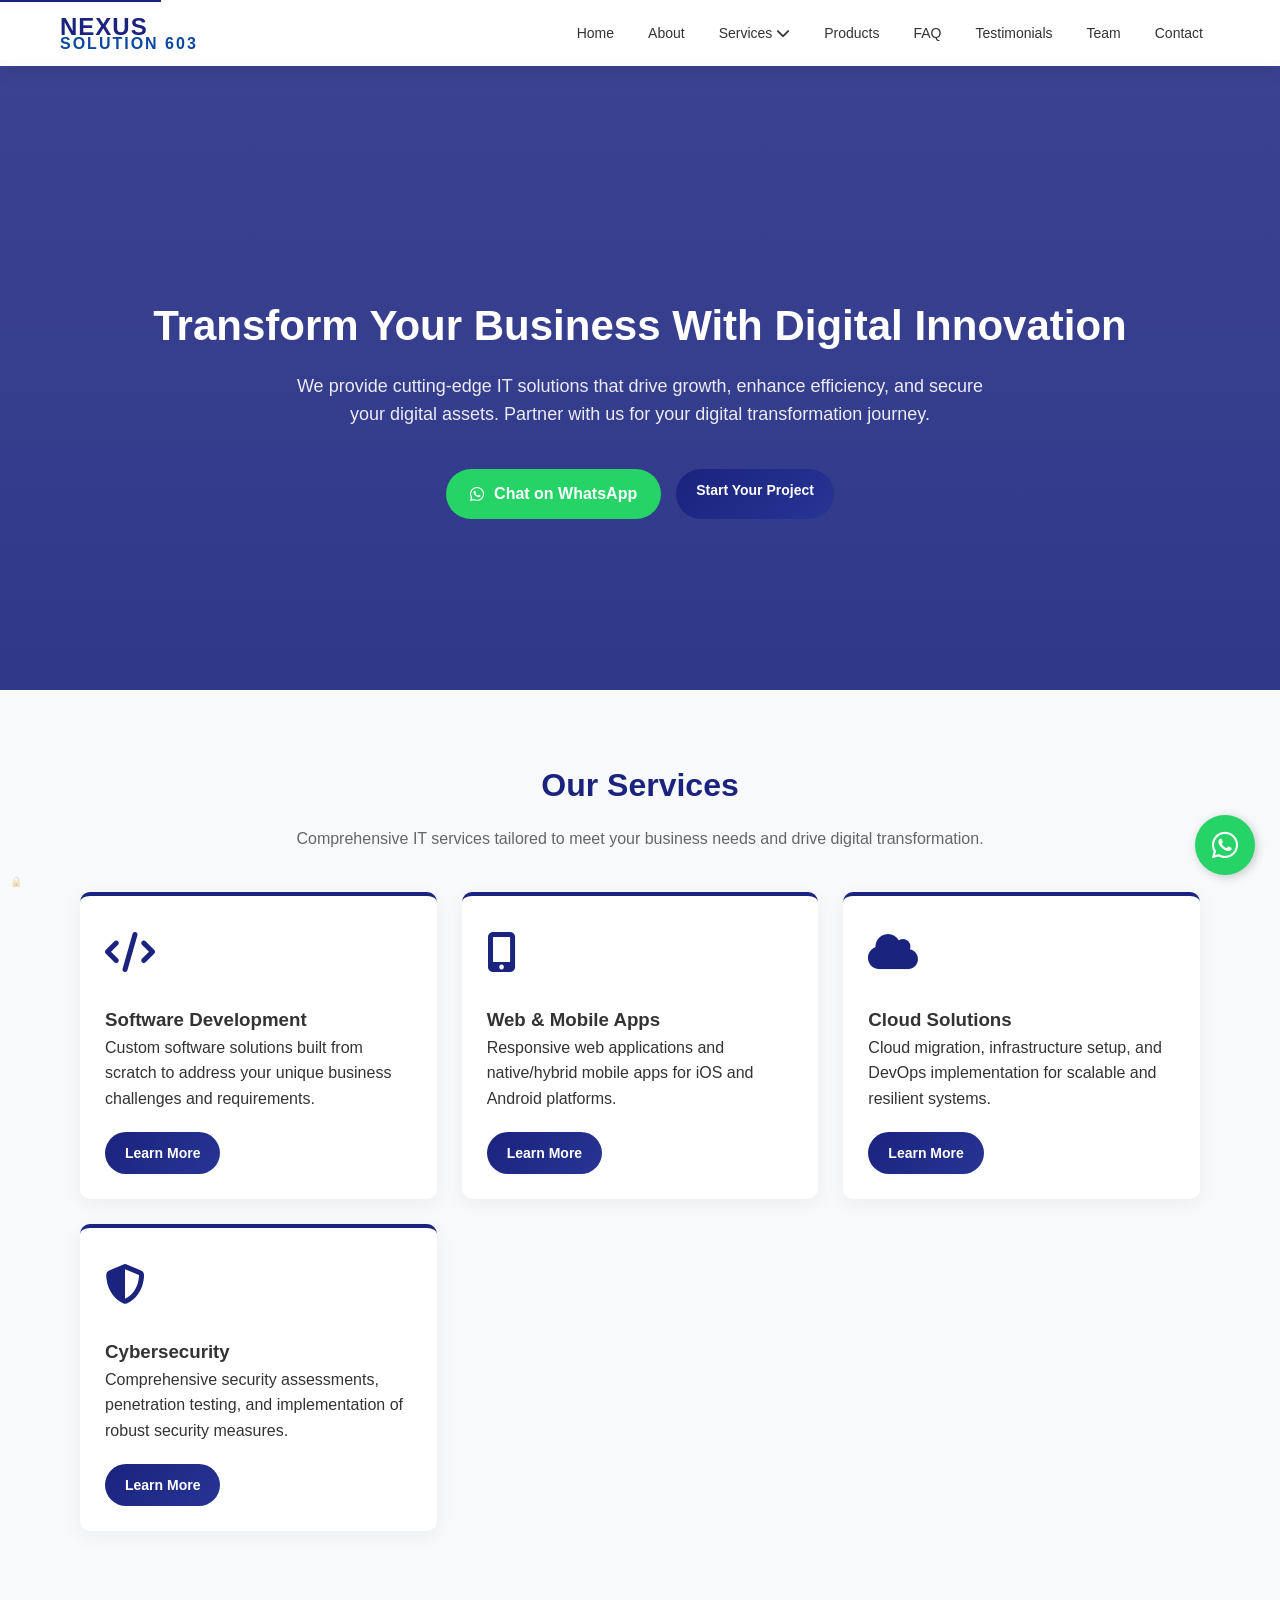
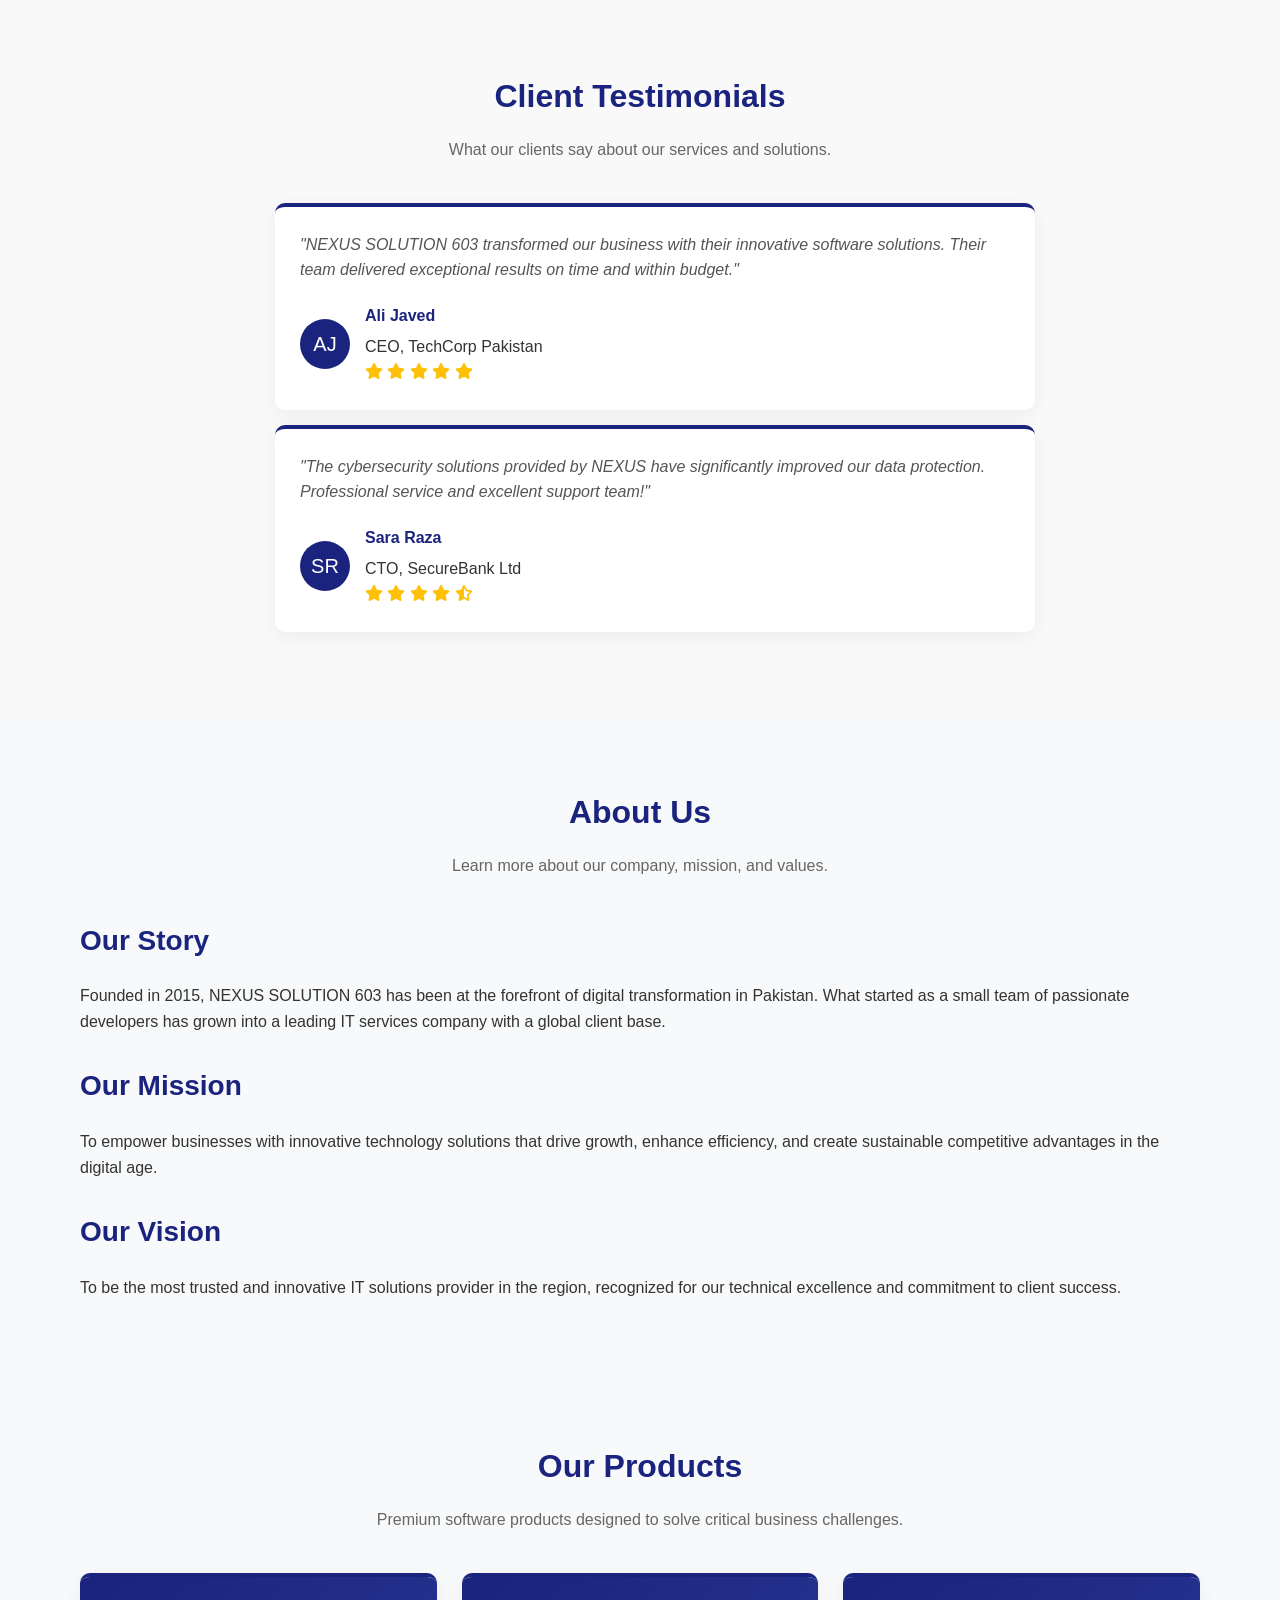
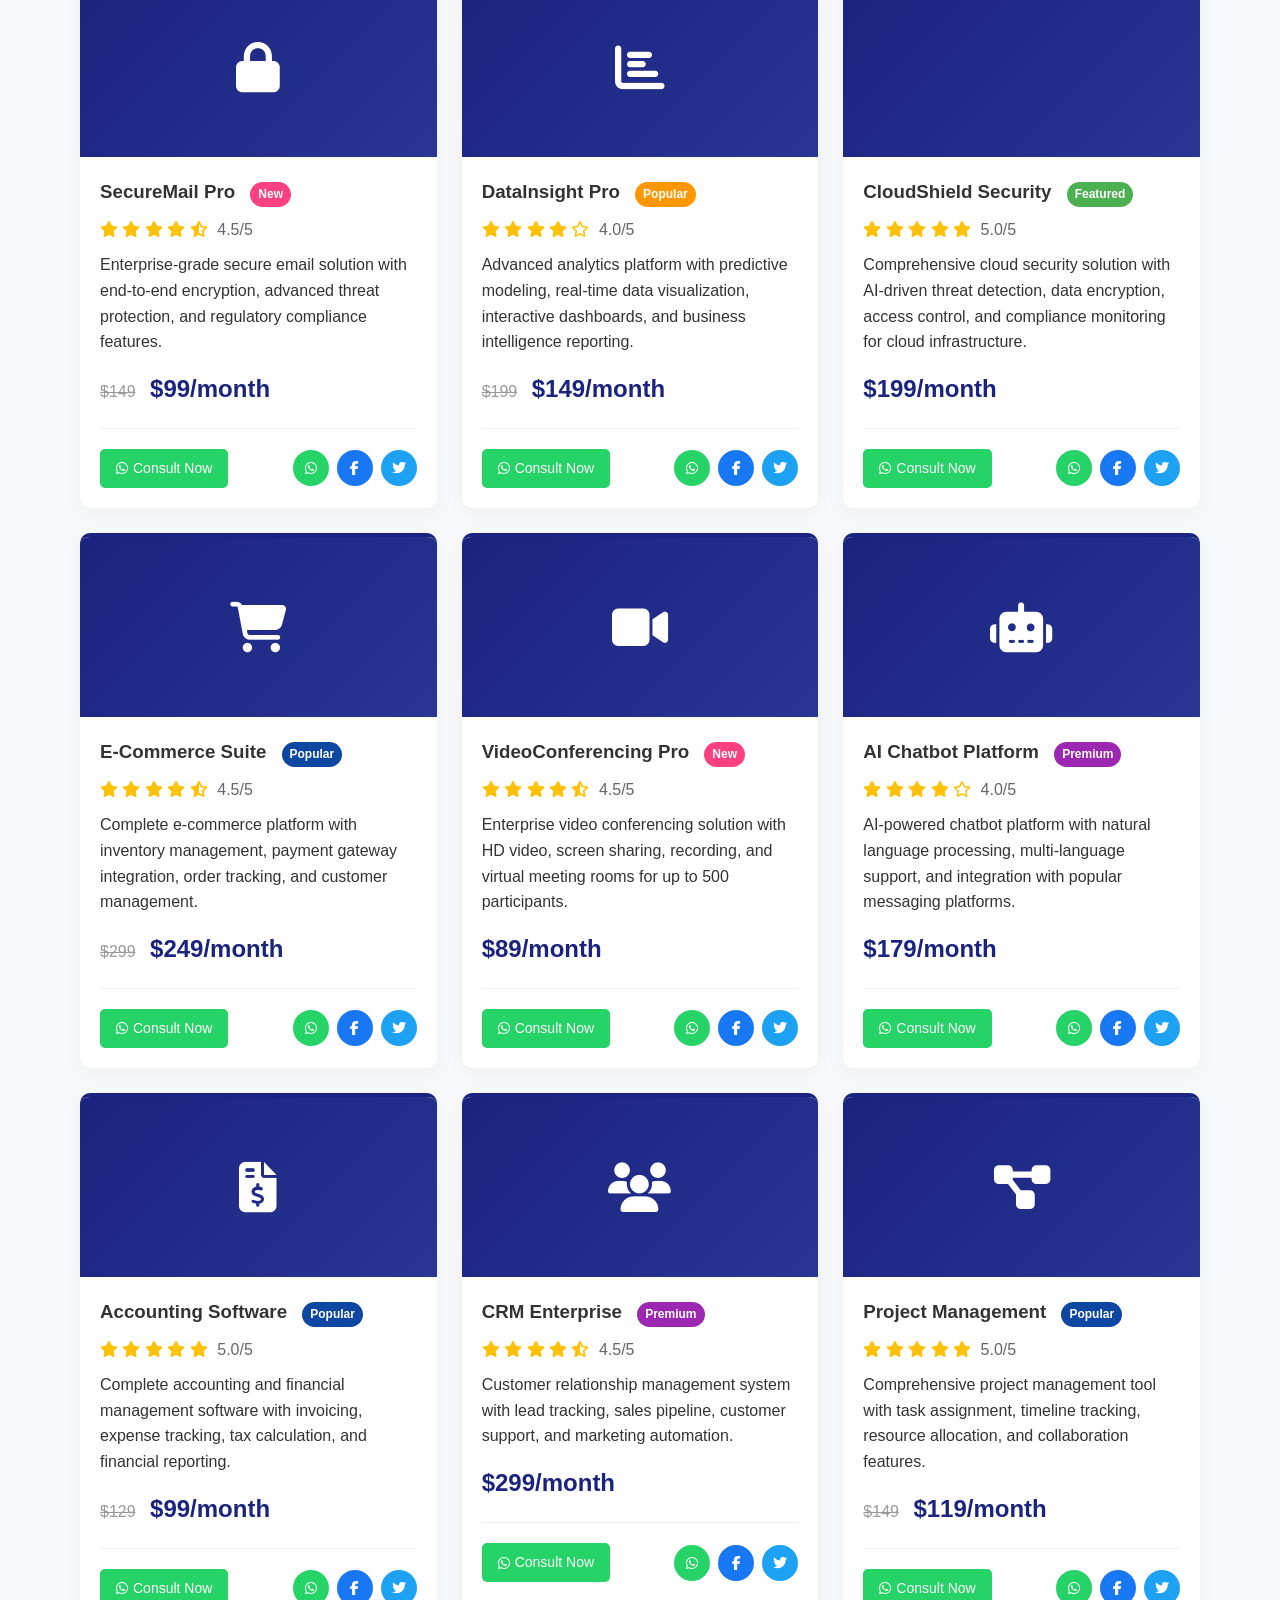
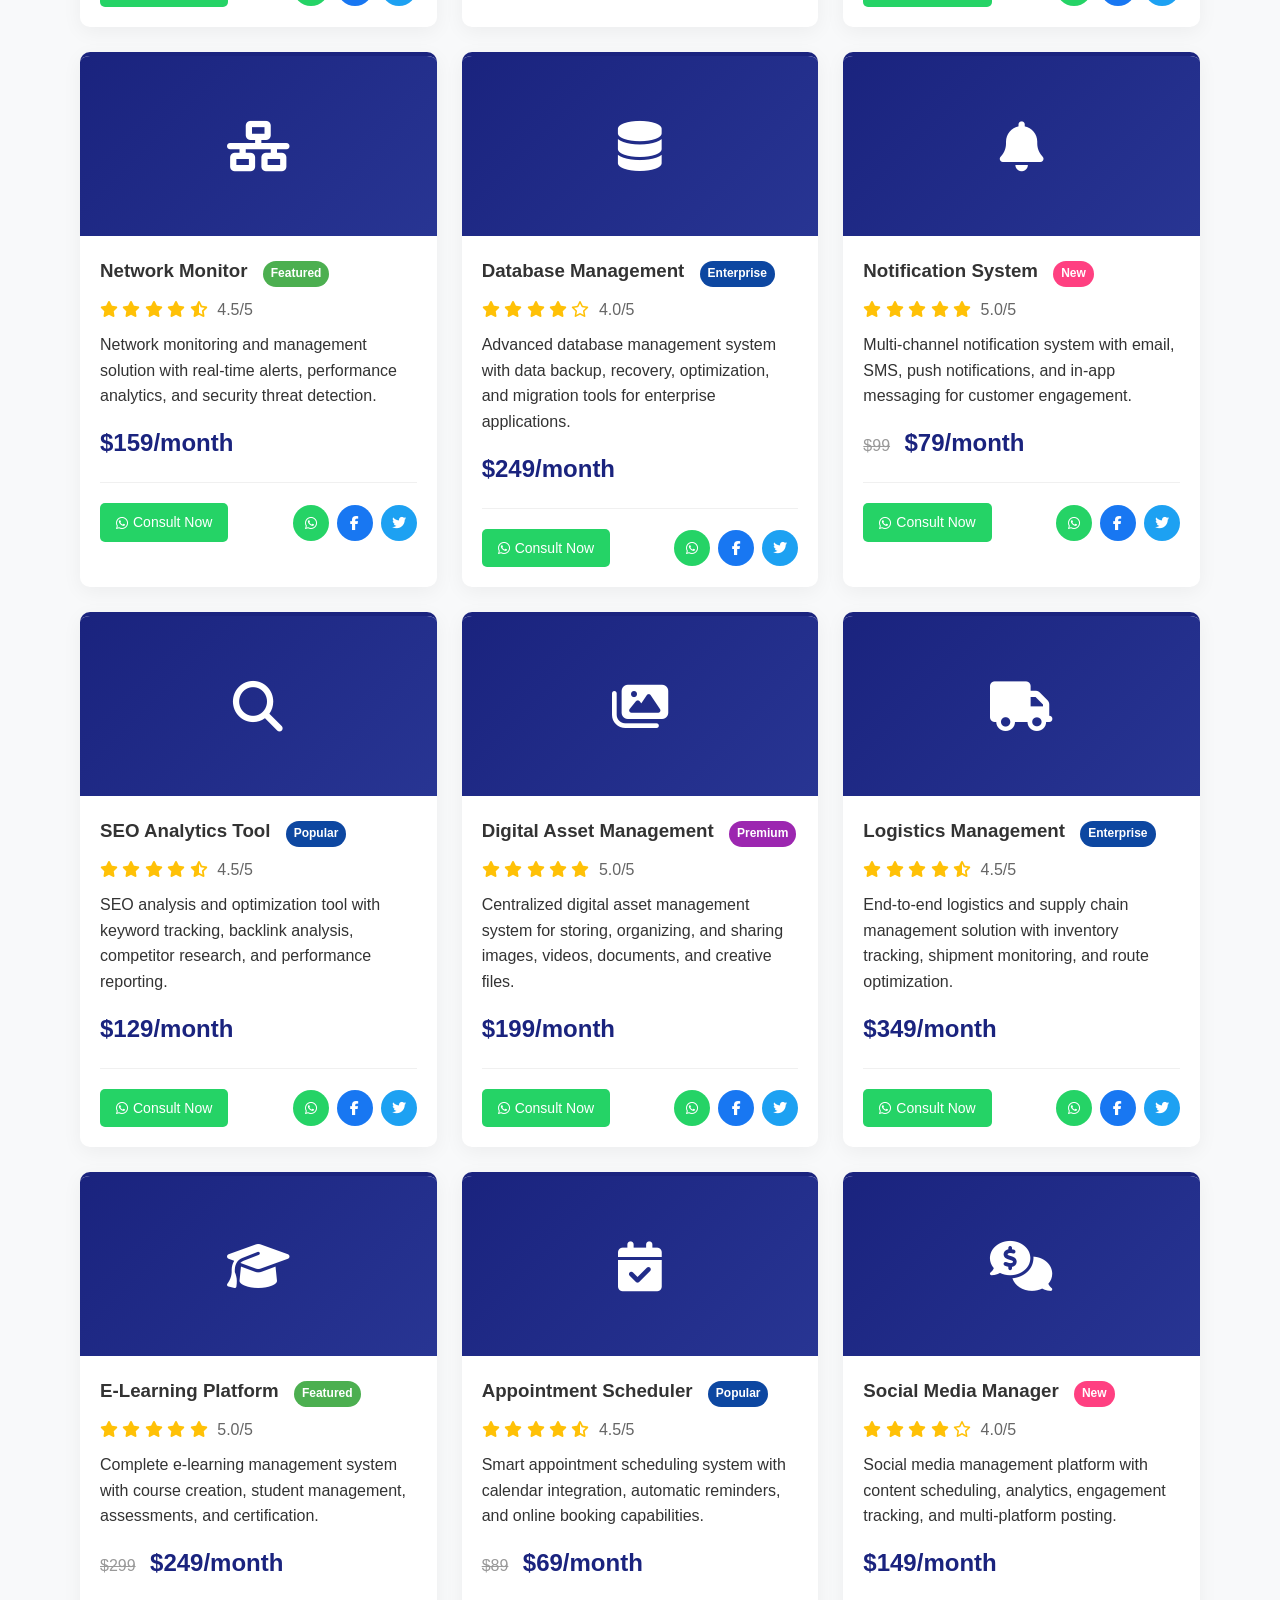
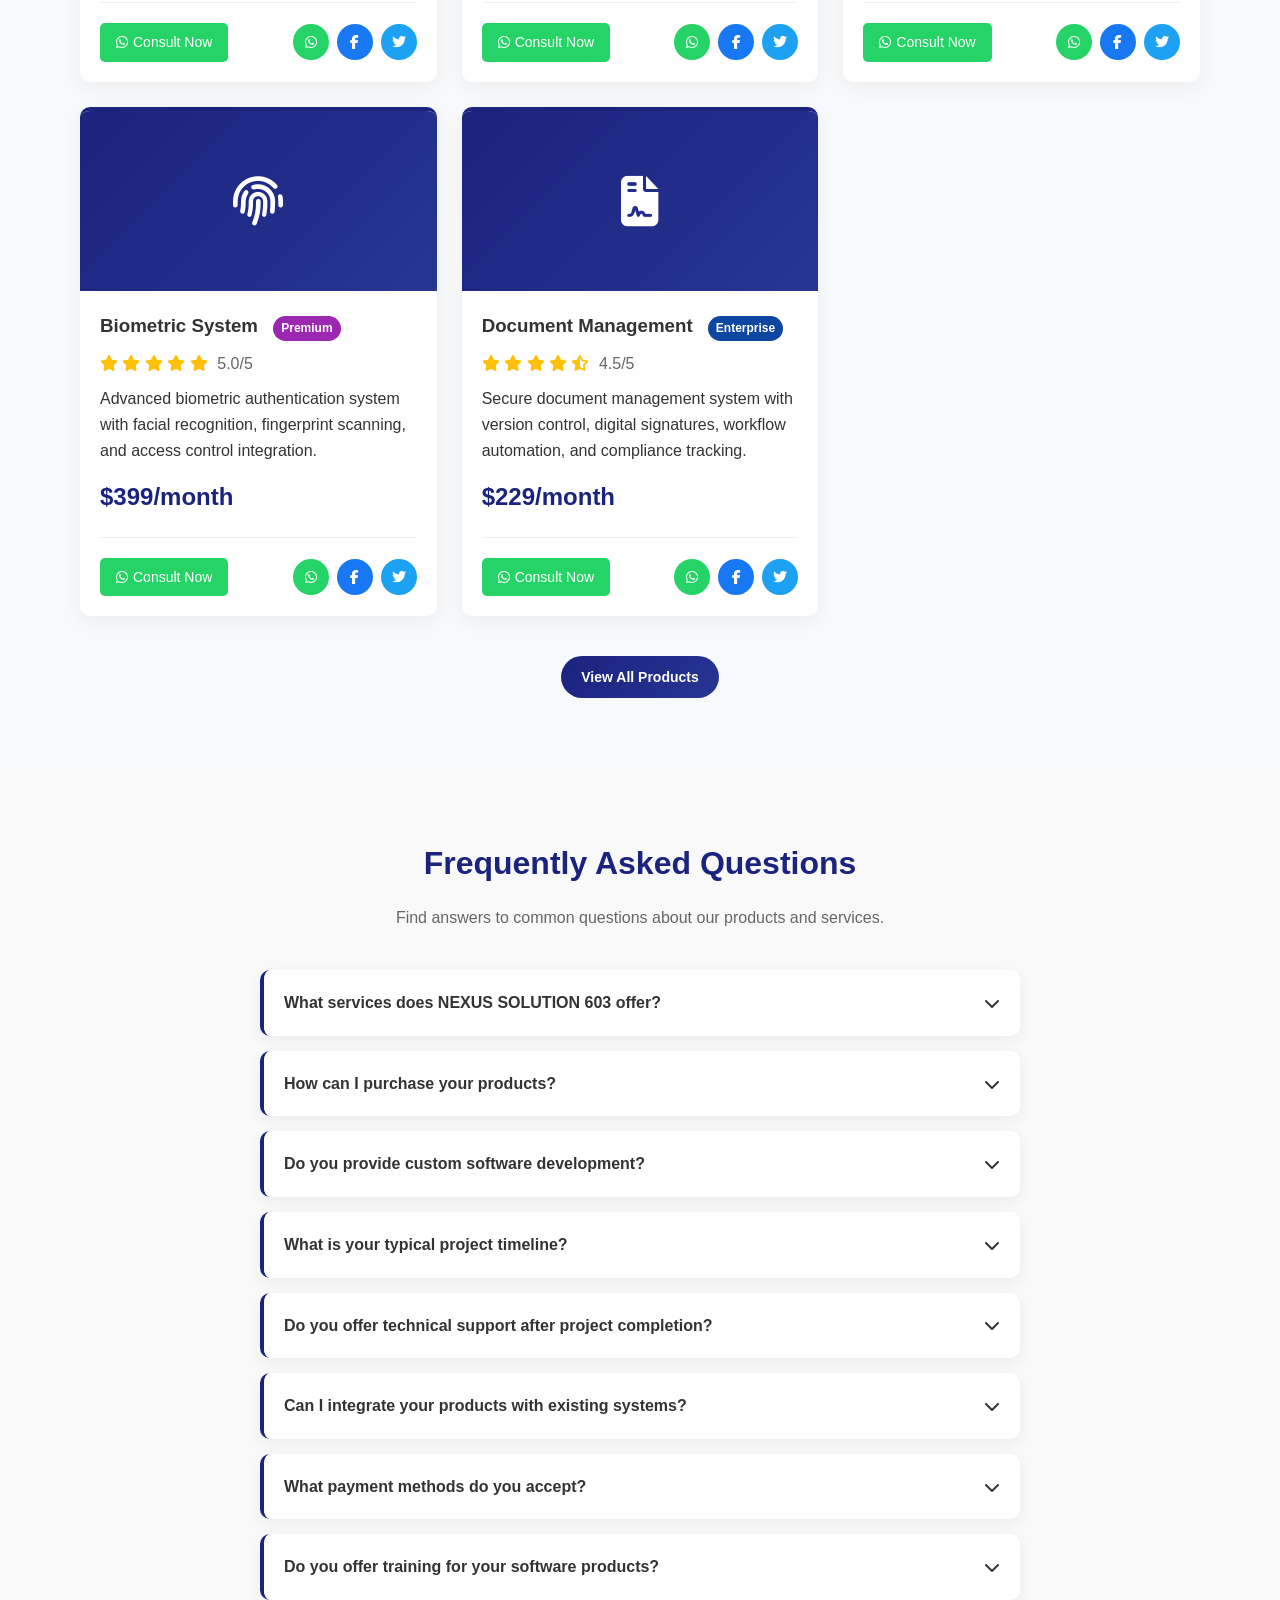
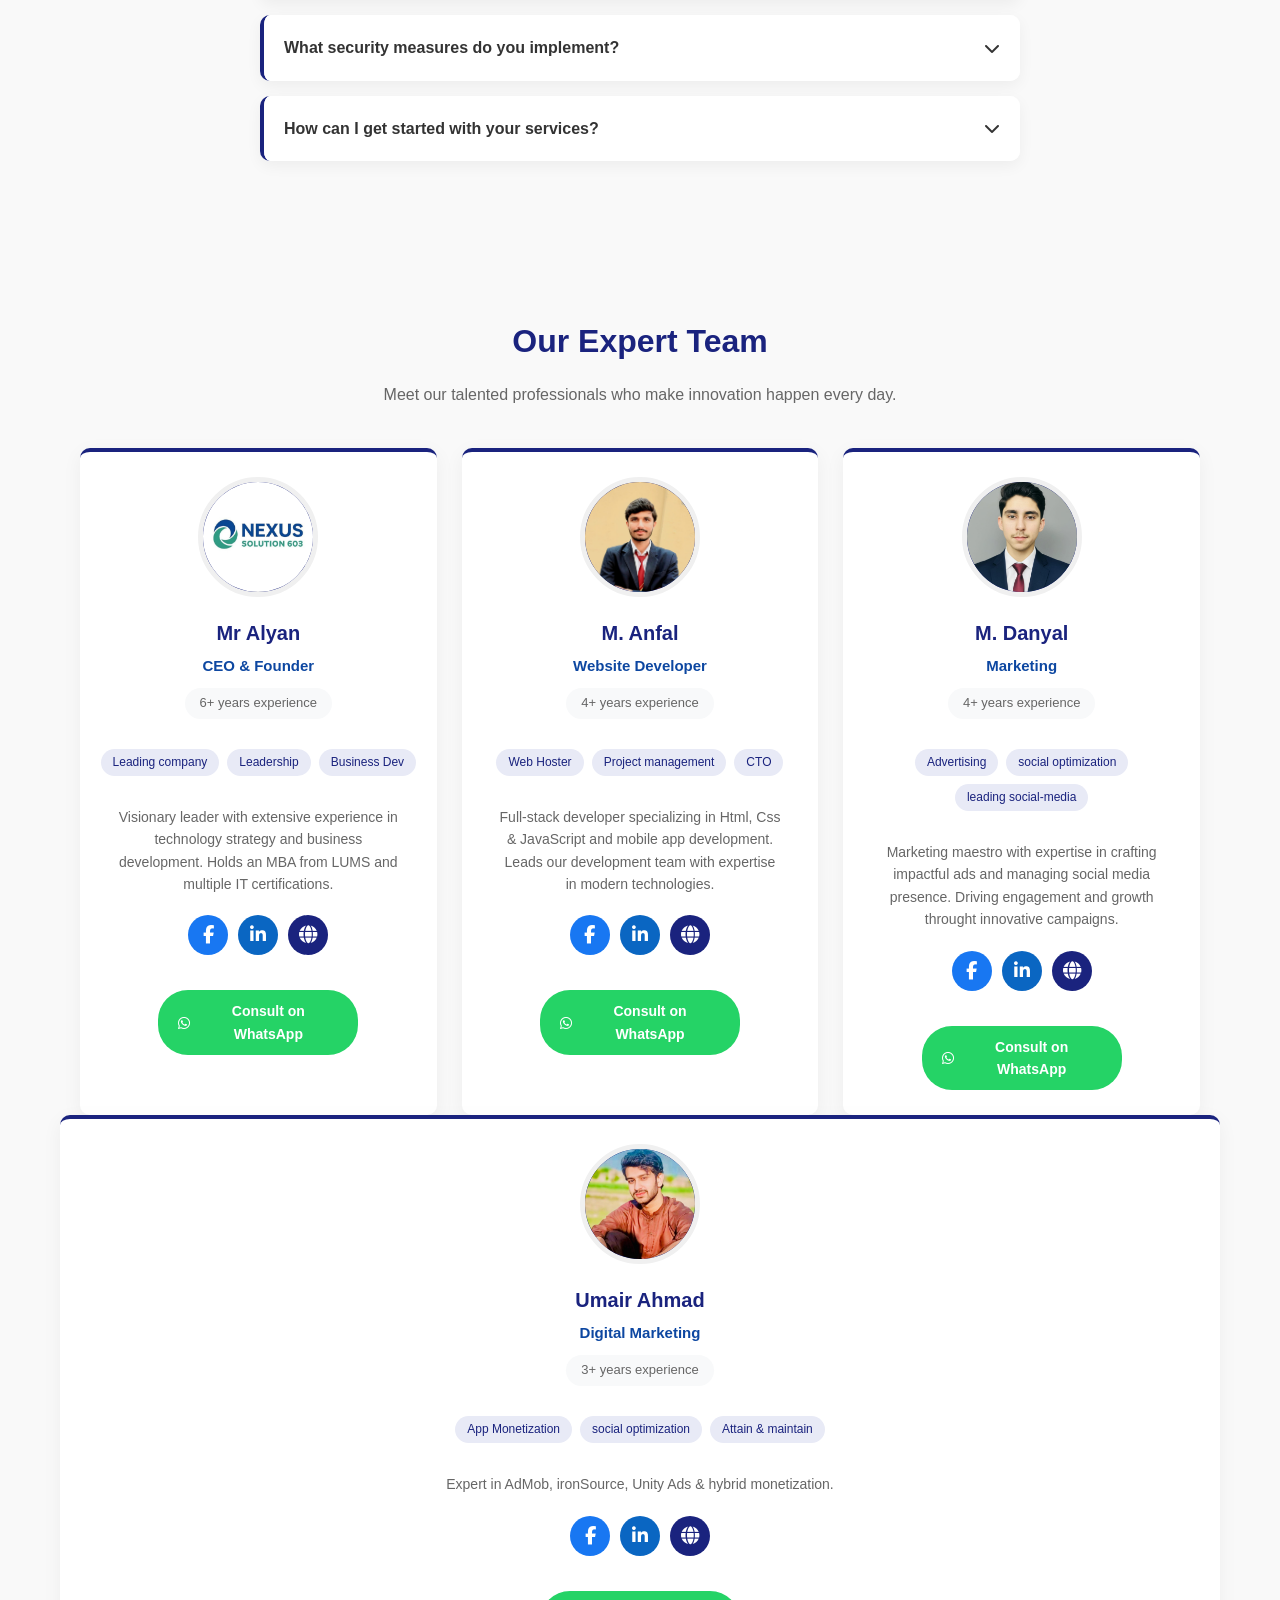
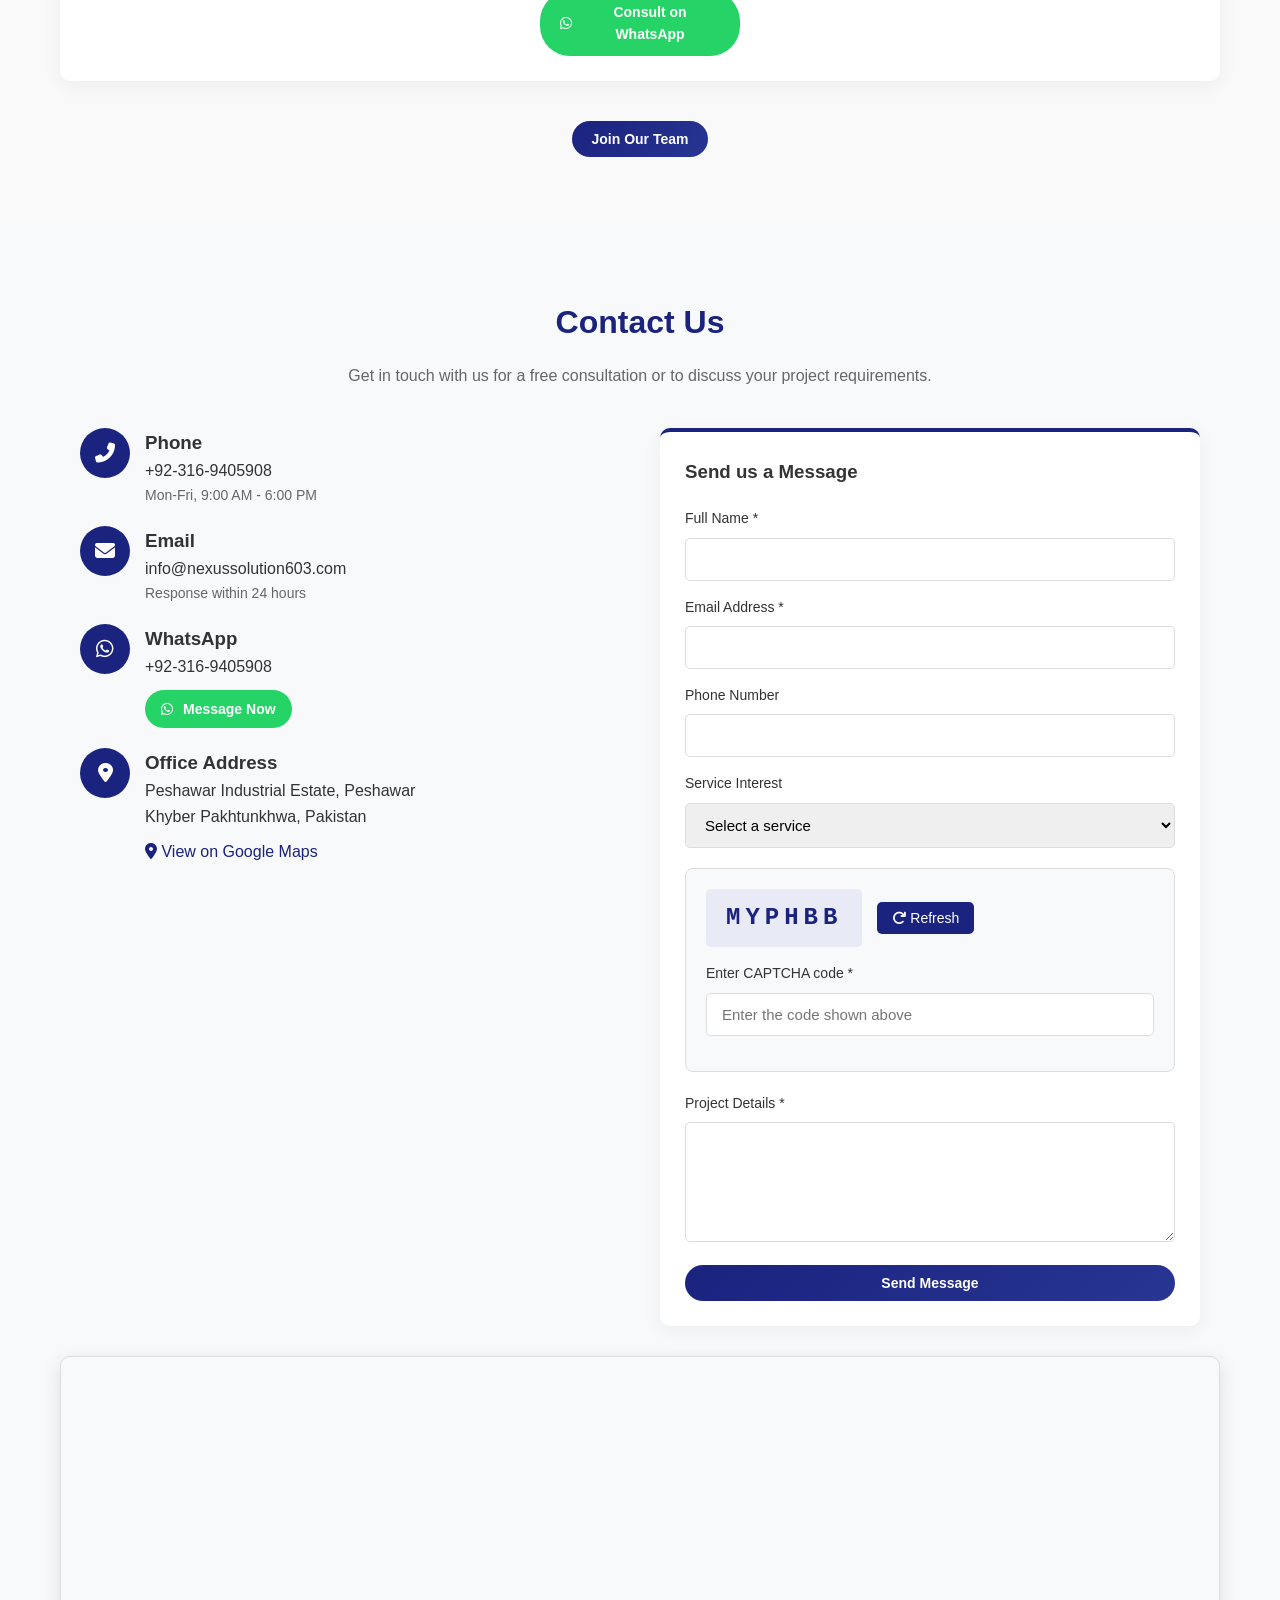
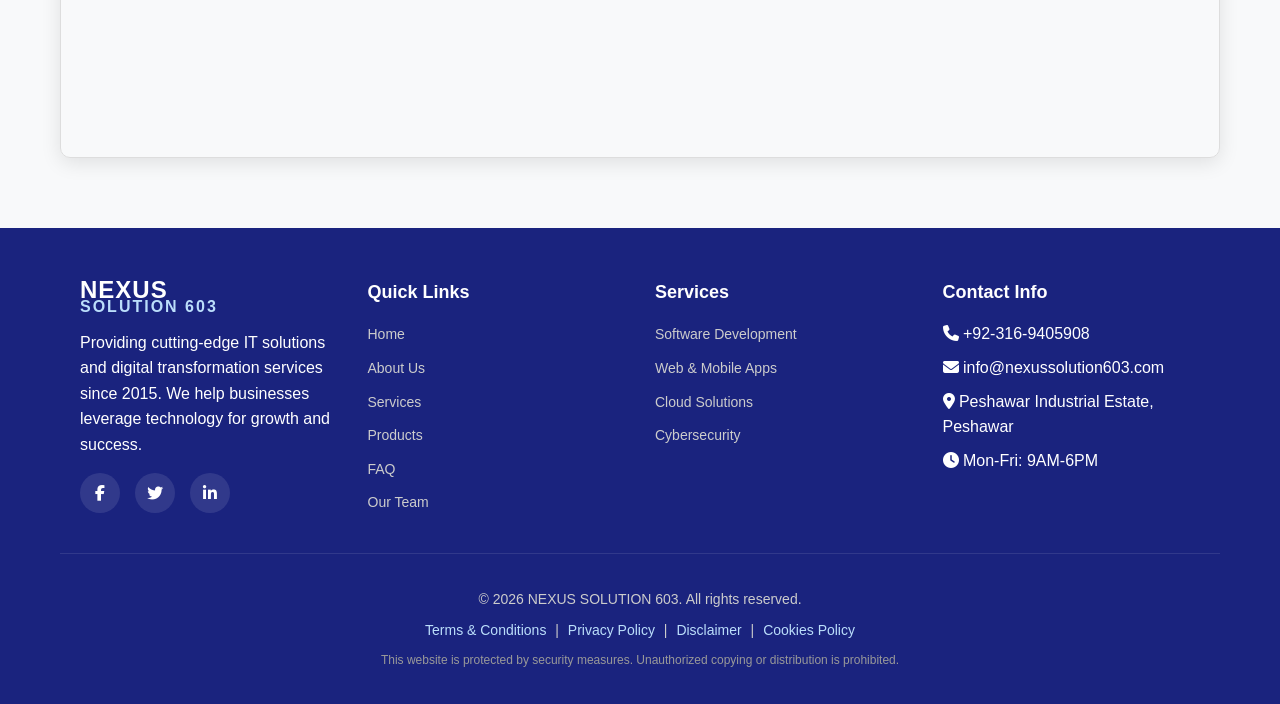
<file: index.html>
<!DOCTYPE html>
<html lang="en">
<head>
    <meta charset="UTF-8">
    <meta name="viewport" content="width=device-width, initial-scale=1.0">
    <link rel="manifest" href="manifest.json">
    
    <title>NEXUS SOLUTION 603 - Premium IT Services & Digital Solutions</title>
    
    <!-- ========== ENHANCED SECURITY META TAGS ========== -->
    <meta http-equiv="Content-Security-Policy" content="default-src 'self'; script-src 'self' 'unsafe-inline' 'unsafe-eval' https://cdnjs.cloudflare.com https://maps.googleapis.com https://*.google.com https://*.googleapis.com; style-src 'self' 'unsafe-inline' https://fonts.googleapis.com https://cdnjs.cloudflare.com; font-src 'self' https://fonts.gstatic.com https://cdnjs.cloudflare.com; img-src 'self' data: https://images.unsplash.com https://*.google.com https://*.googleapis.com https://*.ggpht.com; connect-src 'self' https://api.web3forms.com; frame-src https://www.google.com https://maps.google.com; base-uri 'self'; form-action 'self';">
    <meta http-equiv="X-Content-Type-Options" content="nosniff">
    <meta http-equiv="X-Frame-Options" content="DENY">
    <meta http-equiv="X-XSS-Protection" content="1; mode=block">
    <meta http-equiv="Referrer-Policy" content="strict-origin-when-cross-origin">
    <meta http-equiv="Permissions-Policy" content="clipboard-read=(), clipboard-write=(), fullscreen=(self)">
    
    <!-- ========== SEO META TAGS ========== -->
    <meta name="title" content="NEXUS SOLUTION 603 - Premium IT Services Pakistan">
    <meta name="description" content="Premium IT services, software development, cybersecurity, cloud solutions, web development, mobile apps, and digital transformation solutions in Peshawar, Pakistan.">
    <meta name="keywords" content="IT services Pakistan, software development Peshawar, cybersecurity solutions, cloud computing Pakistan, web development, mobile app development, digital transformation, IT consulting, NEXUS SOLUTION 603, premium software solutions">
    <meta name="author" content="NEXUS SOLUTION 603">
    <meta name="robots" content="index, follow, max-image-preview:large, max-snippet:-1, max-video-preview:-1">
    <meta name="googlebot" content="index, follow">
    <meta name="bingbot" content="index, follow">
    <meta name="language" content="English">
    <meta name="revisit-after" content="7 days">
    <meta name="distribution" content="global">
    <meta name="google-site-verification" content="7pOobktqxnsqCYySlfqpfGoxeSLjYZ7VBYe1yCsOoE0" />

    <!-- Canonical URL -->
    <link rel="canonical" href="https://nexussolution603.github.io/in/">
    
    <!-- Open Graph / Facebook -->
    <meta property="og:type" content="website">
    <meta property="og:url" content="https://nexussolution603.github.io/in/">
    <meta property="og:title" content="NEXUS SOLUTION 603 | Premium IT Services & Digital Solutions">
    <meta property="og:description" content="Premium IT services and digital transformation solutions for businesses worldwide. Software development, cybersecurity, cloud solutions, and more.">
    <meta property="og:image" content="https://nexussolution603.github.io/in/images/og-image.jpg">
    <meta property="og:image:width" content="1200">
    <meta property="og:image:height" content="630">
    <meta property="og:image:alt" content="NEXUS SOLUTION 603 - IT Services">
    <meta property="og:site_name" content="NEXUS SOLUTION 603">
    
    <!-- Twitter Card -->
    <meta property="twitter:card" content="summary_large_image">
    <meta property="twitter:url" content="https://nexussolution603.github.io/in/">
    <meta property="twitter:title" content="NEXUS SOLUTION 603 | Premium IT Services">
    <meta property="twitter:description" content="Premium IT services and digital solutions for businesses in Pakistan">
    <meta property="twitter:image" content="https://nexussolution603.github.io/in/images/twitter-card.jpg">
    <meta name="twitter:creator" content="@NexusSolution603">
    <meta name="twitter:site" content="@NexusSolution603">
    
    <!-- Additional SEO Meta Tags -->
    <meta name="theme-color" content="#1a237e">
    <meta name="msapplication-TileColor" content="#1a237e">
    <meta name="apple-mobile-web-app-capable" content="yes">
    <meta name="apple-mobile-web-app-status-bar-style" content="black-translucent">
    <meta name="format-detection" content="telephone=no">
    
    <!-- CSRF Token -->
    <meta name="csrf-token" content="nexus-603-security-token-2024">
    
    <!-- Schema.org JSON-LD -->
    <script type="application/ld+json">
    {
      "@context": "https://schema.org",
      "@type": "Organization",
      "name": "NEXUS SOLUTION 603",
      "url": "https://nexussolution603.github.io/in/",
      "logo": "https://nexussolution603.github.io/in/images/logo.png",
      "description": "Premium IT services and digital transformation solutions provider based in Peshawar, Pakistan",
      "address": {
        "@type": "PostalAddress",
        "streetAddress": "Peshawar Industrial Estate",
        "addressLocality": "Peshawar",
        "addressRegion": "Khyber Pakhtunkhwa",
        "postalCode": "25000",
        "addressCountry": "Pakistan"
      },
      "contactPoint": {
        "@type": "ContactPoint",
        "telephone": "+92-316-9405908",
        "contactType": "Customer Service",
        "availableLanguage": ["English", "Urdu"]
      },
      "sameAs": [
        "https://www.facebook.com/share/1HBGnG9QyF/",
        "https://twitter.com/NexusSolution603",
        "https://www.linkedin.com/in/nexussolution603"
      ]
    }
    </script>
    
    <!-- Favicon -->
    <link rel="icon" href="https://favicon.io/static/favicons/favicon.ico" type="image/x-icon">
    <link rel="icon" type="image/png" sizes="32x32" href="https://favicon.io/static/favicons/favicon-32x32.png">
    <link rel="icon" type="image/png" sizes="16x16" href="https://favicon.io/static/favicons/favicon-16x16.png">
    <link rel="apple-touch-icon" sizes="180x180" href="https://favicon.io/static/favicons/apple-touch-icon.png">
    
    <!-- Preconnect for performance -->
    <link rel="preconnect" href="https://fonts.googleapis.com">
    <link rel="preconnect" href="https://fonts.gstatic.com" crossorigin>
    <link rel="dns-prefetch" href="https://cdnjs.cloudflare.com">
    <link rel="preconnect" href="https://api.web3forms.com">
    
    <!-- Fonts & Icons -->
    <link rel="stylesheet" href="https://cdnjs.cloudflare.com/ajax/libs/font-awesome/6.4.0/css/all.min.css">
    <link href="https://fonts.googleapis.com/css2?family=Poppins:wght@300;400;500;600;700&family=Roboto:wght@300;400;500;700&display=swap" rel="stylesheet">
    <link href="https://fonts.googleapis.com/css2?family=Montserrat:wght@700;800;900&display=swap" rel="stylesheet">
    
    <style>
        /* ========== CRITICAL CSS ========== */
        
        /* MAXIMUM SECURITY PROTECTION */
        * {
            -webkit-user-select: none !important;
            -moz-user-select: none !important;
            -ms-user-select: none !important;
            user-select: none !important;
        }
        
        input, textarea, select {
            -webkit-user-select: text !important;
            -moz-user-select: text !important;
            -ms-user-select: text !important;
            user-select: text !important;
        }
        
        /* Disable text selection on all elements */
        body::selection {
            background: transparent !important;
            color: inherit !important;
        }
        
        body::-moz-selection {
            background: transparent !important;
            color: inherit !important;
        }
        
        /* Hide scrollbar for security */
        body::-webkit-scrollbar {
            display: none;
        }
        
        body {
            -ms-overflow-style: none;
            scrollbar-width: none;
        }
        
        /* Security Overlay Styles */
        #security-overlay {
            position: fixed;
            top: 0;
            left: 0;
            width: 100%;
            height: 100%;
            background: rgba(0, 0, 0, 0.95);
            color: white;
            display: flex;
            flex-direction: column;
            justify-content: center;
            align-items: center;
            z-index: 999999;
            padding: 20px;
            text-align: center;
            display: none;
            backdrop-filter: blur(15px);
            font-family: 'Poppins', sans-serif;
        }
        
        #security-overlay h2 {
            font-size: 32px;
            margin-bottom: 20px;
            color: #ff4444;
        }
        
        #security-overlay p {
            font-size: 18px;
            max-width: 600px;
            margin-bottom: 30px;
            line-height: 1.6;
        }
        
        #security-warning {
            position: fixed;
            top: 20px;
            right: 20px;
            background: #ff4444;
            color: white;
            padding: 10px 20px;
            border-radius: 5px;
            font-size: 14px;
            z-index: 999998;
            display: none;
            box-shadow: 0 5px 15px rgba(255, 68, 68, 0.3);
            animation: pulse 2s infinite;
        }
        
        @keyframes pulse {
            0% { box-shadow: 0 0 0 0 rgba(255, 68, 68, 0.7); }
            70% { box-shadow: 0 0 0 10px rgba(255, 68, 68, 0); }
            100% { box-shadow: 0 0 0 0 rgba(255, 68, 68, 0); }
        }
        
        /* Skip link for accessibility */
        .skip-link {
            position: absolute;
            top: -40px;
            left: 0;
            background: #1a237e;
            color: white;
            padding: 8px;
            z-index: 9999;
            text-decoration: none;
            transition: top 0.3s;
        }
        
        .skip-link:focus {
            top: 0;
        }
        
        /* Reset & Base Styles */
        * {
            margin: 0;
            padding: 0;
            box-sizing: border-box;
            -webkit-tap-highlight-color: transparent;
        }
        
        /* Reduced motion preference */
        @media (prefers-reduced-motion: reduce) {
            * {
                animation-duration: 0.01ms !important;
                animation-iteration-count: 1 !important;
                transition-duration: 0.01ms !important;
            }
        }
        
        html {
            scroll-behavior: smooth;
        }
        
        body {
            font-family: 'Poppins', sans-serif;
            line-height: 1.6;
            color: #333;
            background-color: #f8f9fa;
            overflow-x: hidden;
            width: 100%;
        }
        
        /* Focus styles for accessibility */
        *:focus {
            outline: 2px solid #1a237e;
            outline-offset: 2px;
        }
        
        /* Print styles */
        @media print {
            .no-print, .whatsapp-float, .back-to-top, .mobile-menu-btn {
                display: none !important;
            }
            body {
                font-size: 12pt;
                color: #000;
                background: #fff;
            }
            .section {
                padding: 20px 0 !important;
            }
            .hero {
                background: #fff !important;
                color: #000 !important;
            }
        }
        
        /* Container - FIXED FOR STRAIGHT LAYOUT */
        .container {
            width: 100%;
            max-width: 1200px;
            margin: 0 auto;
            padding: 0 20px;
        }
        
        /* Header & Navigation - FIXED */
        header {
            background: rgba(255, 255, 255, 0.98);
            box-shadow: 0 2px 20px rgba(0, 0, 0, 0.1);
            position: fixed;
            width: 100%;
            top: 0;
            z-index: 1000;
            padding: 12px 0;
            backdrop-filter: blur(10px);
        }
        
        .nav-container {
            display: flex;
            justify-content: space-between;
            align-items: center;
            padding: 0 20px;
        }
        
        /* Logo Style - FIXED FOR MOBILE */
        .logo {
            display: flex;
            flex-direction: column;
            align-items: flex-start;
            text-decoration: none;
            line-height: 1;
        }
        
        .logo-top {
            font-family: 'Montserrat', sans-serif;
            font-size: 24px;
            font-weight: 900;
            color: #1a237e;
            letter-spacing: 1px;
        }
        
        .logo-bottom {
            font-family: 'Montserrat', sans-serif;
            font-size: 16px;
            font-weight: 700;
            color: #0d47a1;
            letter-spacing: 2px;
            margin-top: -3px;
        }
        
        /* Desktop Navigation */
        .desktop-nav {
            display: block;
        }
        
        .nav-links {
            display: flex;
            list-style: none;
            align-items: center;
            flex-wrap: wrap;
            padding: 0;
            margin: 0;
        }
        
        .nav-links li {
            position: relative;
            margin: 0 5px;
        }
        
        .nav-links a {
            text-decoration: none;
            color: #333;
            font-weight: 500;
            font-size: 14px;
            transition: all 0.3s;
            padding: 10px 12px;
            display: block;
            border-radius: 5px;
            white-space: nowrap;
        }
        
        .nav-links a:hover {
            color: #1a237e;
            background: rgba(26, 35, 126, 0.05);
        }
        
        /* Dropdown Styles */
        .dropdown-content {
            position: absolute;
            background: white;
            min-width: 200px;
            box-shadow: 0 8px 25px rgba(0,0,0,0.15);
            border-radius: 8px;
            z-index: 1001;
            opacity: 0;
            visibility: hidden;
            transform: translateY(15px);
            transition: all 0.3s ease;
            padding: 10px 0;
            top: 100%;
            left: 0;
        }
        
        .dropdown:hover .dropdown-content {
            opacity: 1;
            visibility: visible;
            transform: translateY(5px);
        }
        
        .dropdown-content a {
            display: block;
            padding: 10px 15px;
            color: #333;
            font-size: 13px;
            border-bottom: 1px solid #f5f5f5;
        }
        
        .dropdown-content a:last-child {
            border-bottom: none;
        }
        
        /* CTA Button */
        .cta-button {
            background: linear-gradient(135deg, #1a237e, #283593);
            color: white;
            padding: 10px 20px;
            border-radius: 30px;
            font-weight: 600;
            text-decoration: none;
            transition: all 0.3s;
            border: none;
            cursor: pointer;
            display: inline-block;
            font-size: 14px;
            white-space: nowrap;
        }
        
        .cta-button:hover {
            background: linear-gradient(135deg, #283593, #1a237e);
            transform: translateY(-3px);
            box-shadow: 0 5px 20px rgba(26, 35, 126, 0.4);
        }
        
        /* Mobile Menu Button */
        .mobile-menu-btn {
            display: none;
            font-size: 22px;
            background: none;
            border: none;
            color: #333;
            cursor: pointer;
            width: 40px;
            height: 40px;
            border-radius: 5px;
            transition: all 0.3s;
            z-index: 1002;
            position: relative;
        }
        
        .mobile-menu-btn:focus {
            outline: 2px solid #1a237e;
        }
        
        /* Mobile Menu - IMPROVED */
        .mobile-menu {
            position: fixed;
            top: 70px;
            left: 0;
            width: 100%;
            height: calc(100vh - 70px);
            background: white;
            box-shadow: 0 5px 25px rgba(0,0,0,0.1);
            padding: 20px;
            transform: translateX(-100%);
            opacity: 0;
            transition: all 0.4s ease;
            z-index: 1001;
            overflow-y: auto;
        }
        
        .mobile-menu.active {
            transform: translateX(0);
            opacity: 1;
        }
        
        .mobile-menu ul {
            list-style: none;
            padding: 0;
            margin: 0;
        }
        
        .mobile-menu li {
            margin-bottom: 10px;
            border-bottom: 1px solid #f0f0f0;
        }
        
        .mobile-menu a {
            text-decoration: none;
            color: #333;
            font-weight: 500;
            font-size: 16px;
            display: block;
            padding: 15px 0;
            transition: all 0.3s;
        }
        
        .mobile-menu a:hover {
            color: #1a237e;
            padding-left: 10px;
        }
        
        /* Hero Section - IMPROVED RESPONSIVE */
        .hero {
            background: linear-gradient(rgba(26, 35, 126, 0.85), rgba(26, 35, 126, 0.9)), url('https://images.unsplash.com/photo-1451187580459-43490279c0fa?ixlib=rb-4.0.3&auto=format&fit=crop&w=1772&q=80') ;
            background-size: cover;
            background-position: center;
            color: white;
            padding: 150px 0 80px;
            text-align: center;
            margin-top: 60px ;
            min-height: 70vh;
            display: flex;
            align-items: center;
            width: 100%;
        }
        
        .hero h1 {
            font-size: 42px;
            margin-bottom: 20px;
            font-weight: 700;
            line-height: 1.2;
        }
        
        .hero p {
            font-size: 18px;
            margin-bottom: 40px;
            max-width: 700px;
            margin-left: auto;
            margin-right: auto;
            opacity: 0.9;
            line-height: 1.6;
        }
        
        .hero-buttons {
            display: flex;
            justify-content: center;
            gap: 15px;
            flex-wrap: wrap;
        }
        
        .whatsapp-button {
            background: #25D366;
            color: white;
            padding: 12px 24px;
            border-radius: 30px;
            font-weight: 600;
            text-decoration: none;
            display: inline-flex;
            align-items: center;
            gap: 10px;
            transition: all 0.3s;
            white-space: nowrap;
        }
        
        .whatsapp-button:hover {
            background: #128C7E;
            transform: translateY(-3px);
            box-shadow: 0 5px 15px rgba(37, 211, 102, 0.3);
        }
        
        /* All Sections Common - FIXED FOR STRAIGHT LAYOUT */
        .section {
            padding: 70px 0;
            width: 100%;
        }
        
        .section-title {
            text-align: center;
            margin-bottom: 40px;
            padding: 0 20px;
        }
        
        .section-title h2 {
            font-size: 32px;
            color: #1a237e;
            margin-bottom: 15px;
        }
        
        .section-title p {
            color: #666;
            max-width: 700px;
            margin: 0 auto;
            font-size: 16px;
        }
        
        /* Services Section - FIXED */
        .services-grid {
            display: grid;
            grid-template-columns: repeat(auto-fit, minmax(280px, 1fr));
            gap: 25px;
            padding: 0 20px;
        }
        
        .service-card {
            background: white;
            border-radius: 10px;
            padding: 25px;
            box-shadow: 0 5px 20px rgba(0,0,0,0.05);
            transition: all 0.3s;
            border-top: 4px solid #1a237e;
            width: 100%;
        }
        
        .service-card:hover {
            transform: translateY(-10px);
            box-shadow: 0 15px 35px rgba(0,0,0,0.1);
        }
        
        .service-icon {
            font-size: 40px;
            color: #1a237e;
            margin-bottom: 20px;
        }
        
        /* Testimonials Section - FIXED */
        .testimonials-section {
            background: #f9f9f9;
            width: 100%;
        }
        
        .testimonials-slider {
            max-width: 800px;
            margin: 0 auto;
            padding: 0 20px;
        }
        
        .testimonial-card {
            background: white;
            border-radius: 10px;
            padding: 25px;
            box-shadow: 0 5px 20px rgba(0,0,0,0.05);
            margin: 15px;
            border-top: 4px solid #1a237e;
            width: 100%;
        }
        
        .testimonial-text {
            font-style: italic;
            margin-bottom: 20px;
            color: #555;
            line-height: 1.6;
        }
        
        .testimonial-author {
            display: flex;
            align-items: center;
            gap: 15px;
        }
        
        .author-avatar {
            width: 50px;
            height: 50px;
            border-radius: 50%;
            background: #1a237e;
            color: white;
            display: flex;
            align-items: center;
            justify-content: center;
            font-size: 20px;
            flex-shrink: 0;
        }
        
        .author-info h4 {
            color: #1a237e;
            margin-bottom: 5px;
        }
        
        /* About Section - FIXED */
        .about-content {
            display: grid;
            grid-template-columns: repeat(auto-fit, minmax(300px, 1fr));
            gap: 40px;
            align-items: center;
            padding: 0 20px;
        }
        
        .about-text h3 {
            color: #1a237e;
            margin-bottom: 20px;
            font-size: 28px;
        }
        
        /* ========== EXPANDED TEAM SECTION - FIXED ========== */
        .team-section {
            background: #f9f9f9;
            width: 100%;
        }
        
        .team-grid {
            display: grid;
            grid-template-columns: repeat(auto-fit, minmax(280px, 1fr));
            gap: 25px;
            margin-top: 40px;
            padding: 0 20px;
        }
        
        .team-member {
            background: white;
            border-radius: 10px;
            overflow: hidden;
            box-shadow: 0 5px 20px rgba(0,0,0,0.05);
            text-align: center;
            padding: 25px 20px;
            transition: all 0.3s;
            border-top: 4px solid #1a237e;
            display: flex;
            flex-direction: column;
            align-items: center;
            width: 100%;
        }
        
        .team-member:hover {
            transform: translateY(-10px);
            box-shadow: 0 15px 35px rgba(0,0,0,0.1);
        }
        
        .member-photo {
            width: 120px;
            height: 120px;
            border-radius: 50%;
            object-fit: cover;
            margin: 0 auto 20px;
            border: 5px solid #f0f0f0;
            background: #1a237e;
            color: white;
            display: flex;
            align-items: center;
            justify-content: center;
            font-size: 40px;
            font-weight: bold;
        }
        
        .member-photo img {
            width: 100%;
            height: 100%;
            object-fit: cover;
            border-radius: 50%;
        }
        
        .member-name {
            font-size: 20px;
            color: #1a237e;
            margin-bottom: 5px;
        }
        
        .member-role {
            font-size: 15px;
            color: #0d47a1;
            font-weight: 600;
            margin-bottom: 10px;
        }
        
        .member-experience {
            font-size: 13px;
            color: #666;
            margin-bottom: 15px;
            background: #f8f9fa;
            padding: 5px 15px;
            border-radius: 20px;
            display: inline-block;
        }
        
        .member-skills {
            margin: 15px 0;
            display: flex;
            flex-wrap: wrap;
            gap: 8px;
            justify-content: center;
        }
        
        .skill-tag {
            background: #e8eaf6;
            color: #1a237e;
            padding: 4px 12px;
            border-radius: 15px;
            font-size: 12px;
            font-weight: 500;
        }
        
        /* Team Social Media */
        .team-social {
            display: flex;
            justify-content: center;
            gap: 10px;
            margin: 20px 0;
            flex-wrap: wrap;
        }
        
        .team-social a {
            width: 40px;
            height: 40px;
            border-radius: 50%;
            background: #f0f0f0;
            display: flex;
            align-items: center;
            justify-content: center;
            color: #333;
            text-decoration: none;
            transition: all 0.3s;
            font-size: 18px;
        }
        
        .team-social a:hover {
            transform: translateY(-3px);
        }
        
        .team-social .facebook-link {
            background: #1877F2;
            color: white;
        }
        
        .team-social .linkedin-link {
            background: #0A66C2;
            color: white;
        }
        
        .team-social .website-link {
            background: #1a237e;
            color: white;
        }
        
        /* WhatsApp Consult Button for Team Members */
        .whatsapp-consult-btn {
            background: #25D366;
            color: white;
            padding: 10px 20px;
            border-radius: 30px;
            font-weight: 600;
            text-decoration: none;
            transition: all 0.3s;
            border: none;
            cursor: pointer;
            margin-top: 15px;
            display: inline-flex;
            align-items: center;
            justify-content: center;
            gap: 8px;
            font-size: 14px;
            width: 100%;
            max-width: 200px;
        }
        
        .whatsapp-consult-btn:hover {
            background: #128C7E;
            transform: translateY(-3px);
            box-shadow: 0 5px 15px rgba(37, 211, 102, 0.3);
        }
        
        /* Apply Button */
        .team-apply-btn {
            background: #1a237e;
            color: white;
            padding: 12px 24px;
            border-radius: 30px;
            font-weight: 600;
            text-decoration: none;
            transition: all 0.3s;
            border: none;
            cursor: pointer;
            margin-top: 15px;
            display: inline-block;
            font-size: 14px;
        }
        
        .team-apply-btn:hover {
            background: #283593;
            transform: translateY(-3px);
            box-shadow: 0 5px 15px rgba(26, 35, 126, 0.3);
        }
        
        .member-bio {
            font-size: 14px;
            color: #666;
            line-height: 1.6;
            margin-top: 15px;
            text-align: center;
            max-width: 90%;
        }
        
        /* Team Apply Modal */
        .team-apply-modal {
            display: none;
            position: fixed;
            top: 0;
            left: 0;
            width: 100%;
            height: 100%;
            background: rgba(0,0,0,0.8);
            z-index: 99999;
            justify-content: center;
            align-items: center;
            padding: 20px;
        }
        
        .team-apply-content {
            background: white;
            padding: 30px;
            border-radius: 15px;
            max-width: 800px;
            width: 100%;
            box-shadow: 0 20px 50px rgba(0,0,0,0.3);
            position: relative;
            max-height: 90vh;
            overflow-y: auto;
        }
        
        .close-apply-modal {
            position: absolute;
            top: 15px;
            right: 15px;
            background: #f0f0f0;
            border: none;
            width: 30px;
            height: 30px;
            border-radius: 50%;
            cursor: pointer;
            font-size: 18px;
            display: flex;
            align-items: center;
            justify-content: center;
            color: #333;
        }
        
        /* Products Section - IMPROVED GRID - FIXED */
        .products-grid {
            display: grid;
            grid-template-columns: repeat(auto-fill, minmax(300px, 1fr));
            gap: 25px;
            padding: 0 20px;
        }
        
        .product-card {
            background: white;
            border-radius: 10px;
            overflow: hidden;
            box-shadow: 0 5px 20px rgba(0,0,0,0.05);
            transition: all 0.3s;
            display: flex;
            flex-direction: column;
            border-top: 4px solid #1a237e;
            width: 100%;
        }
        
        .product-card:hover {
            transform: translateY(-10px);
            box-shadow: 0 15px 35px rgba(0,0,0,0.1);
        }
        
        .product-image {
            height: 180px;
            background: linear-gradient(135deg, #1a237e, #283593);
            display: flex;
            align-items: center;
            justify-content: center;
            color: white;
            font-size: 50px;
        }
        
        .product-content {
            padding: 20px;
            flex-grow: 1;
            display: flex;
            flex-direction: column;
        }
        
        .product-rating {
            color: #ffc107;
            margin: 10px 0;
        }
        
        /* Product Share & WhatsApp */
        .product-actions {
            display: flex;
            justify-content: space-between;
            align-items: center;
            margin-top: 20px;
            padding-top: 20px;
            border-top: 1px solid #f0f0f0;
        }
        
        .product-consult {
            background: #25D366;
            color: white;
            padding: 8px 16px;
            border-radius: 5px;
            text-decoration: none;
            font-size: 14px;
            display: inline-flex;
            align-items: center;
            gap: 5px;
            transition: all 0.3s;
        }
        
        .product-consult:hover {
            background: #128C7E;
            transform: translateY(-2px);
        }
        
        .product-share {
            display: flex;
            gap: 8px;
        }
        
        .share-btn {
            width: 36px;
            height: 36px;
            border-radius: 50%;
            display: flex;
            align-items: center;
            justify-content: center;
            color: white;
            text-decoration: none;
            font-size: 14px;
            transition: all 0.3s;
        }
        
        .share-btn:hover {
            transform: translateY(-3px);
        }
        
        .whatsapp-share { background: #25D366; }
        .facebook-share { background: #1877F2; }
        .twitter-share { background: #1DA1F2; }
        .linkedin-share { background: #0A66C2; }
        
        /* Pricing */
        .pricing {
            display: flex;
            justify-content: space-between;
            align-items: center;
            margin-top: 15px;
        }
        
        .price {
            font-size: 24px;
            font-weight: 700;
            color: #1a237e;
        }
        
        .old-price {
            font-size: 16px;
            color: #999;
            text-decoration: line-through;
            margin-right: 10px;
        }
        
        /* Badge */
        .badge {
            display: inline-block;
            background: #0d47a1;
            color: white;
            padding: 3px 8px;
            border-radius: 15px;
            font-size: 12px;
            font-weight: 600;
            margin-left: 10px;
        }
        
        .badge-new { background: #ff4081; }
        .badge-popular { background: #ff9800; }
        .badge-featured { background: #4caf50; }
        .badge-premium { background: #9c27b0; }
        
        /* FAQ Section - FIXED */
        .faq-section {
            background: #f9f9f9;
            width: 100%;
        }
        
        .faq-container {
            max-width: 800px;
            margin: 0 auto;
            padding: 0 20px;
        }
        
        .faq-item {
            background: white;
            border-radius: 10px;
            margin-bottom: 15px;
            box-shadow: 0 5px 15px rgba(0,0,0,0.05);
            border-left: 4px solid #1a237e;
            overflow: hidden;
            width: 100%;
        }
        
        .faq-question {
            padding: 20px;
            cursor: pointer;
            display: flex;
            justify-content: space-between;
            align-items: center;
            font-weight: 600;
            color: #333;
            background: #fff;
            transition: all 0.3s;
        }
        
        .faq-question:hover {
            background: #f8f9fa;
        }
        
        .faq-answer {
            padding: 0 20px;
            max-height: 0;
            overflow: hidden;
            transition: all 0.3s ease;
            background: #fff;
        }
        
        .faq-item.active .faq-answer {
            padding: 0 20px 20px;
            max-height: 1000px;
        }
        
        .faq-item.active .faq-question {
            background: #f8f9fa;
            border-bottom: 1px solid #eee;
        }
        
        .faq-item.active .faq-question i {
            transform: rotate(180deg);
        }
        
        /* Contact Section - FIXED FULL DISPLAY */
        .contact-container {
            display: grid;
            grid-template-columns: repeat(auto-fit, minmax(300px, 1fr));
            gap: 40px;
            padding: 0 20px;
            width: 100%;
        }
        
        .contact-info {
            display: flex;
            flex-direction: column;
            gap: 20px;
        }
        
        .contact-item {
            display: flex;
            align-items: flex-start;
            gap: 15px;
        }
        
        .contact-icon {
            width: 50px;
            height: 50px;
            background: #1a237e;
            border-radius: 50%;
            display: flex;
            align-items: center;
            justify-content: center;
            color: white;
            font-size: 20px;
            flex-shrink: 0;
        }
        
        /* CONTACT FORM FIXED FOR FULL DISPLAY */
        .contact-form {
            background: white;
            padding: 25px;
            border-radius: 10px;
            box-shadow: 0 5px 20px rgba(0,0,0,0.05);
            border-top: 4px solid #1a237e;
            position: relative;
            width: 100%;
        }
        
        /* Form Status Messages */
        .form-status {
            display: none;
            padding: 15px;
            border-radius: 5px;
            margin-bottom: 20px;
            text-align: center;
        }
        
        .form-status.success {
            display: block;
            background-color: #d4edda;
            color: #155724;
            border: 1px solid #c3e6cb;
        }
        
        .form-status.error {
            display: block;
            background-color: #f8d7da;
            color: #721c24;
            border: 1px solid #f5c6cb;
        }
        
        .form-status.loading {
            display: block;
            background-color: #d1ecf1;
            color: #0c5460;
            border: 1px solid #bee5eb;
        }
        
        /* Loading Animation */
        .loader {
            display: inline-block;
            width: 20px;
            height: 20px;
            border: 3px solid #f3f3f3;
            border-top: 3px solid #1a237e;
            border-radius: 50%;
            animation: spin 1s linear infinite;
            margin-right: 10px;
        }
        
        @keyframes spin {
            0% { transform: rotate(0deg); }
            100% { transform: rotate(360deg); }
        }
        
        /* Map Section - Visible */
        .map-container {
            margin-top: 30px;
            border-radius: 10px;
            overflow: hidden;
            box-shadow: 0 5px 20px rgba(0,0,0,0.1);
            border: 1px solid #ddd;
            width: 100%;
        }
        
        .map-frame {
            width: 100%;
            height: 400px;
            border: none;
            display: block !important;
        }
        
        /* ========== FOOTER - FIXED STRAIGHT LAYOUT ========== */
        footer {
            background: #1a237e;
            color: white;
            padding: 50px 0 25px;
            width: 100%;
        }
        
        .footer-grid {
            display: grid;
            grid-template-columns: repeat(auto-fit, minmax(250px, 1fr));
            gap: 30px;
            margin-bottom: 30px;
            padding: 0 20px;
        }
        
        .footer-logo {
            display: flex;
            flex-direction: column;
            align-items: flex-start;
            text-decoration: none;
            line-height: 1;
            margin-bottom: 15px;
        }
        
        .footer-logo-top {
            font-family: 'Montserrat', sans-serif;
            font-size: 24px;
            font-weight: 900;
            color: white;
            letter-spacing: 1px;
        }
        
        .footer-logo-bottom {
            font-family: 'Montserrat', sans-serif;
            font-size: 16px;
            font-weight: 700;
            color: #bbdefb;
            letter-spacing: 2px;
            margin-top: -3px;
        }
        
        .footer-links h3 {
            font-size: 18px;
            margin-bottom: 15px;
            color: #fff;
        }
        
        .footer-links ul {
            list-style: none;
            padding: 0;
            margin: 0;
        }
        
        .footer-links li {
            margin-bottom: 8px;
        }
        
        .footer-links a {
            color: #ccc;
            text-decoration: none;
            transition: color 0.3s;
            font-size: 14px;
        }
        
        .footer-links a:hover {
            color: white;
            padding-left: 5px;
        }
        
        .social-icons {
            display: flex;
            gap: 15px;
            margin-top: 15px;
        }
        
        .social-icon {
            width: 40px;
            height: 40px;
            border-radius: 50%;
            background: rgba(255,255,255,0.1);
            display: flex;
            align-items: center;
            justify-content: center;
            color: white;
            text-decoration: none;
            transition: all 0.3s;
        }
        
        .social-icon:hover {
            background: #283593;
            transform: translateY(-3px);
        }
        
        /* FOOTER BOTTOM - FIXED STRAIGHT */
        .footer-bottom {
            text-align: center;
            padding-top: 25px;
            border-top: 1px solid rgba(255,255,255,0.1);
            color: #ccc;
            font-size: 14px;
            padding: 25px 20px 0;
            width: 100%;
        }
        
        .footer-bottom p {
            margin: 10px 0;
            line-height: 1.5;
        }
        
        .footer-bottom a {
            color: #bbdefb;
            text-decoration: none;
            margin: 0 5px;
            transition: color 0.3s;
        }
        
        .footer-bottom a:hover {
            color: white;
            text-decoration: underline;
        }
        
        /* WhatsApp Floating Button - FIXED POSITION FOR MOBILE */
        .whatsapp-float {
            position: fixed;
            width: 60px;
            height: 60px;
            bottom: 25px;
            right: 25px;
            background-color: #25D366;
            color: #FFF;
            border-radius: 50px;
            text-align: center;
            font-size: 30px;
            box-shadow: 2px 2px 10px rgba(0, 0, 0, 0.2);
            z-index: 100;
            display: flex;
            align-items: center;
            justify-content: center;
            text-decoration: none;
            transition: all 0.3s;
        }
        
        .whatsapp-float:hover {
            background-color: #128C7E;
            transform: scale(1.1);
            box-shadow: 2px 2px 15px rgba(0, 0, 0, 0.3);
        }
        
        /* Back to Top Button */
        .back-to-top {
            position: fixed;
            bottom: 100px;
            right: 25px;
            width: 50px;
            height: 50px;
            background: #1a237e;
            color: white;
            border-radius: 50%;
            display: flex;
            align-items: center;
            justify-content: center;
            text-decoration: none;
            font-size: 20px;
            z-index: 99;
            opacity: 0;
            visibility: hidden;
            transition: all 0.3s;
            box-shadow: 0 5px 15px rgba(26, 35, 126, 0.3);
        }
        
        .back-to-top.active {
            opacity: 1;
            visibility: visible;
        }
        
        .back-to-top:hover {
            background: #283593;
            transform: translateY(-5px);
        }
        
        /* Animations */
        @keyframes fadeIn {
            from { opacity: 0; transform: translateY(20px); }
            to { opacity: 1; transform: translateY(0); }
        }
        
        .fade-in {
            animation: fadeIn 0.6s ease-out forwards;
        }
        
        /* Security Badge */
        .security-badge {
            position: fixed;
            bottom: 10px;
            left: 10px;
            color: rgba(255,255,255,0.3);
            font-size: 10px;
            z-index: 9998;
            user-select: none;
            pointer-events: none;
        }
        
        /* Tooltip Styles */
        .tooltip {
            position: absolute;
            background: #333;
            color: white;
            padding: 5px 10px;
            border-radius: 4px;
            font-size: 12px;
            z-index: 10000;
            pointer-events: none;
            white-space: nowrap;
        }
        
        /* CAPTCHA Styles */
        .captcha-section {
            background: #f8f9fa;
            padding: 20px;
            border-radius: 8px;
            margin: 20px 0;
            border: 1px solid #ddd;
        }
        
        .captcha-box {
            display: flex;
            align-items: center;
            gap: 15px;
            margin-bottom: 15px;
        }
        
        .captcha-code {
            background: #e8eaf6;
            padding: 10px 20px;
            border-radius: 5px;
            font-family: monospace;
            font-size: 24px;
            font-weight: bold;
            letter-spacing: 5px;
            color: #1a237e;
            user-select: none;
        }
        
        .refresh-captcha {
            background: #1a237e;
            color: white;
            border: none;
            padding: 8px 15px;
            border-radius: 5px;
            cursor: pointer;
            font-size: 14px;
        }
        
        .refresh-captcha:hover {
            background: #283593;
        }
        
        /* Form Styles - FIXED FOR FULL WIDTH */
        .form-row {
            display: grid;
            grid-template-columns: 1fr 1fr;
            gap: 15px;
            margin-bottom: 15px;
        }
        
        .form-group {
            margin-bottom: 15px;
            width: 100%;
        }
        
        .form-group label {
            display: block;
            margin-bottom: 8px;
            font-weight: 500;
            color: #333;
            font-size: 14px;
        }
        
        .form-control {
            width: 100%;
            padding: 12px 15px;
            border: 1px solid #ddd;
            border-radius: 5px;
            font-family: 'Poppins', sans-serif;
            font-size: 15px;
            transition: all 0.3s;
            box-sizing: border-box;
        }
        
        .form-control:focus {
            outline: none;
            border-color: #1a237e;
            box-shadow: 0 0 0 3px rgba(26, 35, 126, 0.1);
        }
        
        textarea.form-control {
            min-height: 120px;
            resize: vertical;
        }
        
        /* ========== IMPROVED RESPONSIVE STYLES ========== */
        
        /* Large screens (1200px and up) */
        @media (max-width: 1200px) {
            .container {
                padding: 0 20px;
            }
        }
        
        /* Medium screens (992px and below) */
        @media (max-width: 992px) {
            .hero h1 {
                font-size: 36px;
            }
            
            .hero p {
                font-size: 16px;
            }
            
            .desktop-nav {
                display: none;
            }
            
            .mobile-menu-btn {
                display: flex;
                align-items: center;
                justify-content: center;
            }
            
            .logo-top {
                font-size: 22px;
            }
            
            .logo-bottom {
                font-size: 14px;
            }
            
            .section-title h2 {
                font-size: 28px;
            }
            
            .whatsapp-float {
                width: 55px;
                height: 55px;
                bottom: 20px;
                right: 20px;
            }
            
            .back-to-top {
                bottom: 85px;
                right: 20px;
            }
            
            .team-apply-content {
                padding: 25px;
            }
            
            .team-grid {
                grid-template-columns: repeat(2, 1fr);
            }
            
            .form-row {
                grid-template-columns: 1fr;
            }
            
            .products-grid {
                grid-template-columns: repeat(2, 1fr);
            }
        }
        
        /* Small screens (768px and below) */
        @media (max-width: 768px) {
            .section {
                padding: 50px 0;
            }
            
            .section-title {
                margin-bottom: 30px;
            }
            
            .section-title h2 {
                font-size: 26px;
            }
            
            .hero {
                padding: 120px 0 60px;
                min-height: 60vh;
            }
            
            .hero h1 {
                font-size: 30px;
            }
            
            .hero-buttons {
                flex-direction: column;
                align-items: center;
            }
            
            .product-actions {
                flex-direction: column;
                gap: 15px;
                align-items: flex-start;
            }
            
            .product-share {
                width: 100%;
                justify-content: flex-start;
            }
            
            .whatsapp-float {
                width: 50px;
                height: 50px;
                bottom: 20px;
                right: 20px;
            }
            
            .back-to-top {
                bottom: 80px;
                right: 20px;
            }
            
            .team-apply-content {
                padding: 20px;
            }
            
            .team-grid {
                grid-template-columns: 1fr;
            }
            
            .products-grid {
                grid-template-columns: 1fr;
            }
            
            .contact-container {
                grid-template-columns: 1fr;
            }
            
            .footer-grid {
                grid-template-columns: 1fr;
                gap: 30px;
            }
            
            /* Mobile Menu Fix */
            .mobile-menu {
                top: 60px;
                height: calc(100vh - 60px);
            }
            
            /* Map fix for mobile */
            .map-frame {
                height: 300px;
            }
            
            /* Contact form padding for mobile */
            .contact-form {
                padding: 20px;
            }
        }
        
        /* Extra small screens (576px and below) */
        @media (max-width: 576px) {
            .hero h1 {
                font-size: 26px;
            }
            
            .hero p {
                font-size: 15px;
            }
            
            .service-card, .product-card, .team-member {
                padding: 20px;
            }
            
            .whatsapp-float {
                width: 45px;
                height: 45px;
                bottom: 15px;
                right: 15px;
            }
            
            .team-member {
                padding: 15px;
            }
            
            .team-apply-content {
                padding: 15px;
            }
            
            .footer-grid {
                grid-template-columns: 1fr;
                gap: 20px;
            }
            
            .member-photo {
                width: 100px;
                height: 100px;
            }
            
            /* Mobile menu items */
            .mobile-menu a {
                font-size: 14px;
                padding: 12px 0;
            }
            
            /* Contact form */
            .contact-form {
                padding: 15px;
            }
            
            .footer-bottom {
                padding: 20px 15px 0;
            }
        }
        
        /* Very small screens (400px and below) */
        @media (max-width: 400px) {
            .hero h1 {
                font-size: 22px;
            }
            
            .hero-buttons {
                flex-direction: column;
                align-items: center;
                gap: 10px;
            }
            
            .logo-top {
                font-size: 20px;
            }
            
            .logo-bottom {
                font-size: 12px;
            }
            
            .section-title h2 {
                font-size: 22px;
            }
            
            .whatsapp-float {
                width: 40px;
                height: 40px;
                bottom: 10px;
                right: 10px;
                font-size: 24px;
            }
            
            .back-to-top {
                width: 40px;
                height: 40px;
                bottom: 60px;
                right: 10px;
            }
            
            .services-grid,
            .products-grid,
            .team-grid {
                grid-template-columns: 1fr;
                gap: 15px;
            }
            
            /* Fix for very small devices */
            .container {
                padding: 0 15px;
            }
            
            .contact-form {
                padding: 15px;
            }
        }
        
        /* iPhone specific optimizations */
        @media only screen and (max-device-width: 812px) and (orientation: portrait) {
            .hero {
                padding: 100px 0 50px;
                min-height: 50vh;
            }
            
            .section {
                padding: 40px 0;
            }
            
            .whatsapp-float {
                width: 55px;
                height: 55px;
                bottom: 20px;
                right: 20px;
            }
            
            /* Fix for iOS safe areas */
            @supports (padding: max(0px)) {
                .container {
                    padding-left: max(15px, env(safe-area-inset-left));
                    padding-right: max(15px, env(safe-area-inset-right));
                }
            }
        }
        
        @media only screen and (max-device-width: 812px) and (orientation: landscape) {
            .hero {
                padding: 100px 0 50px;
            }
            
            .hero h1 {
                font-size: 26px;
            }
            
            .mobile-menu {
                top: 60px;
                height: calc(100vh - 60px);
            }
        }
        
        /* High DPI screens */
        @media (-webkit-min-device-pixel-ratio: 2), (min-resolution: 192dpi) {
            .service-card, .product-card, .team-member {
                box-shadow: 0 2px 10px rgba(0,0,0,0.05);
            }
        }
        
        /* Fix for scroll on mobile */
        @media (hover: none) and (pointer: coarse) {
            .service-card:hover,
            .product-card:hover,
            .team-member:hover {
                transform: none;
            }
        }
    </style>
</head>
<body>
    <!-- Skip to main content for accessibility -->
    <a href="#main-content" class="skip-link">Skip to main content</a>
    
    <!-- Security Overlay -->
    <div id="security-overlay">
        <i class="fas fa-shield-alt fa-4x" style="margin-bottom: 20px;"></i>
        <h2>Security Protection Active</h2>
        <p>This website is protected against unauthorized copying and distribution</p> 
        <button id="close-security" style="margin-top: 20px; padding: 10px 20px; background: #1a237e; color: white; border: none; border-radius: 5px; cursor: pointer; font-weight: bold;">I Understand</button>
    </div>
    
    <!-- Security Badge -->
    <div class="security-badge">🔒 NEXUS SOLUTION 603 - PROTECTED</div>
    
    <!-- Team Apply Modal -->
    <div id="teamApplyModal" class="team-apply-modal">
        <div class="team-apply-content">
            <button class="close-apply-modal" id="closeApplyModal">&times;</button>
            
            <h2 style="color: #1a237e; margin-bottom: 20px;">Join Our Team</h2>
            <p style="margin-bottom: 30px;">Fill out the form below to apply for a position at NEXUS SOLUTION 603. We'll review your application and contact you soon.</p>
            
            <!-- Form Status Messages -->
            <div id="teamFormStatus" class="form-status"></div>
            
            <form id="teamJoinForm" method="POST">
                <input type="hidden" name="access_key" value="43f959f6-b52d-4bbd-aa77-6821fbd6306f">
                <input type="hidden" name="subject" value="Team Application - NEXUS SOLUTION 603">
                <input type="checkbox" name="botcheck" style="display: none;">
                
                <div class="form-row">
                    <div class="form-group">
                        <label for="teamName">Full Name *</label>
                        <input type="text" id="teamName" name="name" class="form-control" required>
                    </div>
                    
                    <div class="form-group">
                        <label for="teamFatherName">Father's Name *</label>
                        <input type="text" id="teamFatherName" name="father_name" class="form-control" required>
                    </div>
                </div>
                
                <div class="form-row">
                    <div class="form-group">
                        <label for="teamCNIC">CNIC Number *</label>
                        <input type="text" id="teamCNIC" name="cnic" class="form-control" placeholder="XXXXX-XXXXXXX-X" required>
                    </div>
                    
                    <div class="form-group">
                        <label for="teamEmail">Email Address *</label>
                        <input type="email" id="teamEmail" name="email" class="form-control" required>
                    </div>
                </div>
                
                <div class="form-row">
                    <div class="form-group">
                        <label for="teamPhone">Phone Number *</label>
                        <input type="tel" id="teamPhone" name="phone" class="form-control" placeholder="+92-XXX-XXXXXXX" required>
                    </div>
                    
                    <div class="form-group">
                        <label for="teamPosition">Position Applying For *</label>
                        <select id="teamPosition" name="position" class="form-control" required>
                            <option value="">Select Position</option>
                            <option value="Software Developer">Software Developer</option>
                            <option value="Web Developer">Web Developer</option>
                            <option value="Mobile App Developer">Mobile App Developer</option>
                            <option value="UI/UX Designer">UI/UX Designer</option>
                            <option value="Project Manager">Project Manager</option>
                            <option value="Data Scientist">Data Scientist</option>
                            <option value="Cybersecurity Expert">Cybersecurity Expert</option>
                            <option value="Cloud Engineer">Cloud Engineer</option>
                            <option value="Other">Other</option>
                        </select>
                    </div>
                </div>
                
                <div class="form-row">
                    <div class="form-group">
                        <label for="teamTehsil">Tehsil *</label>
                        <input type="text" id="teamTehsil" name="tehsil" class="form-control" required>
                    </div>
                    
                    <div class="form-group">
                        <label for="teamDistrict">District *</label>
                        <input type="text" id="teamDistrict" name="district" class="form-control" required>
                    </div>
                </div>
                
                <div class="form-group">
                    <label for="teamPermanentAddress">Permanent Address *</label>
                    <textarea id="teamPermanentAddress" name="permanent_address" class="form-control" rows="3" required></textarea>
                </div>
                
                <div class="form-group">
                    <label for="teamCurrentAddress">Current Address</label>
                    <textarea id="teamCurrentAddress" name="current_address" class="form-control" rows="3"></textarea>
                </div>
                
                <div class="form-group">
                    <label for="teamEducation">Education Qualification *</label>
                    <textarea id="teamEducation" name="education" class="form-control" rows="3" required></textarea>
                </div>
                
                <div class="form-group">
                    <label for="teamExperience">Work Experience</label>
                    <textarea id="teamExperience" name="experience" class="form-control" rows="3" placeholder="Previous work experience, if any"></textarea>
                </div>
                
                <div class="form-group">
                    <label for="teamWhyJoin">Why do you want to join our team? *</label>
                    <textarea id="teamWhyJoin" name="why_join" class="form-control" rows="4" placeholder="Please explain why you want to join NEXUS SOLUTION 603 and what you can contribute..." required></textarea>
                </div>
                
                <!-- CAPTCHA Section -->
                <div class="captcha-section">
                    <div class="captcha-box">
                        <div class="captcha-code" id="captchaCode"></div>
                        <button type="button" class="refresh-captcha" id="refreshCaptcha">
                            <i class="fas fa-redo"></i> Refresh
                        </button>
                    </div>
                    <div class="form-group">
                        <label for="captchaInput">Enter CAPTCHA code to verify you're not a robot *</label>
                        <input type="text" id="captchaInput" name="captcha" class="form-control" placeholder="Enter the code shown above" required>
                    </div>
                </div>
                
                <div class="form-group">
                    <div style="display: flex; align-items: center; gap: 10px; margin-bottom: 15px;">
                        <input type="checkbox" id="teamAgree" name="agree_terms" required style="width: auto;">
                        <label for="teamAgree" style="margin-bottom: 0;">
                            I agree to the <a href="#terms" style="color: #1a237e;" id="showTermsModal">Terms & Conditions</a> and <a href="#privacy" style="color: #1a237e;" id="showPrivacyModal">Privacy Policy</a>
                        </label>
                    </div>
                </div>
                
                <button type="submit" class="cta-button" style="width: 100%;" id="teamSubmitBtn">
                    <span id="teamSubmitText">Submit Application</span>
                </button>
            </form>
        </div>
    </div>
    
    <!-- WhatsApp Floating Button - Updated Position -->
    <a href="https://wa.me/923169405908?text=Hello%20NEXUS%20SOLUTION%20603,%20I%20need%20information%20about%20your%20services" class="whatsapp-float" target="_blank" rel="noopener noreferrer" aria-label="Chat on WhatsApp">
        <i class="fab fa-whatsapp"></i>
    </a>
    
    <!-- Back to Top Button -->
    <a href="#" class="back-to-top" id="backToTop" aria-label="Back to top">
        <i class="fas fa-arrow-up"></i>
    </a>
    
    <!-- Header -->
    <header>
        <div class="container nav-container">
            <a href="#home" class="logo">
                <div class="logo-top">NEXUS</div>
                <div class="logo-bottom">SOLUTION 603</div>
            </a>
            
            <!-- Desktop Navigation -->
            <nav class="desktop-nav" aria-label="Main Navigation">
                <ul class="nav-links">
                    <li><a href="#home">Home</a></li>
                    <li><a href="#about">About</a></li>
                    <li class="dropdown">
                        <a href="#services">Services <i class="fas fa-chevron-down"></i></a>
                        <div class="dropdown-content">
                            <a href="#software-dev">Software Development</a>
                            <a href="#web-mobile">Web & Mobile Apps</a>
                            <a href="#cloud">Cloud Solutions</a>
                            <a href="#cybersecurity">Cybersecurity</a>
                        </div>
                    </li>
                    <li><a href="#products">Products</a></li>
                    <li><a href="#faq">FAQ</a></li>
                    <li><a href="#testimonials">Testimonials</a></li>
                    <li><a href="#team">Team</a></li>
                    <li><a href="#contact">Contact</a></li>
                </ul>
            </nav>
            
            <button class="mobile-menu-btn" id="mobileMenuBtn" aria-expanded="false" aria-controls="mobileMenu" aria-label="Toggle mobile menu">
                <i class="fas fa-bars"></i>
            </button>
        </div>
        
        <!-- Mobile Menu -->
        <div class="mobile-menu" id="mobileMenu">
            <ul>
                <li><a href="#home">Home</a></li>
                <li><a href="#about">About</a></li>
                <li><a href="#services">Services</a></li>
                <li><a href="#products">Products</a></li>
                <li><a href="#faq">FAQ</a></li>
                <li><a href="#testimonials">Testimonials</a></li>
                <li><a href="#team">Team</a></li>
                <li><a href="#contact">Contact</a></li>
            </ul>
        </div>
    </header>
    
    <!-- ========== HOME PAGE ========== -->
    <main id="main-content">
        <section class="hero" id="home">
            <div class="container">
                <h1>Transform Your Business With Digital Innovation</h1>
                <p>We provide cutting-edge IT solutions that drive growth, enhance efficiency, and secure your digital assets. Partner with us for your digital transformation journey.</p>
                <div class="hero-buttons">
                    <a href="https://wa.me/923169405908?text=Hello%20NEXUS%20SOLUTION%20603,%20I%20need%20information%20about%20your%20services" class="whatsapp-button" target="_blank" rel="noopener noreferrer">
                        <i class="fab fa-whatsapp"></i> Chat on WhatsApp
                    </a>
                    <a href="#contact" class="cta-button">Start Your Project</a>
                </div>
            </div>
        </section>
        
        <!-- Services Highlight -->
        <section class="section" id="services">
            <div class="container">
                <div class="section-title">
                    <h2>Our Services</h2>
                    <p>Comprehensive IT services tailored to meet your business needs and drive digital transformation.</p>
                </div>
                
                <div class="services-grid">
                    <div class="service-card fade-in" id="software-dev">
                        <div class="service-icon">
                            <i class="fas fa-code"></i>
                        </div>
                        <h3>Software Development</h3>
                        <p>Custom software solutions built from scratch to address your unique business challenges and requirements.</p>
                        <a href="#contact" class="cta-button" style="padding: 10px 20px; font-size: 14px; margin-top: 20px; display: inline-block;">Learn More</a>
                    </div>
                    
                    <div class="service-card fade-in" id="web-mobile">
                        <div class="service-icon">
                            <i class="fas fa-mobile-alt"></i>
                        </div>
                        <h3>Web & Mobile Apps</h3>
                        <p>Responsive web applications and native/hybrid mobile apps for iOS and Android platforms.</p>
                        <a href="#contact" class="cta-button" style="padding: 10px 20px; font-size: 14px; margin-top: 20px; display: inline-block;">Learn More</a>
                    </div>
                    
                    <div class="service-card fade-in" id="cloud">
                        <div class="service-icon">
                            <i class="fas fa-cloud"></i>
                        </div>
                        <h3>Cloud Solutions</h3>
                        <p>Cloud migration, infrastructure setup, and DevOps implementation for scalable and resilient systems.</p>
                        <a href="#contact" class="cta-button" style="padding: 10px 20px; font-size: 14px; margin-top: 20px; display: inline-block;">Learn More</a>
                    </div>
                    
                    <div class="service-card fade-in" id="cybersecurity">
                        <div class="service-icon">
                            <i class="fas fa-shield-alt"></i>
                        </div>
                        <h3>Cybersecurity</h3>
                        <p>Comprehensive security assessments, penetration testing, and implementation of robust security measures.</p>
                        <a href="#contact" class="cta-button" style="padding: 10px 20px; font-size: 14px; margin-top: 20px; display: inline-block;">Learn More</a>
                    </div>
                </div>
            </div>
        </section>
        
        <!-- Testimonials Section -->
        <section class="section testimonials-section" id="testimonials">
            <div class="container">
                <div class="section-title">
                    <h2>Client Testimonials</h2>
                    <p>What our clients say about our services and solutions.</p>
                </div>
                
                <div class="testimonials-slider">
                    <div class="testimonial-card fade-in">
                        <div class="testimonial-text">
                            "NEXUS SOLUTION 603 transformed our business with their innovative software solutions. Their team delivered exceptional results on time and within budget."
                        </div>
                        <div class="testimonial-author">
                            <div class="author-avatar">AJ</div>
                            <div class="author-info">
                                <h4>Ali Javed</h4>
                                <p>CEO, TechCorp Pakistan</p>
                                <div class="rating" style="color: #ffc107;">
                                    <i class="fas fa-star"></i>
                                    <i class="fas fa-star"></i>
                                    <i class="fas fa-star"></i>
                                    <i class="fas fa-star"></i>
                                    <i class="fas fa-star"></i>
                                </div>
                            </div>
                        </div>
                    </div>
                    
                    <div class="testimonial-card fade-in">
                        <div class="testimonial-text">
                            "The cybersecurity solutions provided by NEXUS have significantly improved our data protection. Professional service and excellent support team!"
                        </div>
                        <div class="testimonial-author">
                            <div class="author-avatar">SR</div>
                            <div class="author-info">
                                <h4>Sara Raza</h4>
                                <p>CTO, SecureBank Ltd</p>
                                <div class="rating" style="color: #ffc107;">
                                    <i class="fas fa-star"></i>
                                    <i class="fas fa-star"></i>
                                    <i class="fas fa-star"></i>
                                    <i class="fas fa-star"></i>
                                    <i class="fas fa-star-half-alt"></i>
                                </div>
                            </div>
                        </div>
                    </div>
                </div>
            </div>
        </section>
        
        <!-- ========== ABOUT US ========== -->
        <section class="section" id="about">
            <div class="container">
                <div class="section-title">
                    <h2>About Us</h2>
                    <p>Learn more about our company, mission, and values.</p>
                </div>
                
                <div class="about-content">
                    <div class="about-text fade-in">
                        <h3>Our Story</h3>
                        <p>Founded in 2015, NEXUS SOLUTION 603 has been at the forefront of digital transformation in Pakistan. What started as a small team of passionate developers has grown into a leading IT services company with a global client base.</p>
                        
                        <h3 style="margin-top: 30px;">Our Mission</h3>
                        <p>To empower businesses with innovative technology solutions that drive growth, enhance efficiency, and create sustainable competitive advantages in the digital age.</p>
                        
                        <h3 style="margin-top: 30px;">Our Vision</h3>
                        <p>To be the most trusted and innovative IT solutions provider in the region, recognized for our technical excellence and commitment to client success.</p>
                    </div>
                </div>
            </div>
        </section>
        
        <!-- ========== PRODUCTS SECTION ========== -->
        <section class="section" id="products">
            <div class="container">
                <div class="section-title">
                    <h2>Our Products</h2>
                    <p>Premium software products designed to solve critical business challenges.</p>
                </div>
                
                <div class="products-grid">
                    <!-- Product 1 -->
                    <div class="product-card fade-in">
                        <div class="product-image">
                            <i class="fas fa-lock"></i>
                        </div>
                        <div class="product-content">
                            <h3>SecureMail Pro <span class="badge badge-new">New</span></h3>
                            <div class="product-rating">
                                <i class="fas fa-star"></i>
                                <i class="fas fa-star"></i>
                                <i class="fas fa-star"></i>
                                <i class="fas fa-star"></i>
                                <i class="fas fa-star-half-alt"></i>
                                <span style="color: #666; margin-left: 5px;">4.5/5</span>
                            </div>
                            <p>Enterprise-grade secure email solution with end-to-end encryption, advanced threat protection, and regulatory compliance features.</p>
                            
                            <div class="pricing">
                                <div>
                                    <span class="old-price">$149</span>
                                    <span class="price">$99/month</span>
                                </div>
                            </div>
                            
                            <div class="product-actions">
                                <a href="https://wa.me/923169405908?text=I'm%20interested%20in%20NEXUS%20SecureMail%20Pro" class="product-consult" target="_blank" rel="noopener noreferrer">
                                    <i class="fab fa-whatsapp"></i> Consult Now
                                </a>
                                <div class="product-share">
                                    <a href="https://wa.me/?text=Check%20out%20NEXUS%20SecureMail%20Pro%20-%20Secure%20email%20solution%20by%20NEXUS%20SOLUTION%20603%20https://nexussolution603.github.io/in/" class="share-btn whatsapp-share" target="_blank" rel="noopener noreferrer">
                                        <i class="fab fa-whatsapp"></i>
                                    </a>
                                    <a href="https://www.facebook.com/sharer/sharer.php?u=https://nexussolution603.github.io/in/" class="share-btn facebook-share" target="_blank" rel="noopener noreferrer">
                                        <i class="fab fa-facebook-f"></i>
                                    </a>
                                    <a href="https://twitter.com/intent/tweet?text=Check%20out%20NEXUS%20SecureMail%20Pro%20by%20%40NexusSolution603&url=https://nexussolution603.github.io/in/" class="share-btn twitter-share" target="_blank" rel="noopener noreferrer">
                                        <i class="fab fa-twitter"></i>
                                    </a>
                                </div>
                            </div>
                        </div>
                    </div>
                    
                    <!-- Product 2 -->
                    <div class="product-card fade-in">
                        <div class="product-image">
                            <i class="fas fa-chart-bar"></i>
                        </div>
                        <div class="product-content">
                            <h3>DataInsight Pro <span class="badge badge-popular">Popular</span></h3>
                            <div class="product-rating">
                                <i class="fas fa-star"></i>
                                <i class="fas fa-star"></i>
                                <i class="fas fa-star"></i>
                                <i class="fas fa-star"></i>
                                <i class="far fa-star"></i>
                                <span style="color: #666; margin-left: 5px;">4.0/5</span>
                            </div>
                            <p>Advanced analytics platform with predictive modeling, real-time data visualization, interactive dashboards, and business intelligence reporting.</p>
                            
                            <div class="pricing">
                                <div>
                                    <span class="old-price">$199</span>
                                    <span class="price">$149/month</span>
                                </div>
                            </div>
                            
                            <div class="product-actions">
                                <a href="https://wa.me/923169405908?text=I'm%20interested%20in%20DataInsight%20Pro" class="product-consult" target="_blank" rel="noopener noreferrer">
                                    <i class="fab fa-whatsapp"></i> Consult Now
                                </a>
                                <div class="product-share">
                                    <a href="https://wa.me/?text=Check%20out%20DataInsight%20Pro%20-%20Advanced%20analytics%20platform%20by%20NEXUS%20SOLUTION%20603%20https://nexussolution603.github.io/in/" class="share-btn whatsapp-share" target="_blank" rel="noopener noreferrer">
                                        <i class="fab fa-whatsapp"></i>
                                    </a>
                                    <a href="https://www.facebook.com/sharer/sharer.php?u=https://nexussolution603.github.io/in/" class="share-btn facebook-share" target="_blank" rel="noopener noreferrer">
                                        <i class="fab fa-facebook-f"></i>
                                    </a>
                                    <a href="https://twitter.com/intent/tweet?text=Check%20out%20DataInsight%20Pro%20by%20%40NexusSolution603&url=https://nexussolution603.github.io/in/" class="share-btn twitter-share" target="_blank" rel="noopener noreferrer">
                                        <i class="fab fa-twitter"></i>
                                    </a>
                                </div>
                            </div>
                        </div>
                    </div>
                    
                    <!-- Product 3 -->
                    <div class="product-card fade-in">
                        <div class="product-image">
                            <i class="fas fa-cloud-shield-alt"></i>
                        </div>
                        <div class="product-content">
                            <h3>CloudShield Security <span class="badge badge-featured">Featured</span></h3>
                            <div class="product-rating">
                                <i class="fas fa-star"></i>
                                <i class="fas fa-star"></i>
                                <i class="fas fa-star"></i>
                                <i class="fas fa-star"></i>
                                <i class="fas fa-star"></i>
                                <span style="color: #666; margin-left: 5px;">5.0/5</span>
                            </div>
                            <p>Comprehensive cloud security solution with AI-driven threat detection, data encryption, access control, and compliance monitoring for cloud infrastructure.</p>
                            
                            <div class="pricing">
                                <div class="price">$199/month</div>
                            </div>
                            
                            <div class="product-actions">
                                <a href="https://wa.me/923169405908?text=I'm%20interested%20in%20CloudShield%20Security" class="product-consult" target="_blank" rel="noopener noreferrer">
                                    <i class="fab fa-whatsapp"></i> Consult Now
                                </a>
                                <div class="product-share">
                                    <a href="https://wa.me/?text=Check%20out%20CloudShield%20Security%20-%20Cloud%20security%20solution%20by%20NEXUS%20SOLUTION%20603%20https://nexussolution603.github.io/in/" class="share-btn whatsapp-share" target="_blank" rel="noopener noreferrer">
                                        <i class="fab fa-whatsapp"></i>
                                    </a>
                                    <a href="https://www.facebook.com/sharer/sharer.php?u=https://nexussolution603.github.io/in/" class="share-btn facebook-share" target="_blank" rel="noopener noreferrer">
                                        <i class="fab fa-facebook-f"></i>
                                    </a>
                                    <a href="https://twitter.com/intent/tweet?text=Check%20out%20CloudShield%20Security%20by%20%40NexusSolution603&url=https://nexussolution603.github.io/in/" class="share-btn twitter-share" target="_blank" rel="noopener noreferrer">
                                        <i class="fab fa-twitter"></i>
                                    </a>
                                </div>
                            </div>
                        </div>
                    </div>
                    
                    <!-- Product 4 -->
                    <div class="product-card fade-in">
                        <div class="product-image">
                            <i class="fas fa-shopping-cart"></i>
                        </div>
                        <div class="product-content">
                            <h3>E-Commerce Suite <span class="badge">Popular</span></h3>
                            <div class="product-rating">
                                <i class="fas fa-star"></i>
                                <i class="fas fa-star"></i>
                                <i class="fas fa-star"></i>
                                <i class="fas fa-star"></i>
                                <i class="fas fa-star-half-alt"></i>
                                <span style="color: #666; margin-left: 5px;">4.5/5</span>
                            </div>
                            <p>Complete e-commerce platform with inventory management, payment gateway integration, order tracking, and customer management.</p>
                            
                            <div class="pricing">
                                <div>
                                    <span class="old-price">$299</span>
                                    <span class="price">$249/month</span>
                                </div>
                            </div>
                            
                            <div class="product-actions">
                                <a href="https://wa.me/923169405908?text=I'm%20interested%20in%20E-Commerce%20Suite" class="product-consult" target="_blank" rel="noopener noreferrer">
                                    <i class="fab fa-whatsapp"></i> Consult Now
                                </a>
                                <div class="product-share">
                                    <a href="https://wa.me/?text=Check%20out%20E-Commerce%20Suite%20by%20NEXUS%20SOLUTION%20603%20https://nexussolution603.github.io/in/" class="share-btn whatsapp-share" target="_blank" rel="noopener noreferrer">
                                        <i class="fab fa-whatsapp"></i>
                                    </a>
                                    <a href="https://www.facebook.com/sharer/sharer.php?u=https://nexussolution603.github.io/in/" class="share-btn facebook-share" target="_blank" rel="noopener noreferrer">
                                        <i class="fab fa-facebook-f"></i>
                                    </a>
                                    <a href="https://twitter.com/intent/tweet?text=Check%20out%20E-Commerce%20Suite%20by%20%40NexusSolution603&url=https://nexussolution603.github.io/in/" class="share-btn twitter-share" target="_blank" rel="noopener noreferrer">
                                        <i class="fab fa-twitter"></i>
                                    </a>
                                </div>
                            </div>
                        </div>
                    </div>
                    
                    <!-- Product 5 -->
                    <div class="product-card fade-in">
                        <div class="product-image">
                            <i class="fas fa-video"></i>
                        </div>
                        <div class="product-content">
                            <h3>VideoConferencing Pro <span class="badge badge-new">New</span></h3>
                            <div class="product-rating">
                                <i class="fas fa-star"></i>
                                <i class="fas fa-star"></i>
                                <i class="fas fa-star"></i>
                                <i class="fas fa-star"></i>
                                <i class="fas fa-star-half-alt"></i>
                                <span style="color: #666; margin-left: 5px;">4.5/5</span>
                            </div>
                            <p>Enterprise video conferencing solution with HD video, screen sharing, recording, and virtual meeting rooms for up to 500 participants.</p>
                            
                            <div class="pricing">
                                <div class="price">$89/month</div>
                            </div>
                            
                            <div class="product-actions">
                                <a href="https://wa.me/923169405908?text=I'm%20interested%20in%20VideoConferencing%20Pro" class="product-consult" target="_blank" rel="noopener noreferrer">
                                    <i class="fab fa-whatsapp"></i> Consult Now
                                </a>
                                <div class="product-share">
                                    <a href="https://wa.me/?text=Check%20out%20VideoConferencing%20Pro%20by%20NEXUS%20SOLUTION%20603%20https://nexussolution603.github.io/in/" class="share-btn whatsapp-share" target="_blank" rel="noopener noreferrer">
                                        <i class="fab fa-whatsapp"></i>
                                    </a>
                                    <a href="https://www.facebook.com/sharer/sharer.php?u=https://nexussolution603.github.io/in/" class="share-btn facebook-share" target="_blank" rel="noopener noreferrer">
                                        <i class="fab fa-facebook-f"></i>
                                    </a>
                                    <a href="https://twitter.com/intent/tweet?text=Check%20out%20VideoConferencing%20Pro%20by%20%40NexusSolution603&url=https://nexussolution603.github.io/in/" class="share-btn twitter-share" target="_blank" rel="noopener noreferrer">
                                        <i class="fab fa-twitter"></i>
                                    </a>
                                </div>
                            </div>
                        </div>
                    </div>
                    
                    <!-- Product 6 -->
                    <div class="product-card fade-in">
                        <div class="product-image">
                            <i class="fas fa-robot"></i>
                        </div>
                        <div class="product-content">
                            <h3>AI Chatbot Platform <span class="badge badge-premium">Premium</span></h3>
                            <div class="product-rating">
                                <i class="fas fa-star"></i>
                                <i class="fas fa-star"></i>
                                <i class="fas fa-star"></i>
                                <i class="fas fa-star"></i>
                                <i class="far fa-star"></i>
                                <span style="color: #666; margin-left: 5px;">4.0/5</span>
                            </div>
                            <p>AI-powered chatbot platform with natural language processing, multi-language support, and integration with popular messaging platforms.</p>
                            
                            <div class="pricing">
                                <div class="price">$179/month</div>
                            </div>
                            
                            <div class="product-actions">
                                <a href="https://wa.me/923169405908?text=I'm%20interested%20in%20AI%20Chatbot%20Platform" class="product-consult" target="_blank" rel="noopener noreferrer">
                                    <i class="fab fa-whatsapp"></i> Consult Now
                                </a>
                                <div class="product-share">
                                    <a href="https://wa.me/?text=Check%20out%20AI%20Chatbot%20Platform%20by%20NEXUS%20SOLUTION%20603%20https://nexussolution603.github.io/in/" class="share-btn whatsapp-share" target="_blank" rel="noopener noreferrer">
                                        <i class="fab fa-whatsapp"></i>
                                    </a>
                                    <a href="https://www.facebook.com/sharer/sharer.php?u=https://nexussolution603.github.io/in/" class="share-btn facebook-share" target="_blank" rel="noopener noreferrer">
                                        <i class="fab fa-facebook-f"></i>
                                    </a>
                                    <a href="https://twitter.com/intent/tweet?text=Check%20out%20AI%20Chatbot%20Platform%20by%20%40NexusSolution603&url=https://nexussolution603.github.io/in/" class="share-btn twitter-share" target="_blank" rel="noopener noreferrer">
                                        <i class="fab fa-twitter"></i>
                                    </a>
                                </div>
                            </div>
                        </div>
                    </div>
                    
                    <!-- Product 7 -->
                    <div class="product-card fade-in">
                        <div class="product-image">
                            <i class="fas fa-file-invoice-dollar"></i>
                        </div>
                        <div class="product-content">
                            <h3>Accounting Software <span class="badge">Popular</span></h3>
                            <div class="product-rating">
                                <i class="fas fa-star"></i>
                                <i class="fas fa-star"></i>
                                <i class="fas fa-star"></i>
                                <i class="fas fa-star"></i>
                                <i class="fas fa-star"></i>
                                <span style="color: #666; margin-left: 5px;">5.0/5</span>
                            </div>
                            <p>Complete accounting and financial management software with invoicing, expense tracking, tax calculation, and financial reporting.</p>
                            
                            <div class="pricing">
                                <div>
                                    <span class="old-price">$129</span>
                                    <span class="price">$99/month</span>
                                </div>
                            </div>
                            
                            <div class="product-actions">
                                <a href="https://wa.me/923169405908?text=I'm%20interested%20in%20Accounting%20Software" class="product-consult" target="_blank" rel="noopener noreferrer">
                                    <i class="fab fa-whatsapp"></i> Consult Now
                                </a>
                                <div class="product-share">
                                    <a href="https://wa.me/?text=Check%20out%20Accounting%20Software%20by%20NEXUS%20SOLUTION%20603%20https://nexussolution603.github.io/in/" class="share-btn whatsapp-share" target="_blank" rel="noopener noreferrer">
                                        <i class="fab fa-whatsapp"></i>
                                    </a>
                                    <a href="https://www.facebook.com/sharer/sharer.php?u=https://nexussolution603.github.io/in/" class="share-btn facebook-share" target="_blank" rel="noopener noreferrer">
                                        <i class="fab fa-facebook-f"></i>
                                    </a>
                                    <a href="https://twitter.com/intent/tweet?text=Check%20out%20Accounting%20Software%20by%20%40NexusSolution603&url=https://nexussolution603.github.io/in/" class="share-btn twitter-share" target="_blank" rel="noopener noreferrer">
                                        <i class="fab fa-twitter"></i>
                                    </a>
                                </div>
                            </div>
                        </div>
                    </div>
                    
                    <!-- Product 8 -->
                    <div class="product-card fade-in">
                        <div class="product-image">
                            <i class="fas fa-users"></i>
                        </div>
                        <div class="product-content">
                            <h3>CRM Enterprise <span class="badge badge-premium">Premium</span></h3>
                            <div class="product-rating">
                                <i class="fas fa-star"></i>
                                <i class="fas fa-star"></i>
                                <i class="fas fa-star"></i>
                                <i class="fas fa-star"></i>
                                <i class="fas fa-star-half-alt"></i>
                                <span style="color: #666; margin-left: 5px;">4.5/5</span>
                            </div>
                            <p>Customer relationship management system with lead tracking, sales pipeline, customer support, and marketing automation.</p>
                            
                            <div class="pricing">
                                <div class="price">$299/month</div>
                            </div>
                            
                            <div class="product-actions">
                                <a href="https://wa.me/923169405908?text=I'm%20interested%20in%20CRM%20Enterprise" class="product-consult" target="_blank" rel="noopener noreferrer">
                                    <i class="fab fa-whatsapp"></i> Consult Now
                                </a>
                                <div class="product-share">
                                    <a href="https://wa.me/?text=Check%20out%20CRM%20Enterprise%20by%20NEXUS%20SOLUTION%20603%20https://nexussolution603.github.io/in/" class="share-btn whatsapp-share" target="_blank" rel="noopener noreferrer">
                                        <i class="fab fa-whatsapp"></i>
                                    </a>
                                    <a href="https://www.facebook.com/sharer/sharer.php?u=https://nexussolution603.github.io/in/" class="share-btn facebook-share" target="_blank" rel="noopener noreferrer">
                                        <i class="fab fa-facebook-f"></i>
                                    </a>
                                    <a href="https://twitter.com/intent/tweet?text=Check%20out%20CRM%20Enterprise%20by%20%40NexusSolution603&url=https://nexussolution603.github.io/in/" class="share-btn twitter-share" target="_blank" rel="noopener noreferrer">
                                        <i class="fab fa-twitter"></i>
                                    </a>
                                </div>
                            </div>
                        </div>
                    </div>
                    
                    <!-- Product 9 -->
                    <div class="product-card fade-in">
                        <div class="product-image">
                            <i class="fas fa-project-diagram"></i>
                        </div>
                        <div class="product-content">
                            <h3>Project Management <span class="badge">Popular</span></h3>
                            <div class="product-rating">
                                <i class="fas fa-star"></i>
                                <i class="fas fa-star"></i>
                                <i class="fas fa-star"></i>
                                <i class="fas fa-star"></i>
                                <i class="fas fa-star"></i>
                                <span style="color: #666; margin-left: 5px;">5.0/5</span>
                            </div>
                            <p>Comprehensive project management tool with task assignment, timeline tracking, resource allocation, and collaboration features.</p>
                            
                            <div class="pricing">
                                <div>
                                    <span class="old-price">$149</span>
                                    <span class="price">$119/month</span>
                                </div>
                            </div>
                            
                            <div class="product-actions">
                                <a href="https://wa.me/923169405908?text=I'm%20interested%20in%20Project%20Management%20Software" class="product-consult" target="_blank" rel="noopener noreferrer">
                                    <i class="fab fa-whatsapp"></i> Consult Now
                                </a>
                                <div class="product-share">
                                    <a href="https://wa.me/?text=Check%20out%20Project%20Management%20Software%20by%20NEXUS%20SOLUTION%20603%20https://nexussolution603.github.io/in/" class="share-btn whatsapp-share" target="_blank" rel="noopener noreferrer">
                                        <i class="fab fa-whatsapp"></i>
                                    </a>
                                    <a href="https://www.facebook.com/sharer/sharer.php?u=https://nexussolution603.github.io/in/" class="share-btn facebook-share" target="_blank" rel="noopener noreferrer">
                                        <i class="fab fa-facebook-f"></i>
                                    </a>
                                    <a href="https://twitter.com/intent/tweet?text=Check%20out%20Project%20Management%20Software%20by%20%40NexusSolution603&url=https://nexussolution603.github.io/in/" class="share-btn twitter-share" target="_blank" rel="noopener noreferrer">
                                        <i class="fab fa-twitter"></i>
                                    </a>
                                </div>
                            </div>
                        </div>
                    </div>
                    
                    <!-- Product 10 -->
                    <div class="product-card fade-in">
                        <div class="product-image">
                            <i class="fas fa-network-wired"></i>
                        </div>
                        <div class="product-content">
                            <h3>Network Monitor <span class="badge badge-featured">Featured</span></h3>
                            <div class="product-rating">
                                <i class="fas fa-star"></i>
                                <i class="fas fa-star"></i>
                                <i class="fas fa-star"></i>
                                <i class="fas fa-star"></i>
                                <i class="fas fa-star-half-alt"></i>
                                <span style="color: #666; margin-left: 5px;">4.5/5</span>
                            </div>
                            <p>Network monitoring and management solution with real-time alerts, performance analytics, and security threat detection.</p>
                            
                            <div class="pricing">
                                <div class="price">$159/month</div>
                            </div>
                            
                            <div class="product-actions">
                                <a href="https://wa.me/923169405908?text=I'm%20interested%20in%20Network%20Monitor" class="product-consult" target="_blank" rel="noopener noreferrer">
                                    <i class="fab fa-whatsapp"></i> Consult Now
                                </a>
                                <div class="product-share">
                                    <a href="https://wa.me/?text=Check%20out%20Network%20Monitor%20by%20NEXUS%20SOLUTION%20603%20https://nexussolution603.github.io/in/" class="share-btn whatsapp-share" target="_blank" rel="noopener noreferrer">
                                        <i class="fab fa-whatsapp"></i>
                                    </a>
                                    <a href="https://www.facebook.com/sharer/sharer.php?u=https://nexussolution603.github.io/in/" class="share-btn facebook-share" target="_blank" rel="noopener noreferrer">
                                        <i class="fab fa-facebook-f"></i>
                                    </a>
                                    <a href="https://twitter.com/intent/tweet?text=Check%20out%20Network%20Monitor%20by%20%40NexusSolution603&url=https://nexussolution603.github.io/in/" class="share-btn twitter-share" target="_blank" rel="noopener noreferrer">
                                        <i class="fab fa-twitter"></i>
                                    </a>
                                </div>
                            </div>
                        </div>
                    </div>
                    
                    <!-- Product 11 -->
                    <div class="product-card fade-in">
                        <div class="product-image">
                            <i class="fas fa-database"></i>
                        </div>
                        <div class="product-content">
                            <h3>Database Management <span class="badge">Enterprise</span></h3>
                            <div class="product-rating">
                                <i class="fas fa-star"></i>
                                <i class="fas fa-star"></i>
                                <i class="fas fa-star"></i>
                                <i class="fas fa-star"></i>
                                <i class="far fa-star"></i>
                                <span style="color: #666; margin-left: 5px;">4.0/5</span>
                            </div>
                            <p>Advanced database management system with data backup, recovery, optimization, and migration tools for enterprise applications.</p>
                            
                            <div class="pricing">
                                <div class="price">$249/month</div>
                            </div>
                            
                            <div class="product-actions">
                                <a href="https://wa.me/923169405908?text=I'm%20interested%20in%20Database%20Management%20System" class="product-consult" target="_blank" rel="noopener noreferrer">
                                    <i class="fab fa-whatsapp"></i> Consult Now
                                </a>
                                <div class="product-share">
                                    <a href="https://wa.me/?text=Check%20out%20Database%20Management%20System%20by%20NEXUS%20SOLUTION%20603%20https://nexussolution603.github.io/in/" class="share-btn whatsapp-share" target="_blank" rel="noopener noreferrer">
                                        <i class="fab fa-whatsapp"></i>
                                    </a>
                                    <a href="https://www.facebook.com/sharer/sharer.php?u=https://nexussolution603.github.io/in/" class="share-btn facebook-share" target="_blank" rel="noopener noreferrer">
                                        <i class="fab fa-facebook-f"></i>
                                    </a>
                                    <a href="https://twitter.com/intent/tweet?text=Check%20out%20Database%20Management%20System%20by%20%40NexusSolution603&url=https://nexussolution603.github.io/in/" class="share-btn twitter-share" target="_blank" rel="noopener noreferrer">
                                        <i class="fab fa-twitter"></i>
                                    </a>
                                </div>
                            </div>
                        </div>
                    </div>
                    
                    <!-- Product 12 -->
                    <div class="product-card fade-in">
                        <div class="product-image">
                            <i class="fas fa-bell"></i>
                        </div>
                        <div class="product-content">
                            <h3>Notification System <span class="badge badge-new">New</span></h3>
                            <div class="product-rating">
                                <i class="fas fa-star"></i>
                                <i class="fas fa-star"></i>
                                <i class="fas fa-star"></i>
                                <i class="fas fa-star"></i>
                                <i class="fas fa-star"></i>
                                <span style="color: #666; margin-left: 5px;">5.0/5</span>
                            </div>
                            <p>Multi-channel notification system with email, SMS, push notifications, and in-app messaging for customer engagement.</p>
                            
                            <div class="pricing">
                                <div>
                                    <span class="old-price">$99</span>
                                    <span class="price">$79/month</span>
                                </div>
                            </div>
                            
                            <div class="product-actions">
                                <a href="https://wa.me/923169405908?text=I'm%20interested%20in%20Notification%20System" class="product-consult" target="_blank" rel="noopener noreferrer">
                                    <i class="fab fa-whatsapp"></i> Consult Now
                                </a>
                                <div class="product-share">
                                    <a href="https://wa.me/?text=Check%20out%20Notification%20System%20by%20NEXUS%20SOLUTION%20603%20https://nexussolution603.github.io/in/" class="share-btn whatsapp-share" target="_blank" rel="noopener noreferrer">
                                        <i class="fab fa-whatsapp"></i>
                                    </a>
                                    <a href="https://www.facebook.com/sharer/sharer.php?u=https://nexussolution603.github.io/in/" class="share-btn facebook-share" target="_blank" rel="noopener noreferrer">
                                        <i class="fab fa-facebook-f"></i>
                                    </a>
                                    <a href="https://twitter.com/intent/tweet?text=Check%20out%20Notification%20System%20by%20%40NexusSolution603&url=https://nexussolution603.github.io/in/" class="share-btn twitter-share" target="_blank" rel="noopener noreferrer">
                                        <i class="fab fa-twitter"></i>
                                    </a>
                                </div>
                            </div>
                        </div>
                    </div>
                    
                    <!-- Product 13 -->
                    <div class="product-card fade-in">
                        <div class="product-image">
                            <i class="fas fa-search"></i>
                        </div>
                        <div class="product-content">
                            <h3>SEO Analytics Tool <span class="badge">Popular</span></h3>
                            <div class="product-rating">
                                <i class="fas fa-star"></i>
                                <i class="fas fa-star"></i>
                                <i class="fas fa-star"></i>
                                <i class="fas fa-star"></i>
                                <i class="fas fa-star-half-alt"></i>
                                <span style="color: #666; margin-left: 5px;">4.5/5</span>
                            </div>
                            <p>SEO analysis and optimization tool with keyword tracking, backlink analysis, competitor research, and performance reporting.</p>
                            
                            <div class="pricing">
                                <div class="price">$129/month</div>
                            </div>
                            
                            <div class="product-actions">
                                <a href="https://wa.me/923169405908?text=I'm%20interested%20in%20SEO%20Analytics%20Tool" class="product-consult" target="_blank" rel="noopener noreferrer">
                                    <i class="fab fa-whatsapp"></i> Consult Now
                                </a>
                                <div class="product-share">
                                    <a href="https://wa.me/?text=Check%20out%20SEO%20Analytics%20Tool%20by%20NEXUS%20SOLUTION%20603%20https://nexussolution603.github.io/in/" class="share-btn whatsapp-share" target="_blank" rel="noopener noreferrer">
                                        <i class="fab fa-whatsapp"></i>
                                    </a>
                                    <a href="https://www.facebook.com/sharer/sharer.php?u=https://nexussolution603.github.io/in/" class="share-btn facebook-share" target="_blank" rel="noopener noreferrer">
                                        <i class="fab fa-facebook-f"></i>
                                    </a>
                                    <a href="https://twitter.com/intent/tweet?text=Check%20out%20SEO%20Analytics%20Tool%20by%20%40NexusSolution603&url=https://nexussolution603.github.io/in/" class="share-btn twitter-share" target="_blank" rel="noopener noreferrer">
                                        <i class="fab fa-twitter"></i>
                                    </a>
                                </div>
                            </div>
                        </div>
                    </div>
                    
                    <!-- Product 14 -->
                    <div class="product-card fade-in">
                        <div class="product-image">
                            <i class="fas fa-images"></i>
                        </div>
                        <div class="product-content">
                            <h3>Digital Asset Management <span class="badge badge-premium">Premium</span></h3>
                            <div class="product-rating">
                                <i class="fas fa-star"></i>
                                <i class="fas fa-star"></i>
                                <i class="fas fa-star"></i>
                                <i class="fas fa-star"></i>
                                <i class="fas fa-star"></i>
                                <span style="color: #666; margin-left: 5px;">5.0/5</span>
                            </div>
                            <p>Centralized digital asset management system for storing, organizing, and sharing images, videos, documents, and creative files.</p>
                            
                            <div class="pricing">
                                <div class="price">$199/month</div>
                            </div>
                            
                            <div class="product-actions">
                                <a href="https://wa.me/923169405908?text=I'm%20interested%20in%20Digital%20Asset%20Management" class="product-consult" target="_blank" rel="noopener noreferrer">
                                    <i class="fab fa-whatsapp"></i> Consult Now
                                </a>
                                <div class="product-share">
                                    <a href="https://wa.me/?text=Check%20out%20Digital%20Asset%20Management%20by%20NEXUS%20SOLUTION%20603%20https://nexussolution603.github.io/in/" class="share-btn whatsapp-share" target="_blank" rel="noopener noreferrer">
                                        <i class="fab fa-whatsapp"></i>
                                    </a>
                                    <a href="https://www.facebook.com/sharer/sharer.php?u=https://nexussolution603.github.io/in/" class="share-btn facebook-share" target="_blank" rel="noopener noreferrer">
                                        <i class="fab fa-facebook-f"></i>
                                    </a>
                                    <a href="https://twitter.com/intent/tweet?text=Check%20out%20Digital%20Asset%20Management%20by%20%40NexusSolution603&url=https://nexussolution603.github.io/in/" class="share-btn twitter-share" target="_blank" rel="noopener noreferrer">
                                        <i class="fab fa-twitter"></i>
                                    </a>
                                </div>
                            </div>
                        </div>
                    </div>
                    
                    <!-- Product 15 -->
                    <div class="product-card fade-in">
                        <div class="product-image">
                            <i class="fas fa-truck"></i>
                        </div>
                        <div class="product-content">
                            <h3>Logistics Management <span class="badge">Enterprise</span></h3>
                            <div class="product-rating">
                                <i class="fas fa-star"></i>
                                <i class="fas fa-star"></i>
                                <i class="fas fa-star"></i>
                                <i class="fas fa-star"></i>
                                <i class="fas fa-star-half-alt"></i>
                                <span style="color: #666; margin-left: 5px;">4.5/5</span>
                            </div>
                            <p>End-to-end logistics and supply chain management solution with inventory tracking, shipment monitoring, and route optimization.</p>
                            
                            <div class="pricing">
                                <div class="price">$349/month</div>
                            </div>
                            
                            <div class="product-actions">
                                <a href="https://wa.me/923169405908?text=I'm%20interested%20in%20Logistics%20Management" class="product-consult" target="_blank" rel="noopener noreferrer">
                                    <i class="fab fa-whatsapp"></i> Consult Now
                                </a>
                                <div class="product-share">
                                    <a href="https://wa.me/?text=Check%20out%20Logistics%20Management%20by%20NEXUS%20SOLUTION%20603%20https://nexussolution603.github.io/in/" class="share-btn whatsapp-share" target="_blank" rel="noopener noreferrer">
                                        <i class="fab fa-whatsapp"></i>
                                    </a>
                                    <a href="https://www.facebook.com/sharer/sharer.php?u=https://nexussolution603.github.io/in/" class="share-btn facebook-share" target="_blank" rel="noopener noreferrer">
                                        <i class="fab fa-facebook-f"></i>
                                    </a>
                                    <a href="https://twitter.com/intent/tweet?text=Check%20out%20Logistics%20Management%20by%20%40NexusSolution603&url=https://nexussolution603.github.io/in/" class="share-btn twitter-share" target="_blank" rel="noopener noreferrer">
                                        <i class="fab fa-twitter"></i>
                                    </a>
                                </div>
                            </div>
                        </div>
                    </div>
                    
                    <!-- Product 16 -->
                    <div class="product-card fade-in">
                        <div class="product-image">
                            <i class="fas fa-graduation-cap"></i>
                        </div>
                        <div class="product-content">
                            <h3>E-Learning Platform <span class="badge badge-featured">Featured</span></h3>
                            <div class="product-rating">
                                <i class="fas fa-star"></i>
                                <i class="fas fa-star"></i>
                                <i class="fas fa-star"></i>
                                <i class="fas fa-star"></i>
                                <i class="fas fa-star"></i>
                                <span style="color: #666; margin-left: 5px;">5.0/5</span>
                            </div>
                            <p>Complete e-learning management system with course creation, student management, assessments, and certification.</p>
                            
                            <div class="pricing">
                                <div>
                                    <span class="old-price">$299</span>
                                    <span class="price">$249/month</span>
                                </div>
                            </div>
                            
                            <div class="product-actions">
                                <a href="https://wa.me/923169405908?text=I'm%20interested%20in%20E-Learning%20Platform" class="product-consult" target="_blank" rel="noopener noreferrer">
                                    <i class="fab fa-whatsapp"></i> Consult Now
                                </a>
                                <div class="product-share">
                                    <a href="https://wa.me/?text=Check%20out%20E-Learning%20Platform%20by%20NEXUS%20SOLUTION%20603%20https://nexussolution603.github.io/in/" class="share-btn whatsapp-share" target="_blank" rel="noopener noreferrer">
                                        <i class="fab fa-whatsapp"></i>
                                    </a>
                                    <a href="https://www.facebook.com/sharer/sharer.php?u=https://nexussolution603.github.io/in/" class="share-btn facebook-share" target="_blank" rel="noopener noreferrer">
                                        <i class="fab fa-facebook-f"></i>
                                    </a>
                                    <a href="https://twitter.com/intent/tweet?text=Check%20out%20E-Learning%20Platform%20by%20%40NexusSolution603&url=https://nexussolution603.github.io/in/" class="share-btn twitter-share" target="_blank" rel="noopener noreferrer">
                                        <i class="fab fa-twitter"></i>
                                    </a>
                                </div>
                            </div>
                        </div>
                    </div>
                    
                    <!-- Product 17 -->
                    <div class="product-card fade-in">
                        <div class="product-image">
                            <i class="fas fa-calendar-check"></i>
                        </div>
                        <div class="product-content">
                            <h3>Appointment Scheduler <span class="badge">Popular</span></h3>
                            <div class="product-rating">
                                <i class="fas fa-star"></i>
                                <i class="fas fa-star"></i>
                                <i class="fas fa-star"></i>
                                <i class="fas fa-star"></i>
                                <i class="fas fa-star-half-alt"></i>
                                <span style="color: #666; margin-left: 5px;">4.5/5</span>
                            </div>
                            <p>Smart appointment scheduling system with calendar integration, automatic reminders, and online booking capabilities.</p>
                            
                            <div class="pricing">
                                <div>
                                    <span class="old-price">$89</span>
                                    <span class="price">$69/month</span>
                                </div>
                            </div>
                            
                            <div class="product-actions">
                                <a href="https://wa.me/923169405908?text=I'm%20interested%20in%20Appointment%20Scheduler" class="product-consult" target="_blank" rel="noopener noreferrer">
                                    <i class="fab fa-whatsapp"></i> Consult Now
                                </a>
                                <div class="product-share">
                                    <a href="https://wa.me/?text=Check%20out%20Appointment%20Scheduler%20by%20NEXUS%20SOLUTION%20603%20https://nexussolution603.github.io/in/" class="share-btn whatsapp-share" target="_blank" rel="noopener noreferrer">
                                        <i class="fab fa-whatsapp"></i>
                                    </a>
                                    <a href="https://www.facebook.com/sharer/sharer.php?u=https://nexussolution603.github.io/in/" class="share-btn facebook-share" target="_blank" rel="noopener noreferrer">
                                        <i class="fab fa-facebook-f"></i>
                                    </a>
                                    <a href="https://twitter.com/intent/tweet?text=Check%20out%20Appointment%20Scheduler%20by%20%40NexusSolution603&url=https://nexussolution603.github.io/in/" class="share-btn twitter-share" target="_blank" rel="noopener noreferrer">
                                        <i class="fab fa-twitter"></i>
                                    </a>
                                </div>
                            </div>
                        </div>
                    </div>
                    
                    <!-- Product 18 -->
                    <div class="product-card fade-in">
                        <div class="product-image">
                            <i class="fas fa-comments-dollar"></i>
                        </div>
                        <div class="product-content">
                            <h3>Social Media Manager <span class="badge badge-new">New</span></h3>
                            <div class="product-rating">
                                <i class="fas fa-star"></i>
                                <i class="fas fa-star"></i>
                                <i class="fas fa-star"></i>
                                <i class="fas fa-star"></i>
                                <i class="far fa-star"></i>
                                <span style="color: #666; margin-left: 5px;">4.0/5</span>
                            </div>
                            <p>Social media management platform with content scheduling, analytics, engagement tracking, and multi-platform posting.</p>
                            
                            <div class="pricing">
                                <div class="price">$149/month</div>
                            </div>
                            
                            <div class="product-actions">
                                <a href="https://wa.me/923169405908?text=I'm%20interested%20in%20Social%20Media%20Manager" class="product-consult" target="_blank" rel="noopener noreferrer">
                                    <i class="fab fa-whatsapp"></i> Consult Now
                                </a>
                                <div class="product-share">
                                    <a href="https://wa.me/?text=Check%20out%20Social%20Media%20Manager%20by%20NEXUS%20SOLUTION%20603%20https://nexussolution603.github.io/in/" class="share-btn whatsapp-share" target="_blank" rel="noopener noreferrer">
                                        <i class="fab fa-whatsapp"></i>
                                    </a>
                                    <a href="https://www.facebook.com/sharer/sharer.php?u=https://nexussolution603.github.io/in/" class="share-btn facebook-share" target="_blank" rel="noopener noreferrer">
                                        <i class="fab fa-facebook-f"></i>
                                    </a>
                                    <a href="https://twitter.com/intent/tweet?text=Check%20out%20Social%20Media%20Manager%20by%20%40NexusSolution603&url=https://nexussolution603.github.io/in/" class="share-btn twitter-share" target="_blank" rel="noopener noreferrer">
                                        <i class="fab fa-twitter"></i>
                                    </a>
                                </div>
                            </div>
                        </div>
                    </div>
                    
                    <!-- Product 19 -->
                    <div class="product-card fade-in">
                        <div class="product-image">
                            <i class="fas fa-fingerprint"></i>
                        </div>
                        <div class="product-content">
                            <h3>Biometric System <span class="badge badge-premium">Premium</span></h3>
                            <div class="product-rating">
                                <i class="fas fa-star"></i>
                                <i class="fas fa-star"></i>
                                <i class="fas fa-star"></i>
                                <i class="fas fa-star"></i>
                                <i class="fas fa-star"></i>
                                <span style="color: #666; margin-left: 5px;">5.0/5</span>
                            </div>
                            <p>Advanced biometric authentication system with facial recognition, fingerprint scanning, and access control integration.</p>
                            
                            <div class="pricing">
                                <div class="price">$399/month</div>
                            </div>
                            
                            <div class="product-actions">
                                <a href="https://wa.me/923169405908?text=I'm%20interested%20in%20Biometric%20System" class="product-consult" target="_blank" rel="noopener noreferrer">
                                    <i class="fab fa-whatsapp"></i> Consult Now
                                </a>
                                <div class="product-share">
                                    <a href="https://wa.me/?text=Check%20out%20Biometric%20System%20by%20NEXUS%20SOLUTION%20603%20https://nexussolution603.github.io/in/" class="share-btn whatsapp-share" target="_blank" rel="noopener noreferrer">
                                        <i class="fab fa-whatsapp"></i>
                                    </a>
                                    <a href="https://www.facebook.com/sharer/sharer.php?u=https://nexussolution603.github.io/in/" class="share-btn facebook-share" target="_blank" rel="noopener noreferrer">
                                        <i class="fab fa-facebook-f"></i>
                                    </a>
                                    <a href="https://twitter.com/intent/tweet?text=Check%20out%20Biometric%20System%20by%20%40NexusSolution603&url=https://nexussolution603.github.io/in/" class="share-btn twitter-share" target="_blank" rel="noopener noreferrer">
                                        <i class="fab fa-twitter"></i>
                                    </a>
                                </div>
                            </div>
                        </div>
                    </div>
                    
                    <!-- Product 20 -->
                    <div class="product-card fade-in">
                        <div class="product-image">
                            <i class="fas fa-file-contract"></i>
                        </div>
                        <div class="product-content">
                            <h3>Document Management <span class="badge">Enterprise</span></h3>
                            <div class="product-rating">
                                <i class="fas fa-star"></i>
                                <i class="fas fa-star"></i>
                                <i class="fas fa-star"></i>
                                <i class="fas fa-star"></i>
                                <i class="fas fa-star-half-alt"></i>
                                <span style="color: #666; margin-left: 5px;">4.5/5</span>
                            </div>
                            <p>Secure document management system with version control, digital signatures, workflow automation, and compliance tracking.</p>
                            
                            <div class="pricing">
                                <div class="price">$229/month</div>
                            </div>
                            
                            <div class="product-actions">
                                <a href="https://wa.me/923169405908?text=I'm%20interested%20in%20Document%20Management%20System" class="product-consult" target="_blank" rel="noopener noreferrer">
                                    <i class="fab fa-whatsapp"></i> Consult Now
                                </a>
                                <div class="product-share">
                                    <a href="https://wa.me/?text=Check%20out%20Document%20Management%20System%20by%20NEXUS%20SOLUTION%20603%20https://nexussolution603.github.io/in/" class="share-btn whatsapp-share" target="_blank" rel="noopener noreferrer">
                                        <i class="fab fa-whatsapp"></i>
                                    </a>
                                    <a href="https://www.facebook.com/sharer/sharer.php?u=https://nexussolution603.github.io/in/" class="share-btn facebook-share" target="_blank" rel="noopener noreferrer">
                                        <i class="fab fa-facebook-f"></i>
                                    </a>
                                    <a href="https://twitter.com/intent/tweet?text=Check%20out%20Document%20Management%20System%20by%20%40NexusSolution603&url=https://nexussolution603.github.io/in/" class="share-btn twitter-share" target="_blank" rel="noopener noreferrer">
                                        <i class="fab fa-twitter"></i>
                                    </a>
                                </div>
                            </div>
                        </div>
                    </div>
                </div>
                
                <div style="text-align: center; margin-top: 40px;">
                    <a href="#contact" class="cta-button">View All Products</a>
                </div>
            </div>
        </section>
        
        <!-- ========== FAQ SECTION ========== -->
        <section class="section faq-section" id="faq">
            <div class="container">
                <div class="section-title">
                    <h2>Frequently Asked Questions</h2>
                    <p>Find answers to common questions about our products and services.</p>
                </div>
                
                <div class="faq-container">
                    <!-- FAQ Item 1 -->
                    <div class="faq-item">
                        <div class="faq-question">
                            <span>What services does NEXUS SOLUTION 603 offer?</span>
                            <i class="fas fa-chevron-down"></i>
                        </div>
                        <div class="faq-answer">
                            <p>We offer a comprehensive range of IT services including software development, web and mobile app development, cloud solutions, cybersecurity services, IT consulting, and digital transformation solutions for businesses of all sizes.</p>
                        </div>
                    </div>
                    
                    <!-- FAQ Item 2 -->
                    <div class="faq-item">
                        <div class="faq-question">
                            <span>How can I purchase your products?</span>
                            <i class="fas fa-chevron-down"></i>
                        </div>
                        <div class="faq-answer">
                            <p>You can purchase our products directly through our website by contacting our sales team via WhatsApp, email, or phone. We offer flexible pricing plans including monthly subscriptions and enterprise licenses tailored to your business needs.</p>
                        </div>
                    </div>
                    
                    <!-- FAQ Item 3 -->
                    <div class="faq-item">
                        <div class="faq-question">
                            <span>Do you provide custom software development?</span>
                            <i class="fas fa-chevron-down"></i>
                        </div>
                        <div class="faq-answer">
                            <p>Yes, we specialize in custom software development. We work closely with clients to understand their unique requirements and develop tailored solutions that address specific business challenges and goals.</p>
                        </div>
                    </div>
                    
                    <!-- FAQ Item 4 -->
                    <div class="faq-item">
                        <div class="faq-question">
                            <span>What is your typical project timeline?</span>
                            <i class="fas fa-chevron-down"></i>
                        </div>
                        <div class="faq-answer">
                            <p>Project timelines vary based on complexity and scope. Simple projects may take 2-4 weeks, while comprehensive enterprise solutions can take 3-6 months. We provide detailed project plans with milestones during the initial consultation.</p>
                        </div>
                    </div>
                    
                    <!-- FAQ Item 5 -->
                    <div class="faq-item">
                        <div class="faq-question">
                            <span>Do you offer technical support after project completion?</span>
                            <i class="fas fa-chevron-down"></i>
                        </div>
                        <div class="faq-answer">
                            <p>Yes, we provide comprehensive technical support and maintenance services after project delivery. We offer different support packages including 24/7 emergency support, regular maintenance, and software updates.</p>
                        </div>
                    </div>
                    
                    <!-- FAQ Item 6 -->
                    <div class="faq-item">
                        <div class="faq-question">
                            <span>Can I integrate your products with existing systems?</span>
                            <i class="fas fa-chevron-down"></i>
                        </div>
                        <div class="faq-answer">
                            <p>Absolutely! Our products are designed with integration capabilities. We provide APIs, webhooks, and integration support to ensure seamless connectivity with your existing systems, databases, and third-party applications.</p>
                        </div>
                    </div>
                    
                    <!-- FAQ Item 7 -->
                    <div class="faq-item">
                        <div class="faq-question">
                            <span>What payment methods do you accept?</span>
                            <i class="fas fa-chevron-down"></i>
                        </div>
                        <div class="faq-answer">
                            <p>We accept various payment methods including bank transfers, credit/debit cards, PayPal, and mobile payment solutions. For enterprise clients, we offer customized payment plans and invoicing options.</p>
                        </div>
                    </div>
                    
                    <!-- FAQ Item 8 -->
                    <div class="faq-item">
                        <div class="faq-question">
                            <span>Do you offer training for your software products?</span>
                            <i class="fas fa-chevron-down"></i>
                        </div>
                        <div class="faq-answer">
                            <p>Yes, we provide comprehensive training programs for all our products. This includes online training sessions, video tutorials, user manuals, and on-site training for enterprise clients to ensure smooth adoption.</p>
                        </div>
                    </div>
                    
                    <!-- FAQ Item 9 -->
                    <div class="faq-item">
                        <div class="faq-question">
                            <span>What security measures do you implement?</span>
                            <i class="fas fa-chevron-down"></i>
                        </div>
                        <div class="faq-answer">
                            <p>We implement industry-standard security measures including data encryption, secure authentication, regular security audits, penetration testing, and compliance with international security standards to protect your data and applications.</p>
                        </div>
                    </div>
                    
                    <!-- FAQ Item 10 -->
                    <div class="faq-item">
                        <div class="faq-question">
                            <span>How can I get started with your services?</span>
                            <i class="fas fa-chevron-down"></i>
                        </div>
                        <div class="faq-answer">
                            <p>Getting started is easy! Simply contact us via WhatsApp, email, or phone for a free consultation. We'll discuss your requirements, provide recommendations, and create a customized plan for your project.</p>
                        </div>
                    </div>
                </div>
            </div>
        </section>
        
        <!-- ========== EXPANDED TEAM SECTION ========== -->
        <section class="section team-section" id="team">
            <div class="container">
                <div class="section-title">
                    <h2>Our Expert Team</h2>
                    <p>Meet our talented professionals who make innovation happen every day.</p>
                </div>
                
                <div class="team-grid">
                    <!-- Team Member 1 - AJ -->
                    <div class="team-member fade-in">
                        <div class="member-photo">
                            <!-- Replace the div below with img tag when you have the image URL -->
                            <img src="Owner.jpg" alt="Owner pic" style="display: flex; align-items: center; justify-content: center; font-size: 40px; width: 100%; height: 100%;">
                            <div ></div>
                        </div>
                        <h3 class="member-name">Mr Alyan</h3>
                        <div class="member-role">CEO & Founder</div>
                        <div class="member-experience">6+ years experience</div>
                        <div class="member-skills">
                            <span class="skill-tag">Leading company</span>
                            <span class="skill-tag">Leadership</span>
                            <span class="skill-tag">Business Dev</span>
                        </div>
                        <p class="member-bio">Visionary leader with extensive experience in technology strategy and business development. Holds an MBA from LUMS and multiple IT certifications.</p>
                        
                        <!-- Social Media -->
                        <div class="team-social">
                            <a href=" https://www.facebook.com/profile.php?id=61575111459760&mibextid=ZbWKwL " class="facebook-link" target="_blank" rel="noopener noreferrer" aria-label="Facebook">
                                <i class="fab fa-facebook-f"></i>
                            </a>
                            <a href="www.linkedin.com/in/nexussolution603" class="linkedin-link" target="_blank" rel="noopener noreferrer" aria-label="LinkedIn">
                                <i class="fab fa-linkedin-in"></i>
                            </a>
                            <a href="https://nexussolution603.github.io/in/" class="website-link" aria-label="Personal Website">
                                <i class="fas fa-globe"></i>
                            </a>
                        </div>
                        
                        <!-- WhatsApp Consult Button -->
                        <a href="https://wa.me/923169405908?text=Hello%20Ali%20Javed%20(CEO%20of%20NEXUS%20SOLUTION%20603),%20I%20would%20like%20to%20consult%20with%20you%20about:" class="whatsapp-consult-btn" target="_blank" rel="noopener noreferrer">
                            <i class="fab fa-whatsapp"></i> Consult on WhatsApp
                        </a>
                    </div>
                    
                    <!-- Team Member 2 - SR -->
                    <div class="team-member fade-in">
                        <div class="member-photo">
                            <!-- Replace the div below with img tag when you have the image URL -->
                             <img src="Anfal.jpg" alt="Anfal pic" style="display: flex; align-items: center; justify-content: center; font-size: 40px; width: 100%; height: 100%;">
                        
                            
                    
                        </div>
                        <h3 class="member-name">M. Anfal</h3>
                        <div class="member-role">Website Developer</div>
                        <div class="member-experience">4+ years experience</div>
                        <div class="member-skills">
                            <span class="skill-tag">Web Hoster</span>
                            <span class="skill-tag">Project management</span>
                            <span class="skill-tag">CTO</span>
                        </div>
                        <p class="member-bio">Full-stack developer specializing in Html, Css & JavaScript and mobile app development. Leads our development team with expertise in modern technologies.</p>
                        
                        <!-- Social Media -->
                        <div class="team-social">
                            <a href=" https://www.facebook.com/share/17RETmgLsV/ " class="facebook-link" target="_blank" rel="noopener noreferrer" aria-label="Facebook">
                                <i class="fab fa-facebook-f"></i>
                            </a>
                            <a href="   https://www.linkedin.com/in/m-anfal-khan-1499753a0 " class="linkedin-link" target="_blank" rel="noopener noreferrer" aria-label="LinkedIn">
                                <i class="fab fa-linkedin-in"></i>
                            </a>
                            <a href=" https://anfalkhan2334.github.io/MY-PortFolio01" class="website-link" aria-label="Personal Website">
                                <i class="fas fa-globe"></i>
                            </a>
                        </div>
                        
                        <!-- WhatsApp Consult Button -->
                        <a href="https://wa.me/923035369885?text=Hello%20MR%20ANFAL%20(CTO%20of%20NEXUS%20SOLUTION%20603),%20I%20want%20to%20consultation%20about%20development:" class="whatsapp-consult-btn" target="_blank" rel="noopener noreferrer">
                            <i class="fab fa-whatsapp"></i> Consult on WhatsApp
                        </a>
                    </div>
                    
                    <!-- Team Member 3 - MR -->
                    <div class="team-member fade-in">
                        <div class="member-photo">
                            <!-- Replace the div below with img tag when you have the image URL -->
                            <img src="Danyal.jpg" alt="M. Danyal" style="display: flex; align-items: center; justify-content: center; font-size: 40px; width: 100%; height: 100%;">
                            <div></div>
                        </div>
                        <h3 class="member-name">M. Danyal</h3>
                        <div class="member-role">Marketing</div>
                        <div class="member-experience">4+ years experience</div>
                        <div class="member-skills">
                            <span class="skill-tag">Advertising</span>
                            <span class="skill-tag">social optimization</span>
                            <span class="skill-tag">leading social-media</span>
                        </div>
                        <p class="member-bio">Marketing maestro with expertise in crafting impactful ads and managing social media presence. Driving engagement and growth throught innovative campaigns. </p>
                        
                        <!-- Social Media -->
                        <div class="team-social">
                            <a href=" https://www.facebook.com/share/1HRcZcp8qB/ " class="facebook-link" target="_blank" rel="noopener noreferrer" aria-label="Facebook">
                                <i class="fab fa-facebook-f"></i>
                            </a>
                            <a href="https://www.linkedin.com/in/muhammad-danyal-95525a380 " class="linkedin-link" target="_blank" rel="noopener noreferrer" aria-label="LinkedIn">
                                <i class="fab fa-linkedin-in"></i>
                            </a>
                            <a href="#" class="website-link" aria-label="Personal Website">
                                <i class="fas fa-globe"></i>
                            </a>
                        </div>
                        
                        <!-- WhatsApp Consult Button -->
                        <a href="https://wa.me/923339977709?text=Hello%20MR%20DANYAL%20(Advertising%20&%20Marketing%20at%20NEXUS%20SOLUTION%20603),%20I%20to%20proper%20consultation%20about:" class="whatsapp-consult-btn" target="_blank" rel="noopener noreferrer">
                            <i class="fab fa-whatsapp"></i> Consult on WhatsApp
                        </a>
                    </div>
                </div>







 <!-- Team Member 3 - MR -->
                    <div class="team-member fade-in">
                        <div class="member-photo">
                            <!-- Replace the div below with img tag when you have the image URL -->
                            <img src="Umair.jpg" alt="Umair" style="display: flex; align-items: center; justify-content: center; font-size: 40px; width: 100%; height: 100%;">
                            <div></div>
                        </div>
                        <h3 class="member-name">Umair Ahmad</h3>
                        <div class="member-role">Digital Marketing</div>
                        <div class="member-experience">3+ years experience</div>
                        <div class="member-skills">
                            <span class="skill-tag"> App Monetization </span>
                            <span class="skill-tag">social optimization</span>
                            <span class="skill-tag">Attain & maintain </span>
                        </div>
                        <p class="member-bio"> Expert in AdMob, ironSource, Unity Ads & hybrid monetization. </p>
                        
                        <!-- Social Media -->
                        <div class="team-social">
                            <a href=" https://www.facebook.com/share/1HRcZcp8qB/ " class="facebook-link" target="_blank" rel="noopener noreferrer" aria-label="Facebook">
                                <i class="fab fa-facebook-f"></i>
                            </a>
                            <a href="https://www.linkedin.com/in/muhammad-danyal-95525a380 " class="linkedin-link" target="_blank" rel="noopener noreferrer" aria-label="LinkedIn">
                                <i class="fab fa-linkedin-in"></i>
                            </a>
                            <a href="#" class="website-link" aria-label="Personal Website">
                                <i class="fas fa-globe"></i>
                            </a>
                        </div>
                        
                        <!-- WhatsApp Consult Button -->
                        <a href="https://wa.me/923158534836?text=Hello%20UMAIR%20AHMAD%20(App%20Monetization%20at%20NEXUS%20SOLUTION%20603),%20I%20to%20proper%20consultation%20about:" class="whatsapp-consult-btn" target="_blank" rel="noopener noreferrer">
                            <i class="fab fa-whatsapp"></i> Consult on WhatsApp
                        </a>
                    </div>
                </div>








              
                
                <!-- Single Apply Button at the end of team section -->
                <div style="text-align: center; margin-top: 40px;">
                    <button class="cta-button" id="applyForTeamGeneral">Join Our Team</button>
                </div>
            </div>
        </section>
        
        <!-- ========== CONTACT SECTION - FIXED FULL DISPLAY ========== -->
        <section class="section" id="contact">
            <div class="container">
                <div class="section-title">
                    <h2>Contact Us</h2>
                    <p>Get in touch with us for a free consultation or to discuss your project requirements.</p>
                </div>
                
                <div class="contact-container">
                    <div class="contact-info">
                        <div class="contact-item">
                            <div class="contact-icon">
                                <i class="fas fa-phone-alt"></i>
                            </div>
                            <div>
                                <h3>Phone</h3>
                                <p>+92-316-9405908</p>
                                <p style="color: #666; font-size: 14px;">Mon-Fri, 9:00 AM - 6:00 PM</p>
                            </div>
                        </div>
                        
                        <div class="contact-item">
                            <div class="contact-icon">
                                <i class="fas fa-envelope"></i>
                            </div>
                            <div>
                                <h3>Email</h3>
                                <p>info@nexussolution603.com</p>
                                <p style="color: #666; font-size: 14px;">Response within 24 hours</p>
                            </div>
                        </div>
                        
                        <div class="contact-item">
                            <div class="contact-icon">
                                <i class="fab fa-whatsapp"></i>
                            </div>
                            <div>
                                <h3>WhatsApp</h3>
                                <p>+92-316-9405908</p>
                                <a href="https://wa.me/923169405908" class="whatsapp-button" style="padding: 8px 16px; font-size: 14px; margin-top: 10px;" target="_blank" rel="noopener noreferrer">
                                    <i class="fab fa-whatsapp"></i> Message Now
                                </a>
                            </div>
                        </div>
                        
                        <div class="contact-item">
                            <div class="contact-icon">
                                <i class="fas fa-map-marker-alt"></i>
                            </div>
                            <div>
                                <h3>Office Address</h3>
                                <p>Peshawar Industrial Estate, Peshawar</p>
                                <p>Khyber Pakhtunkhwa, Pakistan</p>
                                <a href="https://maps.app.goo.gl/UB3Tiq6t3HEbhD149" target="_blank" rel="noopener noreferrer" style="color: #1a237e; text-decoration: none; margin-top: 10px; display: inline-block;">
                                    <i class="fas fa-map-marker-alt"></i> View on Google Maps
                                </a>
                            </div>
                        </div>
                    </div>
                    
                    <div class="contact-form">
                        <h3 style="margin-bottom: 20px;">Send us a Message</h3>
                        
                        <!-- Form Status Messages -->
                        <div id="formStatus" class="form-status"></div>
                        
                        <form id="contactForm" method="POST">
                            <input type="hidden" name="access_key" value="43f959f6-b52d-4bbd-aa77-6821fbd6306f">
                            <input type="hidden" name="subject" value="New Contact Form Submission - NEXUS SOLUTION 603">
                            <input type="hidden" name="csrf_token" value="nexus-603-security-token-2024">
                            <input type="checkbox" name="botcheck" style="display: none;">
                            
                            <div class="form-group">
                                <label for="name">Full Name *</label>
                                <input type="text" id="name" name="name" class="form-control" required>
                            </div>
                            
                            <div class="form-group">
                                <label for="email">Email Address *</label>
                                <input type="email" id="email" name="email" class="form-control" required>
                            </div>
                            
                            <div class="form-group">
                                <label for="phone">Phone Number</label>
                                <input type="tel" id="phone" name="phone" class="form-control">
                            </div>
                            
                            <div class="form-group">
                                <label for="service">Service Interest</label>
                                <select id="service" name="service" class="form-control">
                                    <option value="">Select a service</option>
                                    <option value="Software Development">Software Development</option>
                                    <option value="Web & Mobile Apps">Web & Mobile Apps</option>
                                    <option value="Cloud Solutions">Cloud Solutions</option>
                                    <option value="Cybersecurity">Cybersecurity</option>
                                    <option value="Product Inquiry">Product Inquiry</option>
                                    <option value="General Inquiry">General Inquiry</option>
                                </select>
                            </div>
                            
                            <!-- CAPTCHA Section for Contact Form -->
                            <div class="captcha-section">
                                <div class="captcha-box">
                                    <div class="captcha-code" id="contactCaptchaCode"></div>
                                    <button type="button" class="refresh-captcha" id="refreshContactCaptcha">
                                        <i class="fas fa-redo"></i> Refresh
                                    </button>
                                </div>
                                <div class="form-group">
                                    <label for="contactCaptchaInput">Enter CAPTCHA code *</label>
                                    <input type="text" id="contactCaptchaInput" name="captcha" class="form-control" placeholder="Enter the code shown above" required>
                                </div>
                            </div>
                            
                            <div class="form-group">
                                <label for="message">Project Details *</label>
                                <textarea id="message" name="message" class="form-control" rows="5" required></textarea>
                            </div>
                            
                            <button type="submit" class="cta-button" style="width: 100%;" id="submitBtn">
                                <span id="submitText">Send Message</span>
                            </button>
                        </form>
                    </div>
                </div>
                
                <!-- Map Section - Visible -->
                <div class="map-container">
                    <iframe src="https://www.google.com/maps/embed?pb=!1m18!1m12!1m3!1d13231.122442015285!2d71.52438813541796!3d33.99871788015339!2m3!1f0!2f0!3f0!3m2!1i1024!2i768!4f13.1!3m3!1m2!1s0x38d9172b8b1c87a9%3A0x3a6dc6af0b4b4e5e!2sPeshawar%20Industrial%20Estate%2C%20Peshawar%2C%20Khyber%20Pakhtunkhwa%2C%20Pakistan!5e0!3m2!1sen!2s!4v1691234567890!5m2!1sen!2s" 
                            class="map-frame" 
                            allowfullscreen="" 
                            loading="lazy" 
                            referrerpolicy="no-referrer-when-downgrade"
                            title="NEXUS SOLUTION 603 Location">
                    </iframe>
                </div>
            </div>
        </section>
    </main>
    
    <!-- ========== FOOTER - FIXED STRAIGHT LAYOUT ========== -->
    <footer>
        <div class="container">
            <div class="footer-grid">
                <div>
                    <a href="#home" class="footer-logo">
                        <div class="footer-logo-top">NEXUS</div>
                        <div class="footer-logo-bottom">SOLUTION 603</div>
                    </a>
                    <p>Providing cutting-edge IT solutions and digital transformation services since 2015. We help businesses leverage technology for growth and success.</p>
                    <div class="social-icons">
                        <a href="https://www.facebook.com/share/1HBGnG9QyF/" class="social-icon" target="_blank" rel="noopener noreferrer" aria-label="Facebook">
                            <i class="fab fa-facebook-f"></i>
                        </a>
                        <a href="https://twitter.com/NexusSolution603" class="social-icon" target="_blank" rel="noopener noreferrer" aria-label="Twitter">
                            <i class="fab fa-twitter"></i>
                        </a>
                        <a href="https://www.linkedin.com/in/nexussolution603" class="social-icon" target="_blank" rel="noopener noreferrer" aria-label="LinkedIn">
                            <i class="fab fa-linkedin-in"></i>
                        </a>
                    </div>
                </div>
                
                <div class="footer-links">
                    <h3>Quick Links</h3>
                    <ul>
                        <li><a href="#home">Home</a></li>
                        <li><a href="#about">About Us</a></li>
                        <li><a href="#services">Services</a></li>
                        <li><a href="#products">Products</a></li>
                        <li><a href="#faq">FAQ</a></li>
                        <li><a href="#team">Our Team</a></li>
                    </ul>
                </div>
                
                <div class="footer-links">
                    <h3>Services</h3>
                    <ul>
                        <li><a href="#software-dev">Software Development</a></li>
                        <li><a href="#web-mobile">Web & Mobile Apps</a></li>
                        <li><a href="#cloud">Cloud Solutions</a></li>
                        <li><a href="#cybersecurity">Cybersecurity</a></li>
                    </ul>
                </div>
                
                <div class="footer-links">
                    <h3>Contact Info</h3>
                    <ul>
                        <li><i class="fas fa-phone"></i> +92-316-9405908</li>
                        <li><i class="fas fa-envelope"></i> info@nexussolution603.com</li>
                        <li><i class="fas fa-map-marker-alt"></i> Peshawar Industrial Estate, Peshawar</li>
                        <li><i class="fas fa-clock"></i> Mon-Fri: 9AM-6PM</li>
                    </ul>
                </div>
            </div>
            
            <div class="footer-bottom">
                <p>&copy; <span id="currentYear"></span> NEXUS SOLUTION 603. All rights reserved.</p>
                <p>
                    <a href="#terms" id="showTerms">Terms & Conditions</a> | 
                    <a href="#privacy" id="showPrivacy">Privacy Policy</a> | 
                    <a href="#disclaimer" id="showDisclaimer">Disclaimer</a> |
                    <a href="#cookies" id="showCookies">Cookies Policy</a>
                </p>
                <p style="margin-top: 10px; color: #999; font-size: 12px;">This website is protected by security measures. Unauthorized copying or distribution is prohibited.</p>
            </div>
        </div>
    </footer>
    
    <!-- Legal Content Modal -->
    <div id="legalContent" style="display: none; position: fixed; top: 0; left: 0; width: 100%; height: 100%; background: rgba(0,0,0,0.9); color: white; z-index: 9999; overflow-y: auto; padding: 40px;">
        <div style="max-width: 800px; margin: 0 auto; background: #1a237e; padding: 30px; border-radius: 10px;">
            <div style="display: flex; justify-content: space-between; align-items: center; margin-bottom: 30px;">
                <h2 id="legalTitle">Terms & Conditions</h2>
                <button id="closeLegal" style="background: white; color: #1a237e; border: none; padding: 10px 20px; border-radius: 5px; cursor: pointer; font-weight: bold;">Close</button>
            </div>
            <div id="legalText" style="max-height: 70vh; overflow-y: auto; padding-right: 10px;">
                <!-- Content will be loaded here -->
            </div>
        </div>
    </div>

    <script>
        // ========== MAXIMUM SECURITY PROTECTION ==========
        const securityOverlay = document.getElementById('security-overlay');
        const closeSecurity = document.getElementById('close-security');
        const securityWarning = document.getElementById('security-warning');
        
        // Track security violations
        let securityViolations = 0;
        let securityViolationTimeout = null;
        
        // Function to show security violation
        const showSecurityViolation = (reason) => {
            securityViolations++;
            securityOverlay.style.display = 'flex';
            document.body.style.overflow = 'hidden';
            
            // Show warning in top right
            securityWarning.style.display = 'block';
            securityWarning.textContent = `⚠️ Security Violation: ${reason}`;
            
            // Clear previous timeout
            if (securityViolationTimeout) {
                clearTimeout(securityViolationTimeout);
            }
            
            // Hide warning after 5 seconds
            securityViolationTimeout = setTimeout(() => {
                securityWarning.style.display = 'none';
            }, 5000);
            
            // If too many violations, block further access
            if (securityViolations > 3) {
                securityOverlay.innerHTML = `
                    <i class="fas fa-ban fa-4x" style="margin-bottom: 20px; color: #ff4444;"></i>
                    <h2>🚫 ACCESS PERMANENTLY BLOCKED 🚫</h2>
                    <p>Multiple security violations detected! Your access to this website has been permanently blocked.</p>
                    <p>This website is protected by NEXUS SOLUTION 603 security system. Unauthorized access attempts are logged.</p>
                    <p style="color: #ff4444; font-weight: bold;">Violation Count: ${securityViolations}</p>
                    <p>If you believe this is an error, contact us at info@nexussolution603.com</p>
                `;
                document.getElementById('close-security').style.display = 'none';
            }
        };
        
        // Close security overlay
        closeSecurity.addEventListener('click', () => {
            securityOverlay.style.display = 'none';
            document.body.style.overflow = '';
            securityWarning.style.display = 'none';
        });
        
        // ========== BLOCK ALL SHORTCUT KEYS ==========
        const blockedShortcuts = [
            { key: 'u', ctrl: true, description: 'View Source' },
            { key: 's', ctrl: true, description: 'Save Page' },
            { key: 'p', ctrl: true, description: 'Print' },
            { key: 'i', ctrl: true, shift: true, description: 'Developer Tools' },
            { key: 'j', ctrl: true, shift: true, description: 'Developer Tools' },
            { key: 'c', ctrl: true, description: 'Copy' },
            { key: 'x', ctrl: true, description: 'Cut' },
            { key: 'v', ctrl: true, description: 'Paste' },
            { key: 'a', ctrl: true, description: 'Select All' },
            { key: 'F12', description: 'Developer Tools' },
            { key: 'F5', description: 'Refresh' },
            { key: 'F11', description: 'Full Screen' },
            { key: 'Escape', description: 'Escape Key' }
        ];
        
        document.addEventListener('keydown', (e) => {
            // Check all blocked shortcuts
            for (const shortcut of blockedShortcuts) {
                let match = false;
                
                if (shortcut.key === 'F12' && e.key === 'F12') {
                    match = true;
                } else if (shortcut.key === 'F5' && e.key === 'F5') {
                    match = true;
                } else if (shortcut.key === 'F11' && e.key === 'F11') {
                    match = true;
                } else if (shortcut.key === 'Escape' && e.key === 'Escape') {
                    match = true;
                } else if (shortcut.ctrl && shortcut.shift && e.ctrlKey && e.shiftKey && e.key.toLowerCase() === shortcut.key) {
                    match = true;
                } else if (shortcut.ctrl && !shortcut.shift && e.ctrlKey && !e.shiftKey && e.key.toLowerCase() === shortcut.key) {
                    match = true;
                } else if (!shortcut.ctrl && shortcut.shift && !e.ctrlKey && e.shiftKey && e.key.toLowerCase() === shortcut.key) {
                    match = true;
                }
                
                if (match) {
                    e.preventDefault();
                    e.stopPropagation();
                    showSecurityViolation(`Blocked shortcut: ${shortcut.description}`);
                    return false;
                }
            }
            
            // Block right click via Shift+F10
            if (e.shiftKey && e.key === 'F10') {
                e.preventDefault();
                showSecurityViolation('Right-click menu shortcut');
                return false;
            }
        });
        
        // ========== BLOCK RIGHT CLICK ==========
        document.addEventListener('contextmenu', (e) => {
            e.preventDefault();
            showSecurityViolation('Right-click context menu');
            return false;
        });
        
        // ========== BLOCK COPY/PASTE/SELECT ==========
        document.addEventListener('copy', (e) => {
            e.preventDefault();
            showSecurityViolation('Copy action');
            return false;
        });
        
        document.addEventListener('cut', (e) => {
            e.preventDefault();
            showSecurityViolation('Cut action');
            return false;
        });
        
        document.addEventListener('paste', (e) => {
            e.preventDefault();
            showSecurityViolation('Paste action');
            return false;
        });
        
        // Block text selection via mouse
        document.addEventListener('selectstart', (e) => {
            e.preventDefault();
            return false;
        });
        
        // ========== BLOCK DRAG AND DROP ==========
        document.addEventListener('dragstart', (e) => {
            e.preventDefault();
            return false;
        });
        
        document.addEventListener('drop', (e) => {
            e.preventDefault();
            return false;
        });
        
        // ========== BLOCK VIEW SOURCE ==========
        // Disable F12, Ctrl+U, Ctrl+Shift+I, etc.
        document.addEventListener('keydown', (e) => {
            // Disable F12
            if (e.key === 'F12' || e.keyCode === 123) {
                e.preventDefault();
                showSecurityViolation('Developer Tools (F12)');
                return false;
            }
            
            // Disable Ctrl+Shift+I
            if (e.ctrlKey && e.shiftKey && e.key === 'I') {
                e.preventDefault();
                showSecurityViolation('Developer Tools (Ctrl+Shift+I)');
                return false;
            }
            
            // Disable Ctrl+Shift+J
            if (e.ctrlKey && e.shiftKey && e.key === 'J') {
                e.preventDefault();
                showSecurityViolation('Developer Tools (Ctrl+Shift+J)');
                return false;
            }
            
            // Disable Ctrl+Shift+C
            if (e.ctrlKey && e.shiftKey && e.key === 'C') {
                e.preventDefault();
                showSecurityViolation('Developer Tools (Ctrl+Shift+C)');
                return false;
            }
        });
        
        // ========== BLOCK INSPECT ELEMENT ==========
        // Prevent opening dev tools by other methods
        const blockDevTools = () => {
            const widthThreshold = window.outerWidth - window.innerWidth > 100;
            const heightThreshold = window.outerHeight - window.innerHeight > 100;
            
            if (widthThreshold || heightThreshold) {
                showSecurityViolation('Developer Tools detected');
                window.location.reload();
            }
        };
        
        // Check for dev tools periodically
        setInterval(blockDevTools, 1000);
        
        // ========== BLOCK PRINT SCREEN ==========
        document.addEventListener('keydown', (e) => {
            if (e.key === 'PrintScreen') {
                e.preventDefault();
                showSecurityViolation('Print Screen');
                return false;
            }
        });
        
        // ========== DETECT AND BLOCK INSPECTION ==========
        // Detect if dev tools are open
        let devToolsOpen = false;
        const devToolsCheck = () => {
            const before = new Date().getTime();
            debugger;
            const after = new Date().getTime();
            
            if (after - before > 100) {
                if (!devToolsOpen) {
                    devToolsOpen = true;
                    showSecurityViolation('Developer Tools detected');
                    // Try to close the page
                    window.location.href = "about:blank";
                }
            } else {
                devToolsOpen = false;
            }
        };
        
        // Run check periodically
        setInterval(devToolsCheck, 1000);
        
        // ========== BLOCK IFRAME EMBEDDING ==========
        if (window.top !== window.self) {
            document.body.innerHTML = `
                <div style="text-align: center; padding: 50px; color: #ff4444;">
                    <h1>🚫 ACCESS DENIED 🚫</h1>
                    <p>This website cannot be embedded in an iframe for security reasons.</p>
                    <p>Please visit the website directly.</p>
                    <a href="${window.location.href}" style="color: #1a237e;">Click here to visit directly</a>
                </div>
            `;
        }
        
        // ========== BASIC FUNCTIONALITY ==========
        // Set current year
        document.getElementById('currentYear').textContent = new Date().getFullYear();
        
        // Mobile menu toggle - IMPROVED
        const mobileMenuBtn = document.getElementById('mobileMenuBtn');
        const mobileMenu = document.getElementById('mobileMenu');
        
        mobileMenuBtn.addEventListener('click', () => {
            const isExpanded = mobileMenuBtn.getAttribute('aria-expanded') === 'true';
            mobileMenuBtn.setAttribute('aria-expanded', !isExpanded);
            mobileMenu.classList.toggle('active');
            mobileMenuBtn.innerHTML = mobileMenu.classList.contains('active') 
                ? '<i class="fas fa-times"></i>' 
                : '<i class="fas fa-bars"></i>';
            
            document.body.style.overflow = mobileMenu.classList.contains('active') ? 'hidden' : '';
        });
        
        // Close mobile menu when clicking links
        document.querySelectorAll('.mobile-menu a').forEach(link => {
            link.addEventListener('click', () => {
                mobileMenuBtn.setAttribute('aria-expanded', 'false');
                mobileMenu.classList.remove('active');
                mobileMenuBtn.innerHTML = '<i class="fas fa-bars"></i>';
                document.body.style.overflow = '';
            });
        });
        
        // ========== TEAM APPLY MODAL ==========
        const teamApplyModal = document.getElementById('teamApplyModal');
        const closeApplyModal = document.getElementById('closeApplyModal');
        const applyButtons = document.querySelectorAll('#applyForTeamGeneral');
        
        // Open apply modal
        applyButtons.forEach(button => {
            button.addEventListener('click', () => {
                teamApplyModal.style.display = 'flex';
                document.body.style.overflow = 'hidden';
            });
        });
        
        // Close apply modal
        closeApplyModal.addEventListener('click', () => {
            teamApplyModal.style.display = 'none';
            document.body.style.overflow = '';
        });
        
        // Close modal when clicking outside
        teamApplyModal.addEventListener('click', (e) => {
            if (e.target === teamApplyModal) {
                teamApplyModal.style.display = 'none';
                document.body.style.overflow = '';
            }
        });
        
        // ========== CAPTCHA FUNCTIONALITY ==========
        // Generate random CAPTCHA code
        const generateCaptcha = () => {
            const chars = 'ABCDEFGHIJKLMNOPQRSTUVWXYZabcdefghijklmnopqrstuvwxyz0123456789';
            let code = '';
            for (let i = 0; i < 6; i++) {
                code += chars.charAt(Math.floor(Math.random() * chars.length));
            }
            return code.toUpperCase();
        };
        
        // Initialize CAPTCHA for team form
        const teamCaptchaCode = document.getElementById('captchaCode');
        const refreshCaptcha = document.getElementById('refreshCaptcha');
        let teamCurrentCaptcha = generateCaptcha();
        teamCaptchaCode.textContent = teamCurrentCaptcha;
        
        // Refresh CAPTCHA for team form
        refreshCaptcha.addEventListener('click', () => {
            teamCurrentCaptcha = generateCaptcha();
            teamCaptchaCode.textContent = teamCurrentCaptcha;
            document.getElementById('captchaInput').value = '';
        });
        
        // Initialize CAPTCHA for contact form
        const contactCaptchaCode = document.getElementById('contactCaptchaCode');
        const refreshContactCaptcha = document.getElementById('refreshContactCaptcha');
        let contactCurrentCaptcha = generateCaptcha();
        contactCaptchaCode.textContent = contactCurrentCaptcha;
        
        // Refresh CAPTCHA for contact form
        refreshContactCaptcha.addEventListener('click', () => {
            contactCurrentCaptcha = generateCaptcha();
            contactCaptchaCode.textContent = contactCurrentCaptcha;
            document.getElementById('contactCaptchaInput').value = '';
        });
        
        // ========== TEAM JOIN FORM ==========
        const teamJoinForm = document.getElementById('teamJoinForm');
        const teamFormStatus = document.getElementById('teamFormStatus');
        const teamSubmitBtn = document.getElementById('teamSubmitBtn');
        const teamSubmitText = document.getElementById('teamSubmitText');
        
        // CNIC validation
        const validateCNIC = (cnic) => {
            return /^[0-9]{5}-[0-9]{7}-[0-9]{1}$/.test(cnic);
        };
        
        // Phone validation
        const validatePhone = (phone) => {
            return /^[\+]?[1-9][\d]{0,15}$/.test(phone);
        };
        
        // Email validation
        const validateEmail = (email) => {
            return /^[^\s@]+@[^\s@]+\.[^\s@]+$/.test(email);
        };
        
        // Form submission
        teamJoinForm.addEventListener('submit', async (e) => {
            e.preventDefault();
            
            // Get form values
            const name = document.getElementById('teamName').value.trim();
            const fatherName = document.getElementById('teamFatherName').value.trim();
            const cnic = document.getElementById('teamCNIC').value.trim();
            const email = document.getElementById('teamEmail').value.trim();
            const phone = document.getElementById('teamPhone').value.trim();
            const position = document.getElementById('teamPosition').value;
            const tehsil = document.getElementById('teamTehsil').value.trim();
            const district = document.getElementById('teamDistrict').value.trim();
            const permanentAddress = document.getElementById('teamPermanentAddress').value.trim();
            const education = document.getElementById('teamEducation').value.trim();
            const whyJoin = document.getElementById('teamWhyJoin').value.trim();
            const userCaptcha = document.getElementById('captchaInput').value.trim();
            
            // Client-side validation
            if (!name || !fatherName || !cnic || !email || !phone || !position || !tehsil || !district || !permanentAddress || !education || !whyJoin || !userCaptcha) {
                teamFormStatus.className = 'form-status error';
                teamFormStatus.innerHTML = `
                    <i class="fas fa-exclamation-circle"></i>
                    <strong>Error:</strong> Please fill in all required fields.
                `;
                return;
            }
            
            if (!validateCNIC(cnic)) {
                teamFormStatus.className = 'form-status error';
                teamFormStatus.innerHTML = `
                    <i class="fas fa-exclamation-circle"></i>
                    <strong>Error:</strong> Please enter a valid CNIC (format: XXXXX-XXXXXXX-X).
                `;
                return;
            }
            
            if (!validateEmail(email)) {
                teamFormStatus.className = 'form-status error';
                teamFormStatus.innerHTML = `
                    <i class="fas fa-exclamation-circle"></i>
                    <strong>Error:</strong> Please enter a valid email address.
                `;
                return;
            }
            
            if (!validatePhone(phone)) {
                teamFormStatus.className = 'form-status error';
                teamFormStatus.innerHTML = `
                    <i class="fas fa-exclamation-circle"></i>
                    <strong>Error:</strong> Please enter a valid phone number.
                `;
                return;
            }
            
            // CAPTCHA validation
            if (userCaptcha.toUpperCase() !== teamCurrentCaptcha) {
                teamFormStatus.className = 'form-status error';
                teamFormStatus.innerHTML = `
                    <i class="fas fa-exclamation-circle"></i>
                    <strong>Error:</strong> CAPTCHA code is incorrect. Please try again.
                `;
                teamCurrentCaptcha = generateCaptcha();
                teamCaptchaCode.textContent = teamCurrentCaptcha;
                document.getElementById('captchaInput').value = '';
                return;
            }
            
            // Show loading state
            teamSubmitBtn.disabled = true;
            teamSubmitText.innerHTML = '<span class="loader"></span> Submitting...';
            
            // Clear previous status
            teamFormStatus.className = 'form-status';
            teamFormStatus.textContent = '';
            
            try {
                // Prepare form data
                const formData = new FormData(teamJoinForm);
                formData.append('from_name', 'NEXUS SOLUTION 603 Team Application');
                formData.append('redirect', 'false');
                formData.append('form_type', 'team_application');
                
                // Send to Web3Forms
                const response = await fetch('https://api.web3forms.com/submit', {
                    method: 'POST',
                    body: formData
                });
                
                const result = await response.json();
                
                if (response.status === 200 && result.success) {
                    // Success
                    teamFormStatus.className = 'form-status success';
                    teamFormStatus.innerHTML = `
                        <i class="fas fa-check-circle"></i>
                        <strong>Success!</strong> Your application has been submitted successfully. We will review it and contact you soon.
                    `;
                    
                    // Reset form
                    teamJoinForm.reset();
                    teamCurrentCaptcha = generateCaptcha();
                    teamCaptchaCode.textContent = teamCurrentCaptcha;
                    
                    // Scroll to status message
                    teamFormStatus.scrollIntoView({ behavior: 'smooth', block: 'center' });
                } else {
                    // Error from Web3Forms
                    teamFormStatus.className = 'form-status error';
                    teamFormStatus.innerHTML = `
                        <i class="fas fa-exclamation-circle"></i>
                        <strong>Error:</strong> ${result.message || 'Failed to submit application. Please try again.'}
                    `;
                }
            } catch (error) {
                // Network error
                console.error('Form submission error:', error);
                teamFormStatus.className = 'form-status error';
                teamFormStatus.innerHTML = `
                    <i class="fas fa-exclamation-circle"></i>
                    <strong>Network Error:</strong> Please check your internet connection and try again.
                `;
            } finally {
                // Reset button state
                teamSubmitBtn.disabled = false;
                teamSubmitText.textContent = 'Submit Application';
                
                // Auto-hide success message after 10 seconds
                if (teamFormStatus.className.includes('success')) {
                    setTimeout(() => {
                        teamFormStatus.style.transition = 'opacity 0.5s ease';
                        teamFormStatus.style.opacity = '0';
                        setTimeout(() => {
                            teamFormStatus.className = 'form-status';
                            teamFormStatus.style.opacity = '1';
                        }, 500);
                    }, 10000);
                }
            }
        });
        
        // ========== CONTACT FORM ==========
        const contactForm = document.getElementById('contactForm');
        const formStatus = document.getElementById('formStatus');
        const submitBtn = document.getElementById('submitBtn');
        const submitText = document.getElementById('submitText');
        
        contactForm.addEventListener('submit', async (e) => {
            e.preventDefault();
            
            // Get form values
            const name = document.getElementById('name').value.trim();
            const email = document.getElementById('email').value.trim();
            const message = document.getElementById('message').value.trim();
            const userCaptcha = document.getElementById('contactCaptchaInput').value.trim();
            
            // Client-side validation
            if (!name || !email || !message || !userCaptcha) {
                formStatus.className = 'form-status error';
                formStatus.innerHTML = `
                    <i class="fas fa-exclamation-circle"></i>
                    <strong>Error:</strong> Please fill in all required fields.
                `;
                return;
            }
            
            if (!validateEmail(email)) {
                formStatus.className = 'form-status error';
                formStatus.innerHTML = `
                    <i class="fas fa-exclamation-circle"></i>
                    <strong>Error:</strong> Please enter a valid email address.
                `;
                return;
            }
            
            // CAPTCHA validation
            if (userCaptcha.toUpperCase() !== contactCurrentCaptcha) {
                formStatus.className = 'form-status error';
                formStatus.innerHTML = `
                    <i class="fas fa-exclamation-circle"></i>
                    <strong>Error:</strong> CAPTCHA code is incorrect. Please try again.
                `;
                contactCurrentCaptcha = generateCaptcha();
                contactCaptchaCode.textContent = contactCurrentCaptcha;
                document.getElementById('contactCaptchaInput').value = '';
                return;
            }
            
            // Show loading state
            submitBtn.disabled = true;
            submitText.innerHTML = '<span class="loader"></span> Sending...';
            
            // Clear previous status
            formStatus.className = 'form-status';
            formStatus.textContent = '';
            
            try {
                // Prepare form data
                const formData = new FormData(contactForm);
                formData.append('from_name', 'NEXUS SOLUTION 603 Website Contact');
                formData.append('redirect', 'false');
                
                // Send to Web3Forms
                const response = await fetch('https://api.web3forms.com/submit', {
                    method: 'POST',
                    body: formData
                });
                
                const result = await response.json();
                
                if (response.status === 200 && result.success) {
                    // Success
                    formStatus.className = 'form-status success';
                    formStatus.innerHTML = `
                        <i class="fas fa-check-circle"></i>
                        <strong>Success!</strong> Thank you for your message. We will contact you within 24 hours.
                    `;
                    
                    // Reset form
                    contactForm.reset();
                    contactCurrentCaptcha = generateCaptcha();
                    contactCaptchaCode.textContent = contactCurrentCaptcha;
                    
                    // Scroll to status message
                    formStatus.scrollIntoView({ behavior: 'smooth', block: 'center' });
                } else {
                    // Error from Web3Forms
                    formStatus.className = 'form-status error';
                    formStatus.innerHTML = `
                        <i class="fas fa-exclamation-circle"></i>
                        <strong>Error:</strong> ${result.message || 'Failed to send message. Please try again.'}
                    `;
                }
            } catch (error) {
                // Network error
                console.error('Form submission error:', error);
                formStatus.className = 'form-status error';
                formStatus.innerHTML = `
                    <i class="fas fa-exclamation-circle"></i>
                    <strong>Network Error:</strong> Please check your internet connection and try again.
                `;
            } finally {
                // Reset button state
                submitBtn.disabled = false;
                submitText.textContent = 'Send Message';
                
                // Auto-hide success message after 10 seconds
                if (formStatus.className.includes('success')) {
                    setTimeout(() => {
                        formStatus.style.transition = 'opacity 0.5s ease';
                        formStatus.style.opacity = '0';
                        setTimeout(() => {
                            formStatus.className = 'form-status';
                            formStatus.style.opacity = '1';
                        }, 500);
                    }, 10000);
                }
            }
        });
        
        // ========== FAQ FUNCTIONALITY ==========
        const faqItems = document.querySelectorAll('.faq-item');
        
        faqItems.forEach(item => {
            const question = item.querySelector('.faq-question');
            
            question.addEventListener('click', () => {
                // Close all other FAQ items
                faqItems.forEach(otherItem => {
                    if (otherItem !== item) {
                        otherItem.classList.remove('active');
                    }
                });
                
                // Toggle current FAQ item
                item.classList.toggle('active');
            });
        });
        
        // ========== SMOOTH SCROLLING ==========
        document.querySelectorAll('a[href^="#"]').forEach(anchor => {
            anchor.addEventListener('click', function(e) {
                const targetId = this.getAttribute('href');
                if(targetId === '#') return;
                
                const targetElement = document.querySelector(targetId);
                if(targetElement) {
                    e.preventDefault();
                    
                    // Close mobile menu if open
                    if (mobileMenu.classList.contains('active')) {
                        mobileMenuBtn.setAttribute('aria-expanded', 'false');
                        mobileMenu.classList.remove('active');
                        mobileMenuBtn.innerHTML = '<i class="fas fa-bars"></i>';
                        document.body.style.overflow = '';
                    }
                    
                    const headerHeight = document.querySelector('header').offsetHeight;
                    const elementPosition = targetElement.getBoundingClientRect().top;
                    const offsetPosition = elementPosition + window.pageYOffset - headerHeight;
                    
                    window.scrollTo({
                        top: offsetPosition,
                        behavior: 'smooth'
                    });
                }
            });
        });
        
        // ========== BACK TO TOP ==========
        const backToTop = document.getElementById('backToTop');
        
        window.addEventListener('scroll', () => {
            if (window.pageYOffset > 300) {
                backToTop.classList.add('active');
            } else {
                backToTop.classList.remove('active');
            }
        });
        
        backToTop.addEventListener('click', (e) => {
            e.preventDefault();
            window.scrollTo({
                top: 0,
                behavior: 'smooth'
            });
        });
        
        // ========== LEGAL SECTION ==========
        const legalContent = document.getElementById('legalContent');
        const legalTitle = document.getElementById('legalTitle');
        const legalText = document.getElementById('legalText');
        const closeLegal = document.getElementById('closeLegal');
        
        const legalData = {
            terms: {
                title: "Terms & Conditions",
                content: `
                    <h3>1. Acceptance of Terms</h3>
                    <p>By accessing and using our website and services, you agree to be bound by these Terms of Service. If you do not agree to these terms, please do not use our services.</p>
                    
                    <h3>2. Services Provided</h3>
                    <p>NEXUS SOLUTION 603 provides IT services including software development, web development, mobile app development, cloud solutions, cybersecurity services, and digital transformation solutions.</p>
                    
                    <h3>3. Payment Terms</h3>
                    <p>All payments are due as specified in individual service agreements. Late payments may incur additional charges at a rate of 2% per month. We accept payments via bank transfer, credit/debit cards, and mobile payment solutions.</p>
                    
                    <h3>4. Intellectual Property</h3>
                    <p>All intellectual property rights for software, designs, and content developed by NEXUS SOLUTION 603 remain our property until full payment is received. Upon full payment, ownership transfers to the client as per the agreement.</p>
                    
                    <h3>5. Confidentiality</h3>
                    <p>We maintain strict confidentiality of all client information and project details. All employees sign non-disclosure agreements to protect your sensitive information.</p>
                    
                    <h3>6. Limitation of Liability</h3>
                    <p>We are not liable for any indirect, incidental, or consequential damages arising from the use of our services. Our maximum liability is limited to the amount paid for the specific service in question.</p>
                    
                    <h3>7. Service Level Agreement</h3>
                    <p>We provide service level agreements (SLAs) for maintenance and support services. Response times and resolution times are specified in individual SLAs.</p>
                    
                    <h3>8. Termination</h3>
                    <p>Either party may terminate services with 30 days written notice. In case of termination, payment for work completed up to the termination date will be due immediately.</p>
                    
                    <h3>9. Force Majeure</h3>
                    <p>We are not liable for delays or failures in performance resulting from acts beyond our reasonable control, including natural disasters, war, terrorism, strikes, or power failures.</p>
                    
                    <h3>10. Dispute Resolution</h3>
                    <p>Any disputes arising from these terms will be resolved through negotiation in good faith. If unresolved, disputes will be submitted to arbitration in Peshawar, Pakistan.</p>
                `
            },
            privacy: {
                title: "Privacy Policy",
                content: `
                    <h3>1. Information We Collect</h3>
                    <p>We collect information you provide directly to us, including name, email, phone number, company information, project requirements, and communication records.</p>
                    
                    <h3>2. How We Use Information</h3>
                    <p>We use your information to provide and improve our services, communicate with you about your projects, send updates, process payments, and comply with legal obligations.</p>
                    
                    <h3>3. Information Sharing</h3>
                    <p>We do not sell or share your personal information with third parties except with service providers who assist in our operations (under strict confidentiality agreements), when required by law, to protect our rights, or with your consent.</p>
                    
                    <h3>4. Data Security</h3>
                    <p>We implement industry-standard security measures including SSL encryption, secure servers with firewalls, regular security audits, access controls, and data backup systems.</p>
                    
                    <h3>5. Your Rights</h3>
                    <p>You have the right to access your personal information, correct inaccurate information, request deletion of your information, object to processing, and withdraw consent at any time.</p>
                `
            },
            disclaimer: {
                title: "Disclaimer",
                content: `
                    <h3>1. General Information</h3>
                    <p>The information provided on this website is for general informational purposes only. While we strive to keep information accurate, we make no representations or warranties of any kind.</p>
                    
                    <h3>2. No Professional Advice</h3>
                    <p>The content on this website does not constitute professional advice. You should consult with qualified professionals for specific advice tailored to your situation.</p>
                    
                    <h3>3. No Warranty</h3>
                    <p>All services are provided on an "as is" and "as available" basis without warranties of any kind, either express or implied.</p>
                    
                    <h3>4. Limitation of Liability</h3>
                    <p>NEXUS SOLUTION 603 shall not be liable for any damages arising from use or inability to use our services, unauthorized access to your data, or statements of any third party.</p>
                `
            },
            cookies: {
                title: "Cookies Policy",
                content: `
                    <h3>1. What Are Cookies?</h3>
                    <p>Cookies are small text files stored on your device when you visit our website. They help us improve your browsing experience and understand how you use our site.</p>
                    
                    <h3>2. Types of Cookies We Use</h3>
                    <p>We use essential cookies (necessary for website functionality), performance cookies (help us understand site usage), functionality cookies (remember your preferences), and targeting cookies (used for advertising).</p>
                    
                    <h3>3. Cookie Management</h3>
                    <p>You can control cookies through your browser settings. Most browsers allow you to see what cookies are stored, delete cookies, block cookies from specific sites, or block all cookies.</p>
                    
                    <h3>4. Impact of Disabling Cookies</h3>
                    <p>If you disable cookies, some features of our website may not function properly, including login features, personalized settings, shopping cart functionality, and some forms.</p>
                `
            }
        };
        
        // Show legal content
        document.getElementById('showTerms').addEventListener('click', (e) => {
            e.preventDefault();
            legalTitle.textContent = legalData.terms.title;
            legalText.innerHTML = legalData.terms.content;
            legalContent.style.display = 'block';
            document.body.style.overflow = 'hidden';
        });
        
        document.getElementById('showPrivacy').addEventListener('click', (e) => {
            e.preventDefault();
            legalTitle.textContent = legalData.privacy.title;
            legalText.innerHTML = legalData.privacy.content;
            legalContent.style.display = 'block';
            document.body.style.overflow = 'hidden';
        });
        
        document.getElementById('showDisclaimer').addEventListener('click', (e) => {
            e.preventDefault();
            legalTitle.textContent = legalData.disclaimer.title;
            legalText.innerHTML = legalData.disclaimer.content;
            legalContent.style.display = 'block';
            document.body.style.overflow = 'hidden';
        });
        
        document.getElementById('showCookies').addEventListener('click', (e) => {
            e.preventDefault();
            legalTitle.textContent = legalData.cookies.title;
            legalText.innerHTML = legalData.cookies.content;
            legalContent.style.display = 'block';
            document.body.style.overflow = 'hidden';
        });
        
        // Close legal content
        closeLegal.addEventListener('click', () => {
            legalContent.style.display = 'none';
            document.body.style.overflow = '';
        });
        
        legalContent.addEventListener('click', (e) => {
            if (e.target === legalContent) {
                legalContent.style.display = 'none';
                document.body.style.overflow = '';
            }
        });
        
        // Legal links in modal
        document.getElementById('showTermsModal')?.addEventListener('click', (e) => {
            e.preventDefault();
            teamApplyModal.style.display = 'none';
            legalTitle.textContent = legalData.terms.title;
            legalText.innerHTML = legalData.terms.content;
            legalContent.style.display = 'block';
        });
        
        document.getElementById('showPrivacyModal')?.addEventListener('click', (e) => {
            e.preventDefault();
            teamApplyModal.style.display = 'none';
            legalTitle.textContent = legalData.privacy.title;
            legalText.innerHTML = legalData.privacy.content;
            legalContent.style.display = 'block';
        });
        
        // ========== ANIMATIONS ==========
        const fadeElements = document.querySelectorAll('.fade-in');
        
        const fadeInOnScroll = () => {
            fadeElements.forEach(element => {
                const elementTop = element.getBoundingClientRect().top;
                const elementVisible = 150;
                
                if(elementTop < window.innerHeight - elementVisible) {
                    element.style.opacity = '1';
                    element.style.transform = 'translateY(0)';
                }
            });
        };
        
        fadeElements.forEach(element => {
            element.style.opacity = '0';
            element.style.transform = 'translateY(20px)';
            element.style.transition = 'opacity 0.6s ease, transform 0.6s ease';
        });
        
        window.addEventListener('scroll', fadeInOnScroll);
        window.addEventListener('load', fadeInOnScroll);
        fadeInOnScroll();
        
        // ========== ADDITIONAL ENHANCEMENTS ==========
        // Add loading state for all buttons with async operations
        document.querySelectorAll('form').forEach(form => {
            const submitBtn = form.querySelector('button[type="submit"]');
            if (submitBtn && !submitBtn.id) {
                form.addEventListener('submit', function(e) {
                    const originalText = submitBtn.textContent;
                    submitBtn.disabled = true;
                    submitBtn.innerHTML = '<span class="loader"></span> Processing...';
                    
                    // Reset after 10 seconds (fallback)
                    setTimeout(() => {
                        submitBtn.disabled = false;
                        submitBtn.textContent = originalText;
                    }, 10000);
                });
            }
        });
        
        // Add hover effect to all cards
        document.querySelectorAll('.service-card, .product-card, .team-member').forEach(card => {
            card.addEventListener('mouseenter', function() {
                this.style.transform = 'translateY(-10px)';
            });
            
            card.addEventListener('mouseleave', function() {
                this.style.transform = 'translateY(0)';
            });
        });
        
        console.log('NEXUS SOLUTION 603 - Website loaded with maximum security protection.');
        
        // Device detection for additional optimizations
        const isMobile = /iPhone|iPad|iPod|Android/i.test(navigator.userAgent);
        if (isMobile) {
            document.body.classList.add('mobile-device');
        }
        
        // Service Worker Registration (if supported)
        if ('serviceWorker' in navigator) {
            window.addEventListener('load', () => {
                navigator.serviceWorker.register('/sw.js').then(registration => {
                    console.log('ServiceWorker registration successful with scope: ', registration.scope);
                }).catch(err => {
                    console.log('ServiceWorker registration failed: ', err);
                });
            });
        }
        
        // Show security warning on load
        setTimeout(() => {
            securityWarning.style.display = 'block';
            setTimeout(() => {
                securityWarning.style.display = 'none';
            }, 3000);
        }, 2000);
        
        // Fix for mobile viewport height
        function setVh() {
            let vh = window.innerHeight * 0.01;
            document.documentElement.style.setProperty('--vh', `${vh}px`);
        }
        
        setVh();
        window.addEventListener('resize', setVh);
        
        // Fix for iOS 100vh issue
        document.documentElement.style.setProperty('--vh', `${window.innerHeight * 0.01}px`);
        window.addEventListener('resize', () => {
            document.documentElement.style.setProperty('--vh', `${window.innerHeight * 0.01}px`);
        });
    </script>



                   
                       <script>
// PWA Installation
let deferredPrompt;
const installButton = document.createElement('div');
installButton.innerHTML = `
  <div style="position: fixed; bottom: 100px; left: 20px; background: #1a237e; color: white; padding: 12px 20px; border-radius: 30px; cursor: pointer; z-index: 1000; box-shadow: 0 4px 12px rgba(26, 35, 126, 0.3); display: none; align-items: center; gap: 10px;">
    <i class="fas fa-download"></i>
    <span>Install App</span>
  </div>
`;
document.body.appendChild(installButton);

window.addEventListener('beforeinstallprompt', (e) => {
  e.preventDefault();
  deferredPrompt = e;
  installButton.style.display = 'flex';
  
  installButton.onclick = () => {
    installButton.style.display = 'none';
    deferredPrompt.prompt();
    deferredPrompt.userChoice.then((choiceResult) => {
      if (choiceResult.outcome === 'accepted') {
        console.log('User accepted install');
      } else {
        console.log('User dismissed install');
      }
      deferredPrompt = null;
    });
  };
});

// Detect if app is installed
window.addEventListener('appinstalled', () => {
  console.log('PWA installed successfully');
  installButton.style.display = 'none';
});

// Check if running in standalone mode
if (window.matchMedia('(display-mode: standalone)').matches || window.navigator.standalone) {
  console.log('Running in standalone mode');
  document.body.classList.add('standalone-mode');
}

// Register Service Worker
if ('serviceWorker' in navigator) {
  window.addEventListener('load', () => {
    navigator.serviceWorker.register('/in/service-worker.js')
      .then(registration => {
        console.log('ServiceWorker registration successful with scope: ', registration.scope);
      })
      .catch(err => {
        console.log('ServiceWorker registration failed: ', err);
      });
  });
}
</script>



<script src="service-worker.js"></script>

   
</body>
</html>
</file>
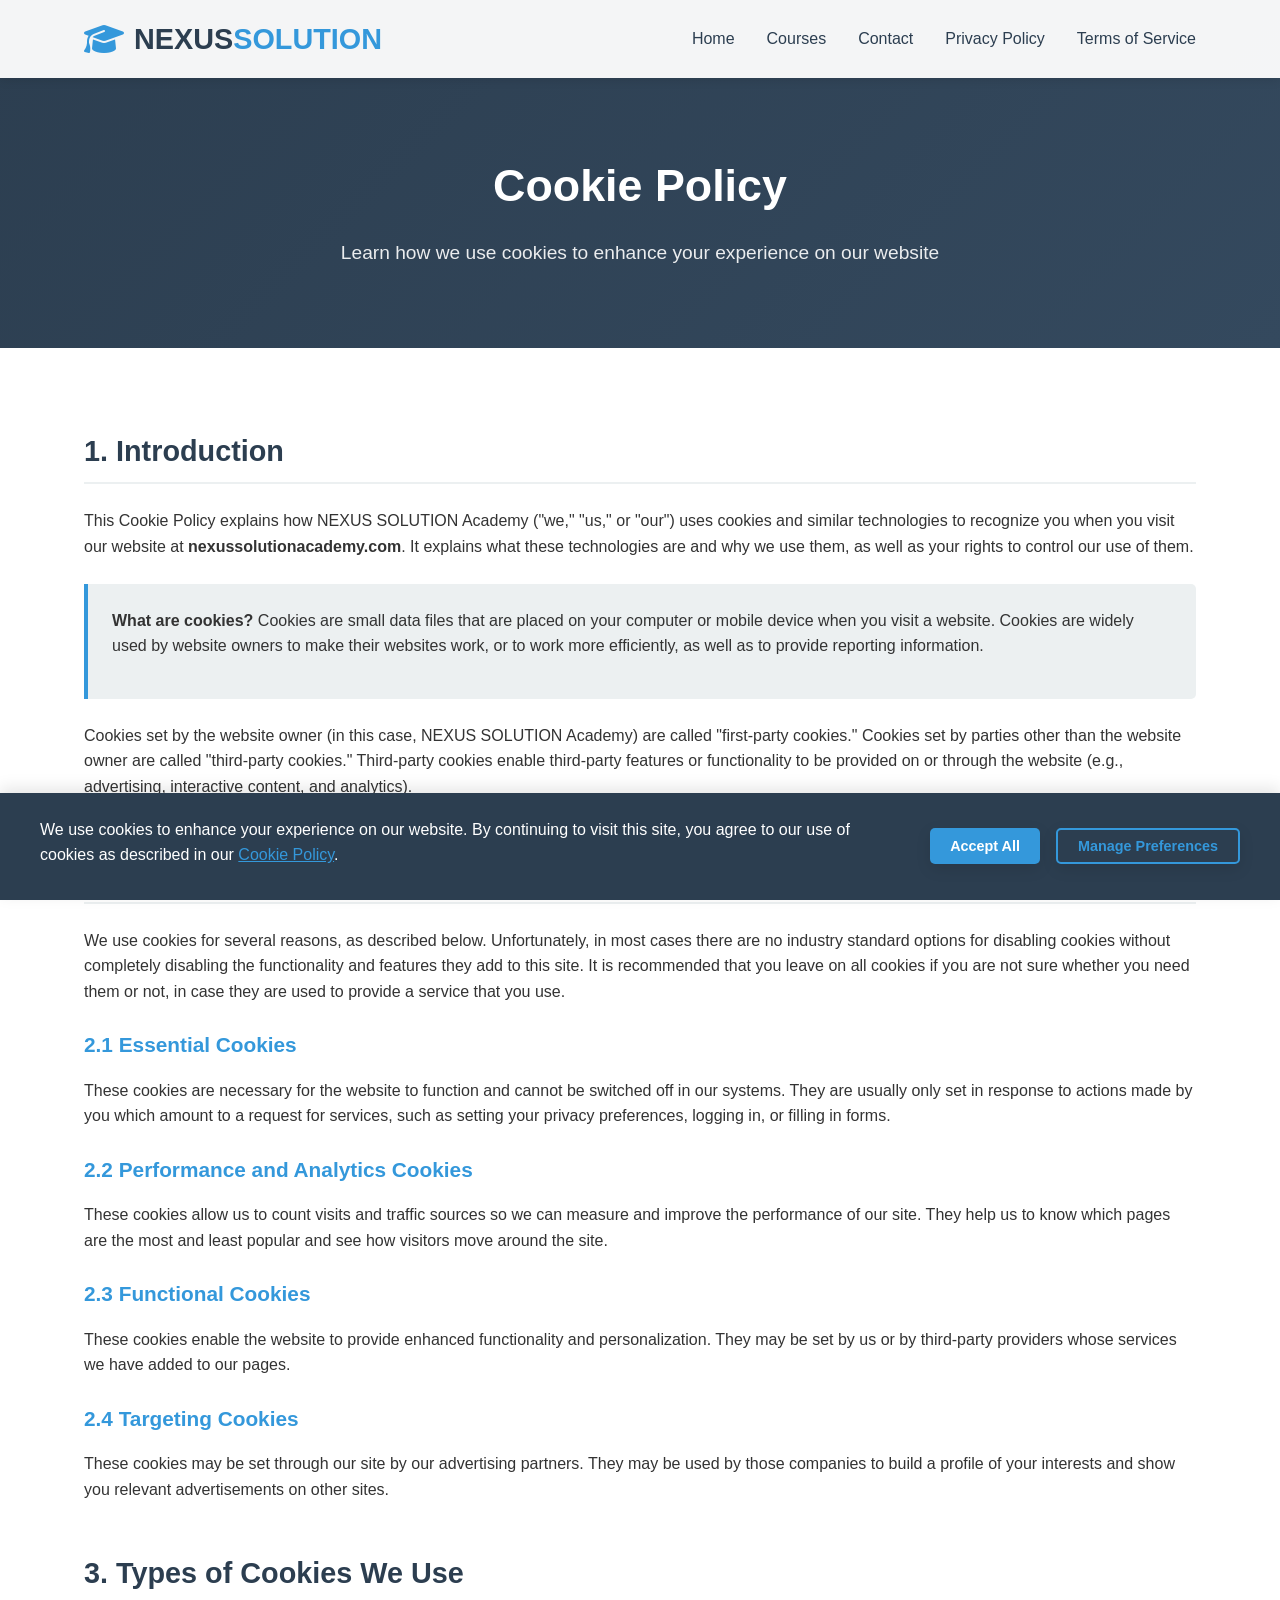
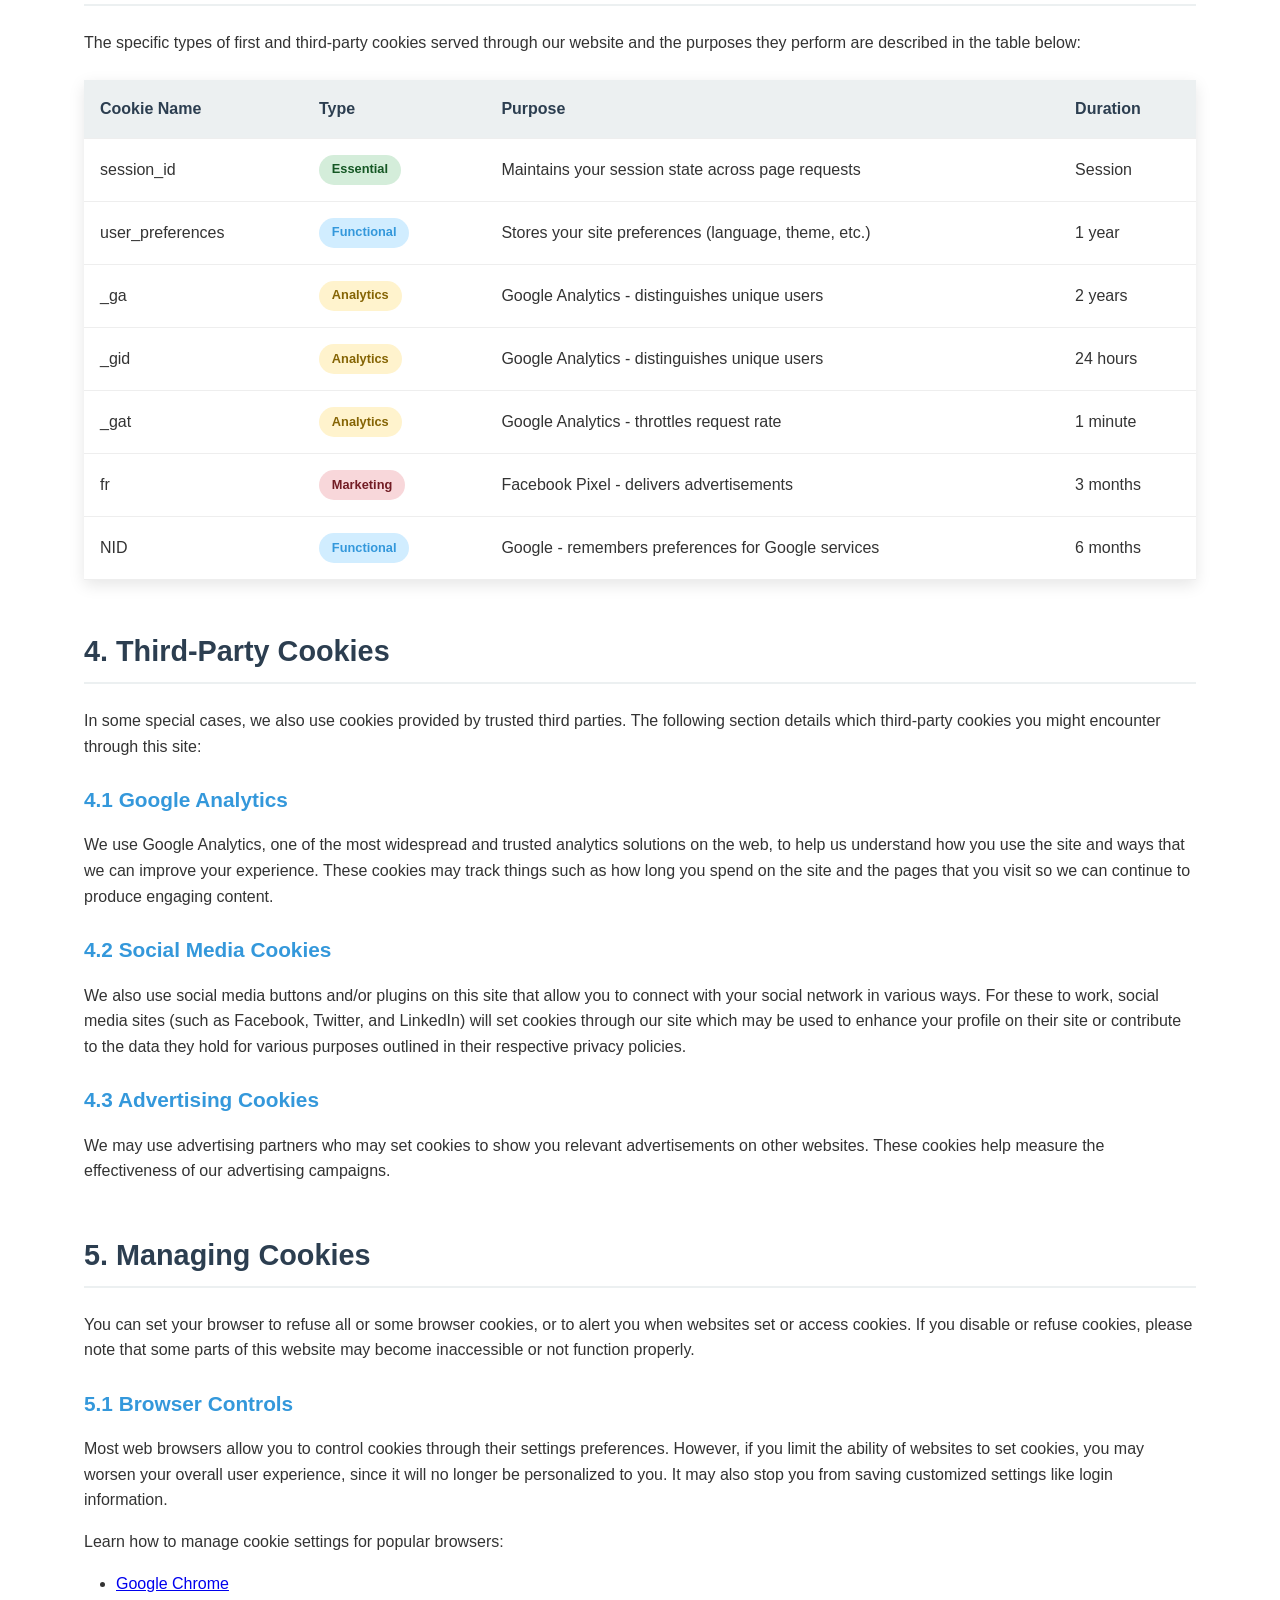
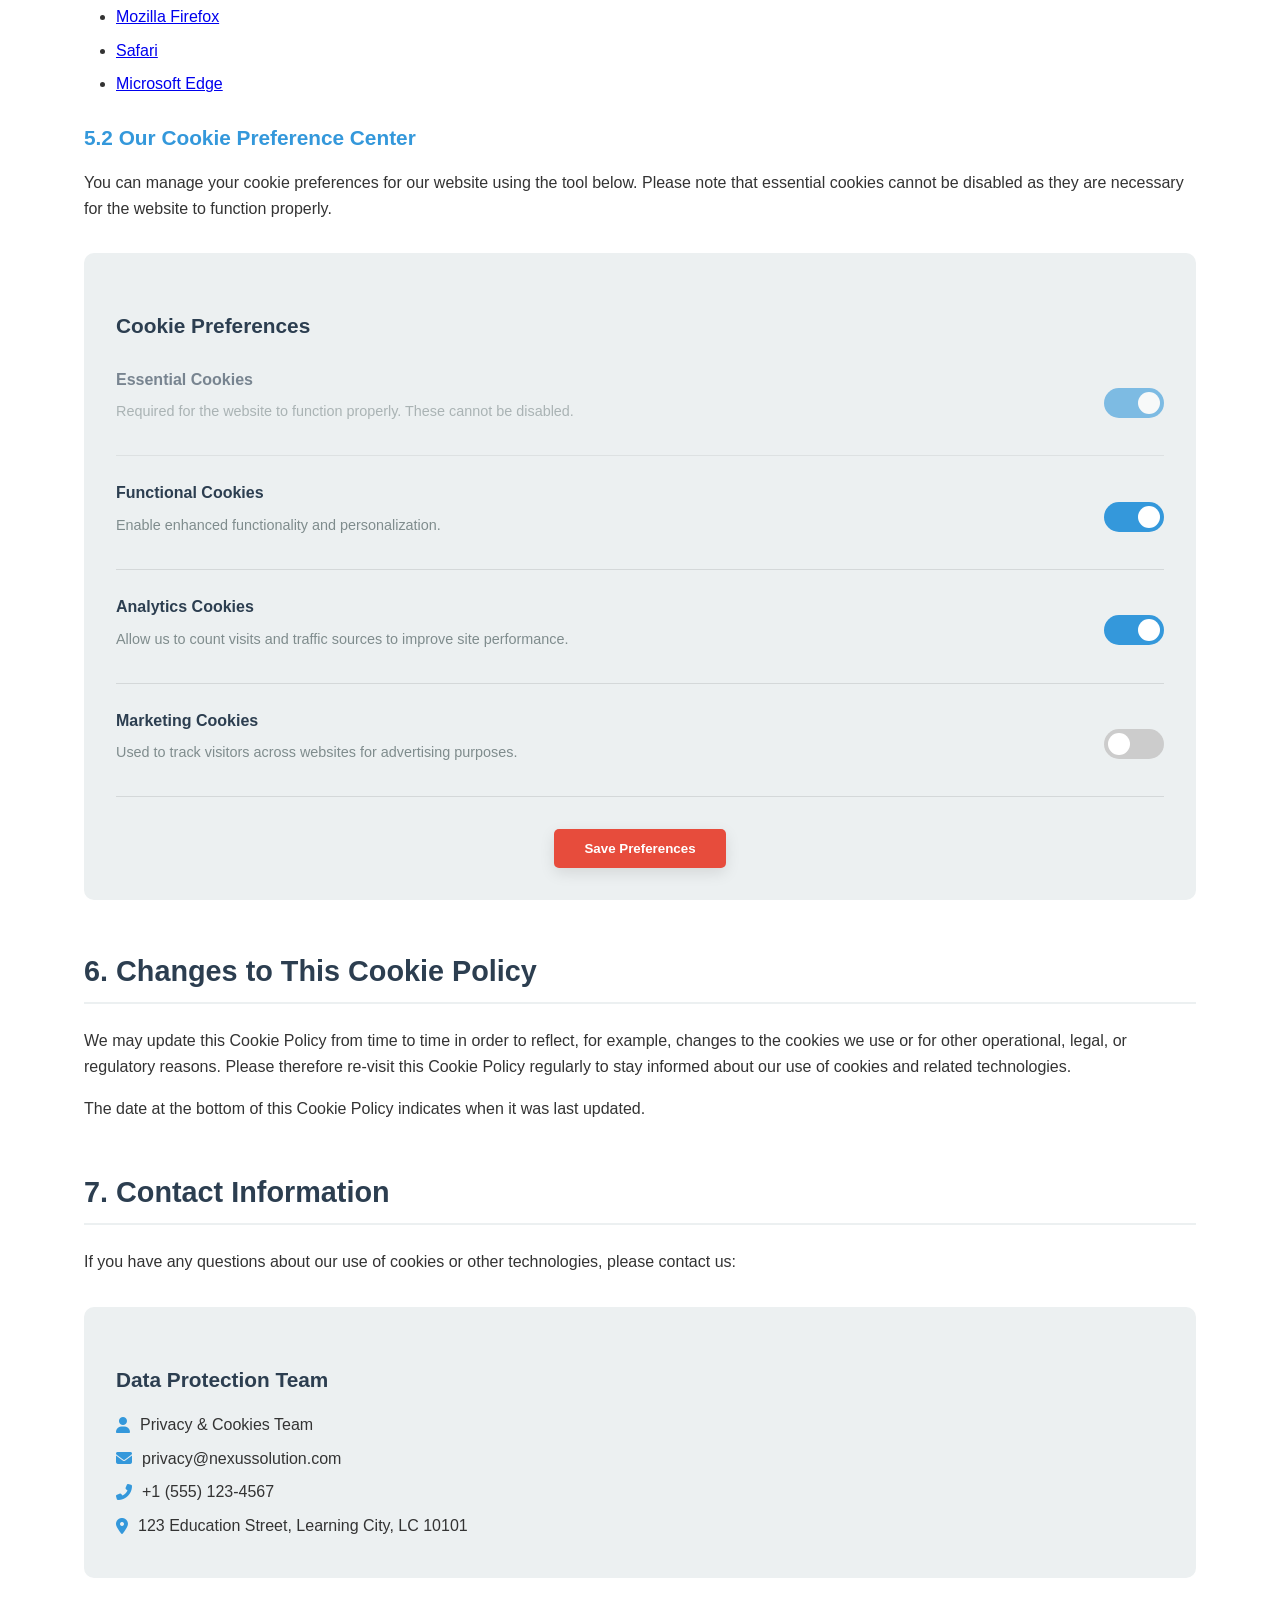
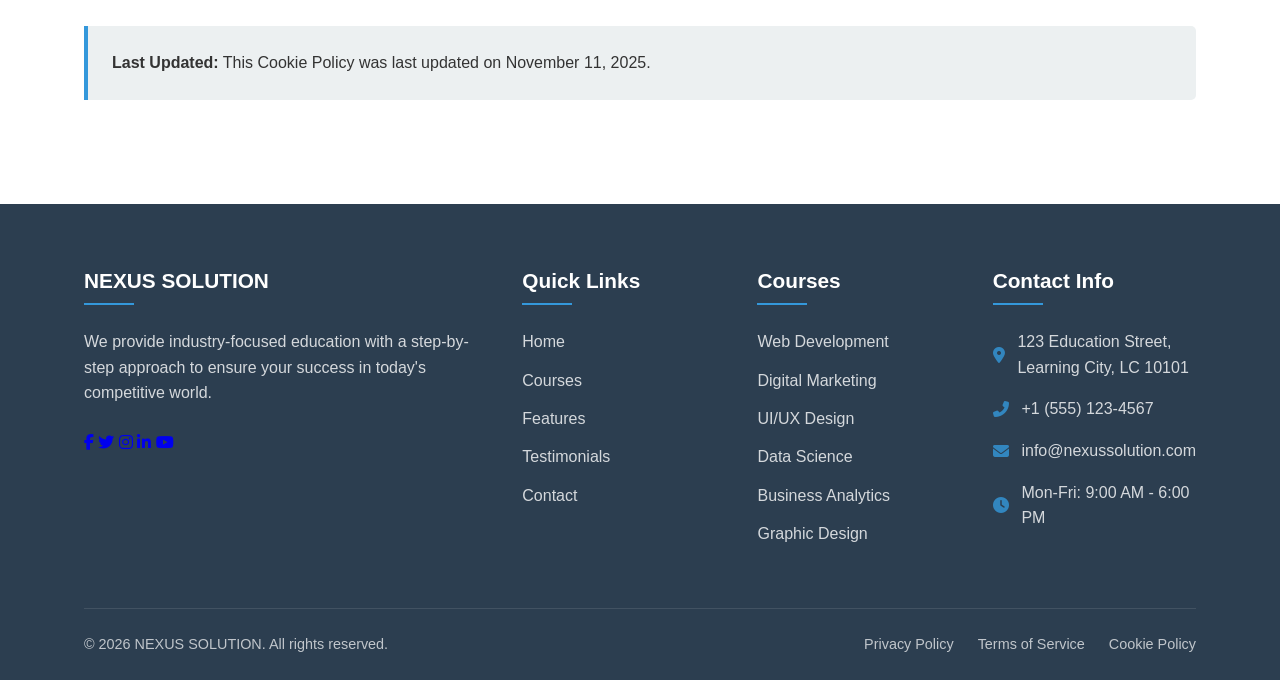
<file: cookie-policy.html>
<!DOCTYPE html>
<html lang="en">
<head>
    <meta charset="UTF-8">
    <meta name="viewport" content="width=device-width, initial-scale=1.0">
    <title>Cookie Policy | NEXUS SOLUTION Academy</title>
    <link rel="stylesheet" href="https://cdnjs.cloudflare.com/ajax/libs/font-awesome/6.4.0/css/all.min.css">
    <style>
        /* Import styles from main site */
        :root {
            --primary: #2c3e50;
            --secondary: #3498db;
            --accent: #e74c3c;
            --light: #ecf0f1;
            --dark: #2c3e50;
            --text: #333;
            --gray: #7f8c8d;
            --success: #2ecc71;
            --shadow: 0 5px 15px rgba(0,0,0,0.1);
            --transition: all 0.3s ease;
        }
        
        * {
            margin: 0;
            padding: 0;
            box-sizing: border-box;
        }
        
        body {
            font-family: 'Segoe UI', Tahoma, Geneva, Verdana, sans-serif;
            line-height: 1.6;
            color: var(--text);
            background-color: #f9f9f9;
        }
        
        .container {
            width: 90%;
            max-width: 1200px;
            margin: 0 auto;
            padding: 0 20px;
        }
        
        /* Header & Navigation */
        header {
            background: rgba(255, 255, 255, 0.95);
            box-shadow: 0 2px 10px rgba(0,0,0,0.1);
            position: fixed;
            width: 100%;
            top: 0;
            z-index: 1000;
        }
        
        nav {
            display: flex;
            justify-content: space-between;
            align-items: center;
            padding: 1rem 0;
        }
        
        .logo {
            font-size: 1.8rem;
            font-weight: 700;
            color: var(--primary);
            display: flex;
            align-items: center;
            text-decoration: none;
        }
        
        .logo span {
            color: var(--secondary);
        }
        
        .logo i {
            margin-right: 10px;
            font-size: 2rem;
            color: var(--secondary);
        }
        
        .nav-links {
            display: flex;
            list-style: none;
        }
        
        .nav-links li {
            margin-left: 2rem;
        }
        
        .nav-links a {
            color: var(--dark);
            text-decoration: none;
            font-weight: 500;
            transition: var(--transition);
        }
        
        .nav-links a:hover {
            color: var(--secondary);
        }
        
        .mobile-menu-btn {
            display: none;
            background: none;
            border: none;
            font-size: 1.5rem;
            cursor: pointer;
            color: var(--dark);
        }
        
        /* Main Content */
        .cookie-hero {
            background: linear-gradient(135deg, var(--primary) 0%, #34495e 100%);
            color: white;
            padding: 150px 0 80px;
            text-align: center;
        }
        
        .cookie-hero h1 {
            font-size: 2.8rem;
            margin-bottom: 1rem;
        }
        
        .cookie-hero p {
            font-size: 1.2rem;
            max-width: 700px;
            margin: 0 auto;
            opacity: 0.9;
        }
        
        .cookie-content {
            background: white;
            padding: 80px 0;
        }
        
        .cookie-section {
            margin-bottom: 3rem;
        }
        
        .cookie-section h2 {
            color: var(--primary);
            margin-bottom: 1.5rem;
            font-size: 1.8rem;
            border-bottom: 2px solid var(--light);
            padding-bottom: 0.5rem;
        }
        
        .cookie-section h3 {
            color: var(--secondary);
            margin: 1.5rem 0 1rem;
            font-size: 1.3rem;
        }
        
        .cookie-section p {
            margin-bottom: 1rem;
            color: var(--text);
        }
        
        .cookie-section ul, .cookie-section ol {
            margin: 1rem 0 1rem 2rem;
        }
        
        .cookie-section li {
            margin-bottom: 0.5rem;
        }
        
        .highlight-box {
            background: var(--light);
            border-left: 4px solid var(--secondary);
            padding: 1.5rem;
            margin: 1.5rem 0;
            border-radius: 0 5px 5px 0;
        }
        
        .contact-info-box {
            background: var(--light);
            padding: 2rem;
            border-radius: 10px;
            margin-top: 2rem;
        }
        
        .contact-info-box h3 {
            color: var(--primary);
            margin-bottom: 1rem;
        }
        
        .contact-info-box p {
            margin-bottom: 0.5rem;
            display: flex;
            align-items: center;
        }
        
        .contact-info-box i {
            margin-right: 10px;
            color: var(--secondary);
        }
        
        .cookie-table {
            width: 100%;
            border-collapse: collapse;
            margin: 1.5rem 0;
            box-shadow: var(--shadow);
        }
        
        .cookie-table th, .cookie-table td {
            padding: 1rem;
            text-align: left;
            border-bottom: 1px solid #eee;
        }
        
        .cookie-table th {
            background: var(--light);
            color: var(--primary);
            font-weight: 600;
        }
        
        .cookie-table tr:hover {
            background-color: rgba(52, 152, 219, 0.05);
        }
        
        .cookie-type {
            display: inline-block;
            padding: 0.3rem 0.8rem;
            border-radius: 20px;
            font-size: 0.8rem;
            font-weight: 600;
            margin-right: 0.5rem;
        }
        
        .cookie-essential {
            background: #d4edda;
            color: #155724;
        }
        
        .cookie-functional {
            background: #d1edff;
            color: var(--secondary);
        }
        
        .cookie-analytics {
            background: #fff3cd;
            color: #856404;
        }
        
        .cookie-marketing {
            background: #f8d7da;
            color: #721c24;
        }
        
        /* Cookie Preference Center */
        .cookie-prefs {
            background: var(--light);
            padding: 2rem;
            border-radius: 10px;
            margin: 2rem 0;
        }
        
        .cookie-prefs h3 {
            color: var(--primary);
            margin-bottom: 1.5rem;
        }
        
        .cookie-toggle {
            display: flex;
            justify-content: space-between;
            align-items: center;
            margin-bottom: 1.5rem;
            padding-bottom: 1rem;
            border-bottom: 1px solid rgba(0,0,0,0.1);
        }
        
        .toggle-info h4 {
            margin-bottom: 0.5rem;
            color: var(--primary);
        }
        
        .toggle-info p {
            font-size: 0.9rem;
            color: var(--gray);
        }
        
        .toggle-switch {
            position: relative;
            display: inline-block;
            width: 60px;
            height: 30px;
        }
        
        .toggle-switch input {
            opacity: 0;
            width: 0;
            height: 0;
        }
        
        .slider {
            position: absolute;
            cursor: pointer;
            top: 0;
            left: 0;
            right: 0;
            bottom: 0;
            background-color: #ccc;
            transition: .4s;
            border-radius: 34px;
        }
        
        .slider:before {
            position: absolute;
            content: "";
            height: 22px;
            width: 22px;
            left: 4px;
            bottom: 4px;
            background-color: white;
            transition: .4s;
            border-radius: 50%;
        }
        
        input:checked + .slider {
            background-color: var(--secondary);
        }
        
        input:checked + .slider:before {
            transform: translateX(30px);
        }
        
        .toggle-disabled {
            opacity: 0.6;
        }
        
        .toggle-disabled .slider {
            cursor: not-allowed;
        }
        
        .save-prefs {
            text-align: center;
            margin-top: 2rem;
        }
        
        /* Footer */
        footer {
            background: var(--dark);
            color: white;
            padding: 60px 0 0;
        }
        
        .footer-content {
            display: grid;
            grid-template-columns: 2fr 1fr 1fr 1fr;
            gap: 2rem;
            margin-bottom: 3rem;
        }
        
        .footer-col h3 {
            font-size: 1.3rem;
            margin-bottom: 1.5rem;
            position: relative;
            padding-bottom: 0.5rem;
        }
        
        .footer-col h3::after {
            content: '';
            position: absolute;
            left: 0;
            bottom: 0;
            width: 50px;
            height: 2px;
            background: var(--secondary);
        }
        
        .footer-about p {
            margin-bottom: 1.5rem;
            opacity: 0.8;
        }
        
        .footer-links {
            list-style: none;
        }
        
        .footer-links li {
            margin-bottom: 0.8rem;
        }
        
        .footer-links a {
            color: rgba(255,255,255,0.8);
            text-decoration: none;
            transition: var(--transition);
        }
        
        .footer-links a:hover {
            color: var(--secondary);
            padding-left: 5px;
        }
        
        .footer-contact p {
            display: flex;
            align-items: center;
            margin-bottom: 1rem;
            opacity: 0.8;
        }
        
        .footer-contact i {
            margin-right: 0.8rem;
            color: var(--secondary);
        }
        
        .footer-bottom {
            border-top: 1px solid rgba(255,255,255,0.1);
            padding: 1.5rem 0;
            display: flex;
            justify-content: space-between;
            align-items: center;
            flex-wrap: wrap;
        }
        
        .footer-bottom-links {
            display: flex;
            gap: 1.5rem;
        }
        
        .footer-bottom-links a {
            color: rgba(255,255,255,0.7);
            text-decoration: none;
            font-size: 0.9rem;
            transition: var(--transition);
        }
        
        .footer-bottom-links a:hover {
            color: var(--secondary);
        }
        
        .copyright {
            opacity: 0.7;
            font-size: 0.9rem;
        }
        
        /* Cookie Consent Banner */
        .cookie-banner {
            position: fixed;
            bottom: 0;
            left: 0;
            width: 100%;
            background: var(--primary);
            color: white;
            padding: 1.5rem;
            box-shadow: 0 -5px 15px rgba(0,0,0,0.1);
            z-index: 1000;
            transform: translateY(100%);
            transition: transform 0.5s ease;
        }
        
        .cookie-banner.active {
            transform: translateY(0);
        }
        
        .cookie-banner-content {
            display: flex;
            justify-content: space-between;
            align-items: center;
            max-width: 1200px;
            margin: 0 auto;
        }
        
        .cookie-banner-text {
            flex: 1;
            margin-right: 2rem;
        }
        
        .cookie-banner-text p {
            margin-bottom: 0.5rem;
        }
        
        .cookie-banner-text a {
            color: var(--secondary);
            text-decoration: underline;
        }
        
        .cookie-banner-actions {
            display: flex;
            gap: 1rem;
        }
        
        /* Responsive Design */
        @media (max-width: 768px) {
            .nav-links {
                display: none;
                position: fixed;
                top: 0;
                left: 0;
                width: 100%;
                height: 100vh;
                background: white;
                flex-direction: column;
                justify-content: center;
                align-items: center;
                gap: 2rem;
                z-index: 999;
            }
            
            .nav-links.active {
                display: flex;
            }
            
            .mobile-menu-btn {
                display: block;
            }
            
            .cookie-hero h1 {
                font-size: 2.2rem;
            }
            
            .footer-content {
                grid-template-columns: 1fr;
            }
            
            .footer-bottom {
                flex-direction: column;
                gap: 1rem;
                text-align: center;
            }
            
            .cookie-table {
                display: block;
                overflow-x: auto;
            }
            
            .cookie-banner-content {
                flex-direction: column;
                text-align: center;
            }
            
            .cookie-banner-text {
                margin-right: 0;
                margin-bottom: 1rem;
            }
            
            .cookie-banner-actions {
                flex-direction: column;
                width: 100%;
            }
            
            .cookie-banner-actions .btn {
                width: 100%;
                margin-bottom: 0.5rem;
            }
        }
        
        @media (max-width: 576px) {
            .cookie-hero h1 {
                font-size: 1.8rem;
            }
            
            .cookie-hero p {
                font-size: 1rem;
            }
        }
        
        /* Button Styles */
        .btn {
            display: inline-block;
            background: var(--secondary);
            color: white;
            padding: 12px 30px;
            text-decoration: none;
            border-radius: 5px;
            font-weight: 600;
            transition: var(--transition);
            border: none;
            cursor: pointer;
            box-shadow: var(--shadow);
        }
        
        .btn:hover {
            background: #2980b9;
            transform: translateY(-3px);
            box-shadow: 0 8px 20px rgba(0,0,0,0.15);
        }
        
        .btn-accent {
            background: var(--accent);
        }
        
        .btn-accent:hover {
            background: #c0392b;
        }
        
        .btn-outline {
            background: transparent;
            border: 2px solid var(--secondary);
            color: var(--secondary);
        }
        
        .btn-outline:hover {
            background: var(--secondary);
            color: white;
        }
        
        .btn-small {
            padding: 8px 20px;
            font-size: 0.9rem;
        }
    </style>
</head>
<body>
    <!-- Header & Navigation -->
    <header id="header">
        <div class="container">
            <nav>
                <a href="index.html" class="logo">
                    <i class="fas fa-graduation-cap"></i>
                    NEXUS <span>SOLUTION</span>
                </a>
                <ul class="nav-links">
                    <li><a href="index.html">Home</a></li>
                    <li><a href="index.html#courses">Courses</a></li>
                    <li><a href="index.html#contact">Contact</a></li>
                    <li><a href="privacy-policy.html">Privacy Policy</a></li>
                    <li><a href="terms-of-service.html">Terms of Service</a></li>
                </ul>
                <button class="mobile-menu-btn">
                    <i class="fas fa-bars"></i>
                </button>
            </nav>
        </div>
    </header>

    <!-- Cookie Policy Content -->
    <main>
        <section class="cookie-hero">
            <div class="container">
                <h1>Cookie Policy</h1>
                <p>Learn how we use cookies to enhance your experience on our website</p>
            </div>
        </section>

        <section class="cookie-content">
            <div class="container">
                <div class="cookie-section">
                    <h2>1. Introduction</h2>
                    <p>This Cookie Policy explains how NEXUS SOLUTION Academy ("we," "us," or "our") uses cookies and similar technologies to recognize you when you visit our website at <strong>nexussolutionacademy.com</strong>. It explains what these technologies are and why we use them, as well as your rights to control our use of them.</p>
                    
                    <div class="highlight-box">
                        <p><strong>What are cookies?</strong> Cookies are small data files that are placed on your computer or mobile device when you visit a website. Cookies are widely used by website owners to make their websites work, or to work more efficiently, as well as to provide reporting information.</p>
                    </div>
                    
                    <p>Cookies set by the website owner (in this case, NEXUS SOLUTION Academy) are called "first-party cookies." Cookies set by parties other than the website owner are called "third-party cookies." Third-party cookies enable third-party features or functionality to be provided on or through the website (e.g., advertising, interactive content, and analytics).</p>
                </div>

                <div class="cookie-section">
                    <h2>2. How We Use Cookies</h2>
                    <p>We use cookies for several reasons, as described below. Unfortunately, in most cases there are no industry standard options for disabling cookies without completely disabling the functionality and features they add to this site. It is recommended that you leave on all cookies if you are not sure whether you need them or not, in case they are used to provide a service that you use.</p>
                    
                    <h3>2.1 Essential Cookies</h3>
                    <p>These cookies are necessary for the website to function and cannot be switched off in our systems. They are usually only set in response to actions made by you which amount to a request for services, such as setting your privacy preferences, logging in, or filling in forms.</p>
                    
                    <h3>2.2 Performance and Analytics Cookies</h3>
                    <p>These cookies allow us to count visits and traffic sources so we can measure and improve the performance of our site. They help us to know which pages are the most and least popular and see how visitors move around the site.</p>
                    
                    <h3>2.3 Functional Cookies</h3>
                    <p>These cookies enable the website to provide enhanced functionality and personalization. They may be set by us or by third-party providers whose services we have added to our pages.</p>
                    
                    <h3>2.4 Targeting Cookies</h3>
                    <p>These cookies may be set through our site by our advertising partners. They may be used by those companies to build a profile of your interests and show you relevant advertisements on other sites.</p>
                </div>

                <div class="cookie-section">
                    <h2>3. Types of Cookies We Use</h2>
                    <p>The specific types of first and third-party cookies served through our website and the purposes they perform are described in the table below:</p>
                    
                    <table class="cookie-table">
                        <thead>
                            <tr>
                                <th>Cookie Name</th>
                                <th>Type</th>
                                <th>Purpose</th>
                                <th>Duration</th>
                            </tr>
                        </thead>
                        <tbody>
                            <tr>
                                <td>session_id</td>
                                <td><span class="cookie-type cookie-essential">Essential</span></td>
                                <td>Maintains your session state across page requests</td>
                                <td>Session</td>
                            </tr>
                            <tr>
                                <td>user_preferences</td>
                                <td><span class="cookie-type cookie-functional">Functional</span></td>
                                <td>Stores your site preferences (language, theme, etc.)</td>
                                <td>1 year</td>
                            </tr>
                            <tr>
                                <td>_ga</td>
                                <td><span class="cookie-type cookie-analytics">Analytics</span></td>
                                <td>Google Analytics - distinguishes unique users</td>
                                <td>2 years</td>
                            </tr>
                            <tr>
                                <td>_gid</td>
                                <td><span class="cookie-type cookie-analytics">Analytics</span></td>
                                <td>Google Analytics - distinguishes unique users</td>
                                <td>24 hours</td>
                            </tr>
                            <tr>
                                <td>_gat</td>
                                <td><span class="cookie-type cookie-analytics">Analytics</span></td>
                                <td>Google Analytics - throttles request rate</td>
                                <td>1 minute</td>
                            </tr>
                            <tr>
                                <td>fr</td>
                                <td><span class="cookie-type cookie-marketing">Marketing</span></td>
                                <td>Facebook Pixel - delivers advertisements</td>
                                <td>3 months</td>
                            </tr>
                            <tr>
                                <td>NID</td>
                                <td><span class="cookie-type cookie-functional">Functional</span></td>
                                <td>Google - remembers preferences for Google services</td>
                                <td>6 months</td>
                            </tr>
                        </tbody>
                    </table>
                </div>

                <div class="cookie-section">
                    <h2>4. Third-Party Cookies</h2>
                    <p>In some special cases, we also use cookies provided by trusted third parties. The following section details which third-party cookies you might encounter through this site:</p>
                    
                    <h3>4.1 Google Analytics</h3>
                    <p>We use Google Analytics, one of the most widespread and trusted analytics solutions on the web, to help us understand how you use the site and ways that we can improve your experience. These cookies may track things such as how long you spend on the site and the pages that you visit so we can continue to produce engaging content.</p>
                    
                    <h3>4.2 Social Media Cookies</h3>
                    <p>We also use social media buttons and/or plugins on this site that allow you to connect with your social network in various ways. For these to work, social media sites (such as Facebook, Twitter, and LinkedIn) will set cookies through our site which may be used to enhance your profile on their site or contribute to the data they hold for various purposes outlined in their respective privacy policies.</p>
                    
                    <h3>4.3 Advertising Cookies</h3>
                    <p>We may use advertising partners who may set cookies to show you relevant advertisements on other websites. These cookies help measure the effectiveness of our advertising campaigns.</p>
                </div>

                <div class="cookie-section">
                    <h2>5. Managing Cookies</h2>
                    <p>You can set your browser to refuse all or some browser cookies, or to alert you when websites set or access cookies. If you disable or refuse cookies, please note that some parts of this website may become inaccessible or not function properly.</p>
                    
                    <h3>5.1 Browser Controls</h3>
                    <p>Most web browsers allow you to control cookies through their settings preferences. However, if you limit the ability of websites to set cookies, you may worsen your overall user experience, since it will no longer be personalized to you. It may also stop you from saving customized settings like login information.</p>
                    
                    <p>Learn how to manage cookie settings for popular browsers:</p>
                    <ul>
                        <li><a href="https://support.google.com/chrome/answer/95647" target="_blank">Google Chrome</a></li>
                        <li><a href="https://support.mozilla.org/en-US/kb/enable-and-disable-cookies-website-preferences" target="_blank">Mozilla Firefox</a></li>
                        <li><a href="https://support.apple.com/guide/safari/manage-cookies-and-website-data-sfri11471/mac" target="_blank">Safari</a></li>
                        <li><a href="https://support.microsoft.com/en-us/windows/microsoft-edge-browsing-data-and-privacy-bb8174ba-9d73-dcf2-9b4a-c582b4e640dd" target="_blank">Microsoft Edge</a></li>
                    </ul>
                    
                    <h3>5.2 Our Cookie Preference Center</h3>
                    <p>You can manage your cookie preferences for our website using the tool below. Please note that essential cookies cannot be disabled as they are necessary for the website to function properly.</p>
                    
                    <div class="cookie-prefs">
                        <h3>Cookie Preferences</h3>
                        
                        <div class="cookie-toggle toggle-disabled">
                            <div class="toggle-info">
                                <h4>Essential Cookies</h4>
                                <p>Required for the website to function properly. These cannot be disabled.</p>
                            </div>
                            <label class="toggle-switch">
                                <input type="checkbox" checked disabled>
                                <span class="slider"></span>
                            </label>
                        </div>
                        
                        <div class="cookie-toggle">
                            <div class="toggle-info">
                                <h4>Functional Cookies</h4>
                                <p>Enable enhanced functionality and personalization.</p>
                            </div>
                            <label class="toggle-switch">
                                <input type="checkbox" id="functionalCookies" checked>
                                <span class="slider"></span>
                            </label>
                        </div>
                        
                        <div class="cookie-toggle">
                            <div class="toggle-info">
                                <h4>Analytics Cookies</h4>
                                <p>Allow us to count visits and traffic sources to improve site performance.</p>
                            </div>
                            <label class="toggle-switch">
                                <input type="checkbox" id="analyticsCookies" checked>
                                <span class="slider"></span>
                            </label>
                        </div>
                        
                        <div class="cookie-toggle">
                            <div class="toggle-info">
                                <h4>Marketing Cookies</h4>
                                <p>Used to track visitors across websites for advertising purposes.</p>
                            </div>
                            <label class="toggle-switch">
                                <input type="checkbox" id="marketingCookies">
                                <span class="slider"></span>
                            </label>
                        </div>
                        
                        <div class="save-prefs">
                            <button class="btn btn-accent" id="saveCookiePrefs">Save Preferences</button>
                        </div>
                    </div>
                </div>

                <div class="cookie-section">
                    <h2>6. Changes to This Cookie Policy</h2>
                    <p>We may update this Cookie Policy from time to time in order to reflect, for example, changes to the cookies we use or for other operational, legal, or regulatory reasons. Please therefore re-visit this Cookie Policy regularly to stay informed about our use of cookies and related technologies.</p>
                    
                    <p>The date at the bottom of this Cookie Policy indicates when it was last updated.</p>
                </div>

                <div class="cookie-section">
                    <h2>7. Contact Information</h2>
                    <p>If you have any questions about our use of cookies or other technologies, please contact us:</p>
                    
                    <div class="contact-info-box">
                        <h3>Data Protection Team</h3>
                        <p><i class="fas fa-user"></i> Privacy & Cookies Team</p>
                        <p><i class="fas fa-envelope"></i> privacy@nexussolution.com</p>
                        <p><i class="fas fa-phone-alt"></i> +1 (555) 123-4567</p>
                        <p><i class="fas fa-map-marker-alt"></i> 123 Education Street, Learning City, LC 10101</p>
                    </div>
                </div>

                <div class="highlight-box">
                    <p><strong>Last Updated:</strong> This Cookie Policy was last updated on November 11, 2025.</p>
                </div>
            </div>
        </section>
    </main>

    <!-- Footer -->
    <footer>
        <div class="container">
            <div class="footer-content">
                <div class="footer-col footer-about">
                    <h3>NEXUS SOLUTION</h3>
                    <p>We provide industry-focused education with a step-by-step approach to ensure your success in today's competitive world.</p>
                    <div class="social-links">
                        <a href="#"><i class="fab fa-facebook-f"></i></a>
                        <a href="#"><i class="fab fa-twitter"></i></a>
                        <a href="#"><i class="fab fa-instagram"></i></a>
                        <a href="#"><i class="fab fa-linkedin-in"></i></a>
                        <a href="#"><i class="fab fa-youtube"></i></a>
                    </div>
                </div>
                <div class="footer-col">
                    <h3>Quick Links</h3>
                    <ul class="footer-links">
                        <li><a href="index.html">Home</a></li>
                        <li><a href="index.html#courses">Courses</a></li>
                        <li><a href="index.html#features">Features</a></li>
                        <li><a href="index.html#testimonials">Testimonials</a></li>
                        <li><a href="index.html#contact">Contact</a></li>
                    </ul>
                </div>
                <div class="footer-col">
                    <h3>Courses</h3>
                    <ul class="footer-links">
                        <li><a href="#">Web Development</a></li>
                        <li><a href="#">Digital Marketing</a></li>
                        <li><a href="#">UI/UX Design</a></li>
                        <li><a href="#">Data Science</a></li>
                        <li><a href="#">Business Analytics</a></li>
                        <li><a href="#">Graphic Design</a></li>
                    </ul>
                </div>
                <div class="footer-col footer-contact">
                    <h3>Contact Info</h3>
                    <p><i class="fas fa-map-marker-alt"></i> 123 Education Street, Learning City, LC 10101</p>
                    <p><i class="fas fa-phone-alt"></i> +1 (555) 123-4567</p>
                    <p><i class="fas fa-envelope"></i> info@nexussolution.com</p>
                    <p><i class="fas fa-clock"></i> Mon-Fri: 9:00 AM - 6:00 PM</p>
                </div>
            </div>
            <div class="footer-bottom">
                <div class="copyright">
                    &copy; 2025 NEXUS SOLUTION. All rights reserved.
                </div>
                <div class="footer-bottom-links">
                    <a href="privacy-policy.html">Privacy Policy</a>
                    <a href="terms-of-service.html">Terms of Service</a>
                    <a href="cookie-policy.html">Cookie Policy</a>
                </div>
            </div>
        </div>
    </footer>

    <!-- Cookie Consent Banner -->
    <div class="cookie-banner" id="cookieBanner">
        <div class="cookie-banner-content">
            <div class="cookie-banner-text">
                <p>We use cookies to enhance your experience on our website. By continuing to visit this site, you agree to our use of cookies as described in our <a href="cookie-policy.html">Cookie Policy</a>.</p>
            </div>
            <div class="cookie-banner-actions">
                <button class="btn btn-small" id="acceptCookies">Accept All</button>
                <button class="btn btn-outline btn-small" id="manageCookies">Manage Preferences</button>
            </div>
        </div>
    </div>

    <script>
        // Mobile Menu Toggle
        document.querySelector('.mobile-menu-btn').addEventListener('click', function() {
            document.querySelector('.nav-links').classList.toggle('active');
            this.querySelector('i').classList.toggle('fa-bars');
            this.querySelector('i').classList.toggle('fa-times');
        });

        // Close mobile menu when clicking on a link
        document.querySelectorAll('.nav-links a').forEach(link => {
            link.addEventListener('click', () => {
                document.querySelector('.nav-links').classList.remove('active');
                document.querySelector('.mobile-menu-btn i').classList.add('fa-bars');
                document.querySelector('.mobile-menu-btn i').classList.remove('fa-times');
            });
        });

        // Update year in copyright
        document.addEventListener('DOMContentLoaded', function() {
            const year = new Date().getFullYear();
            document.querySelector('.copyright').innerHTML = `&copy; ${year} NEXUS SOLUTION. All rights reserved.`;
            
            // Show cookie banner if preferences not set
            if (!localStorage.getItem('cookiePreferences')) {
                setTimeout(() => {
                    document.getElementById('cookieBanner').classList.add('active');
                }, 1000);
            }
        });

        // Cookie Preference Management
        document.getElementById('saveCookiePrefs').addEventListener('click', function() {
            const preferences = {
                essential: true, // Always required
                functional: document.getElementById('functionalCookies').checked,
                analytics: document.getElementById('analyticsCookies').checked,
                marketing: document.getElementById('marketingCookies').checked
            };
            
            localStorage.setItem('cookiePreferences', JSON.stringify(preferences));
            alert('Your cookie preferences have been saved!');
            
            // Hide cookie banner if it's visible
            document.getElementById('cookieBanner').classList.remove('active');
        });

        // Cookie Banner Actions
        document.getElementById('acceptCookies').addEventListener('click', function() {
            const preferences = {
                essential: true,
                functional: true,
                analytics: true,
                marketing: true
            };
            
            localStorage.setItem('cookiePreferences', JSON.stringify(preferences));
            document.getElementById('cookieBanner').classList.remove('active');
        });

        document.getElementById('manageCookies').addEventListener('click', function() {
            // Scroll to the cookie preference section
            document.querySelector('.cookie-prefs').scrollIntoView({ behavior: 'smooth' });
            document.getElementById('cookieBanner').classList.remove('active');
        });

        // Load saved preferences if they exist
        const savedPreferences = localStorage.getItem('cookiePreferences');
        if (savedPreferences) {
            const preferences = JSON.parse(savedPreferences);
            document.getElementById('functionalCookies').checked = preferences.functional;
            document.getElementById('analyticsCookies').checked = preferences.analytics;
            document.getElementById('marketingCookies').checked = preferences.marketing;
        }
    </script>
</body>
</html>
</file>
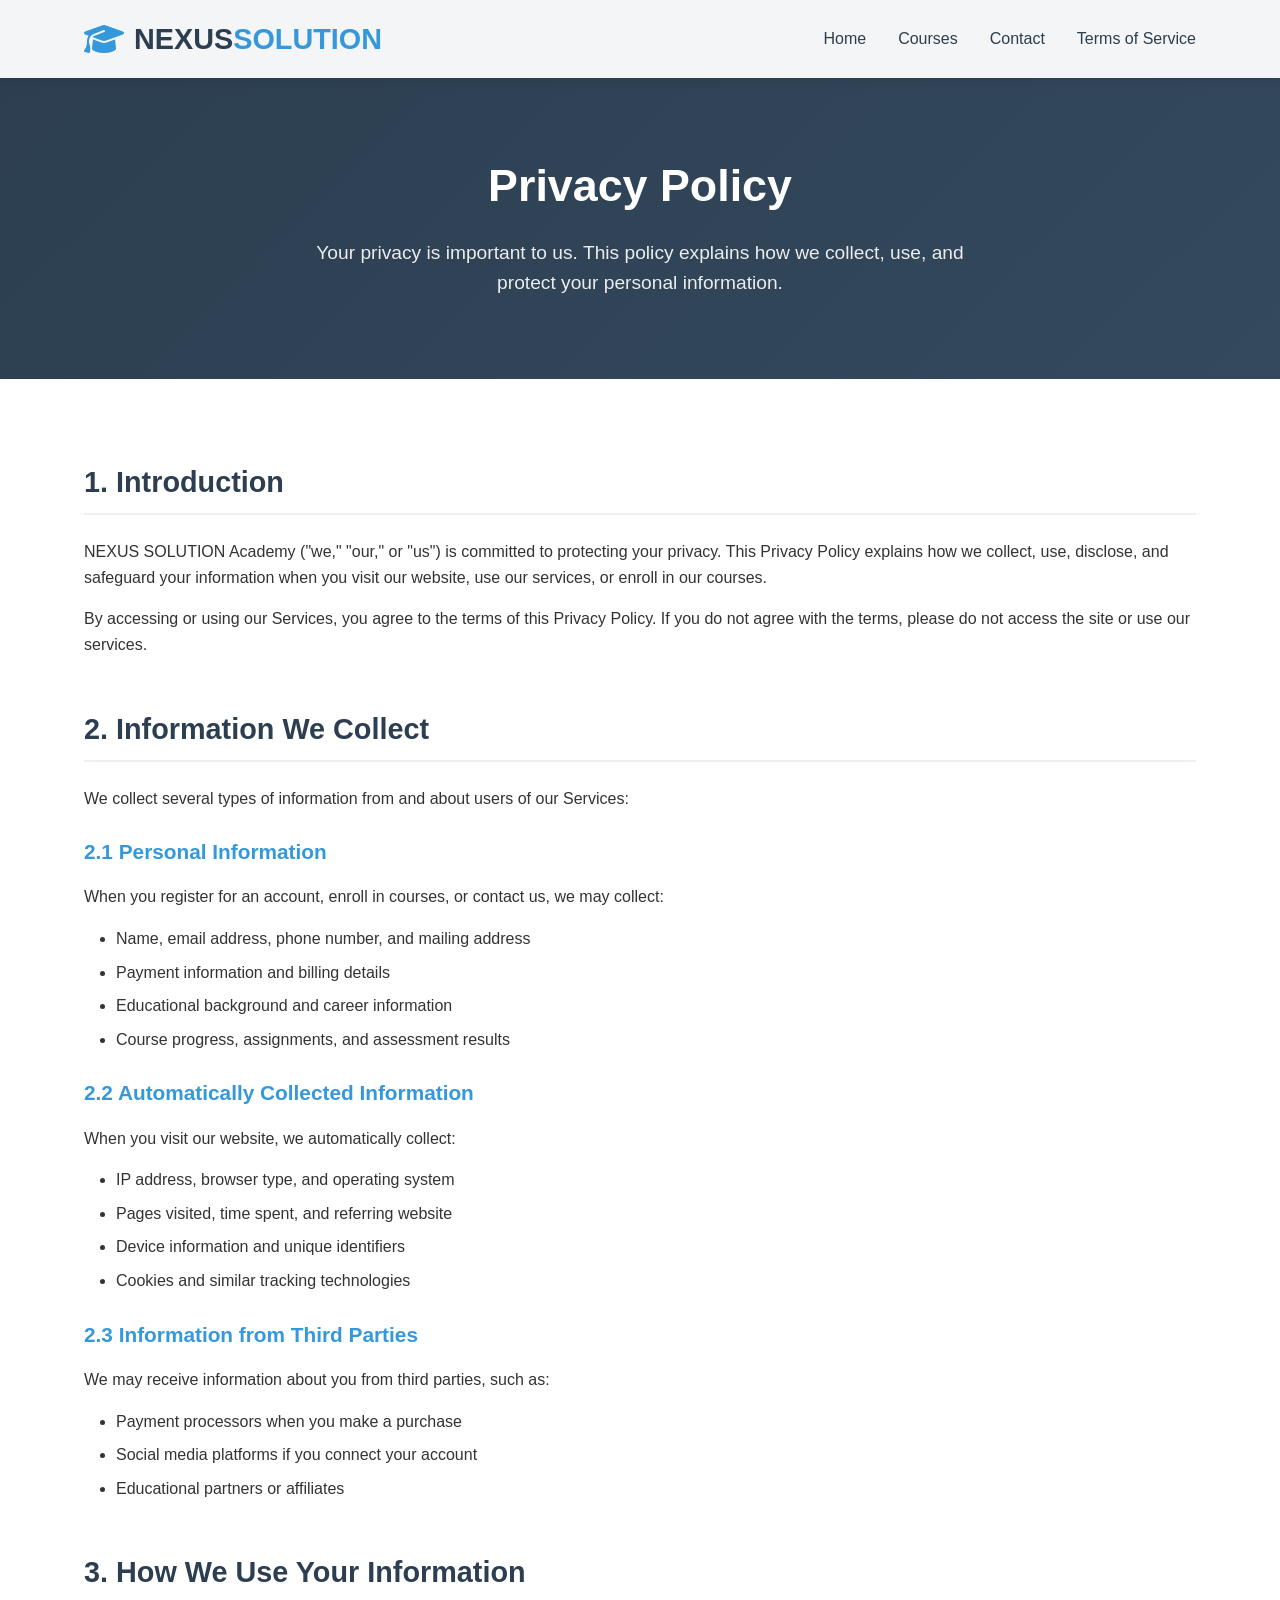
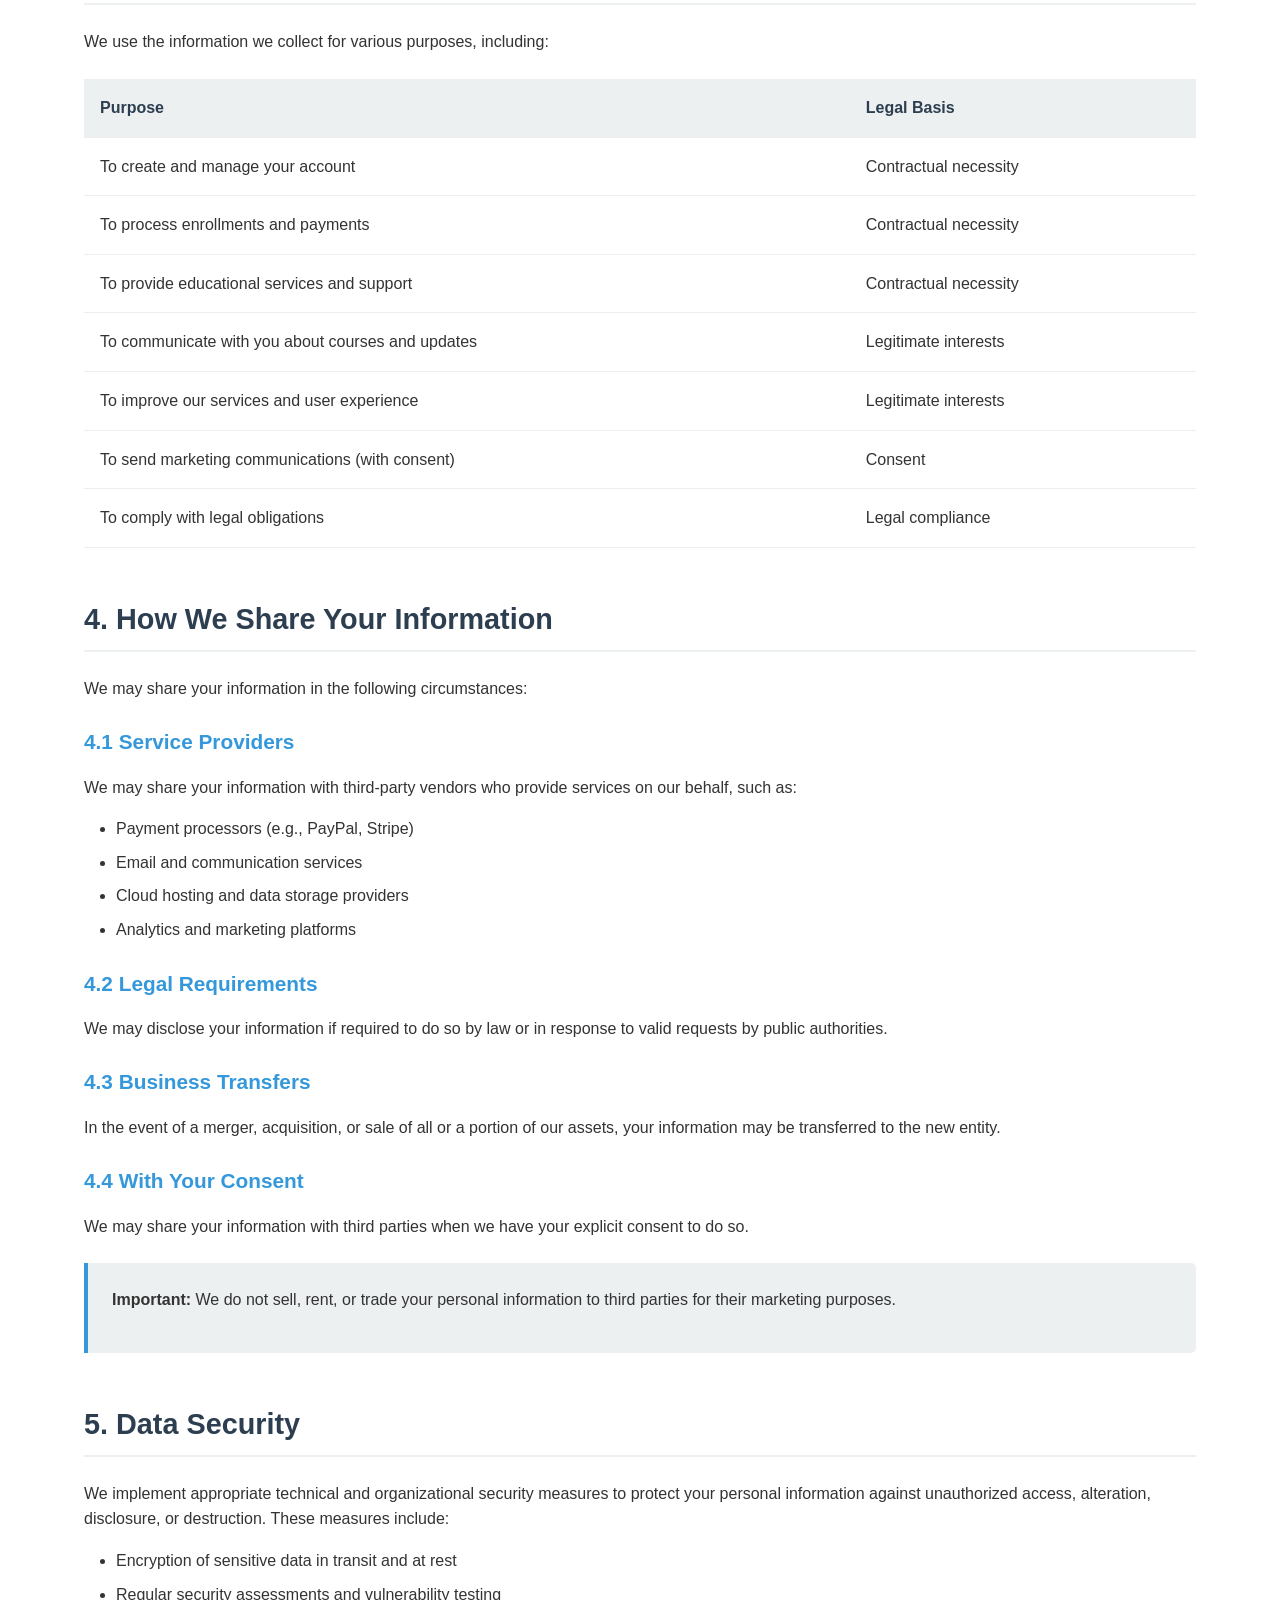
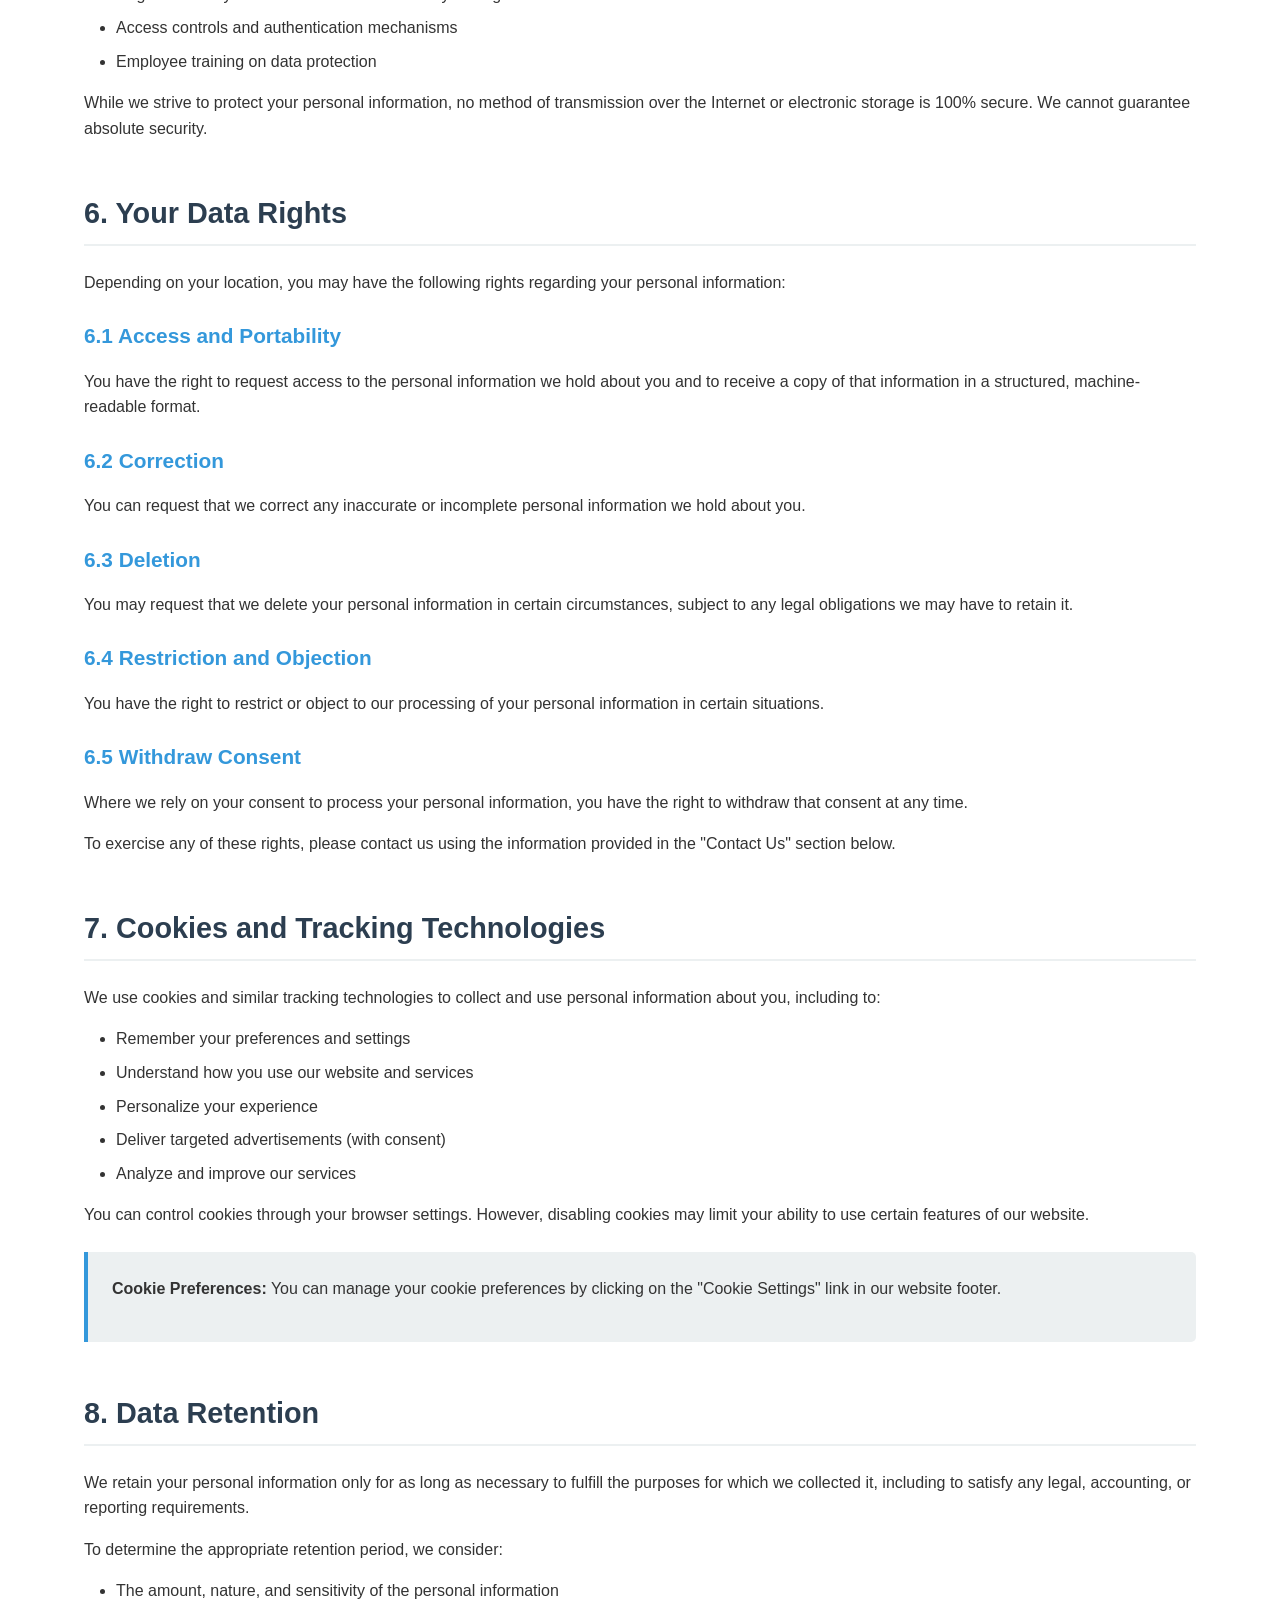
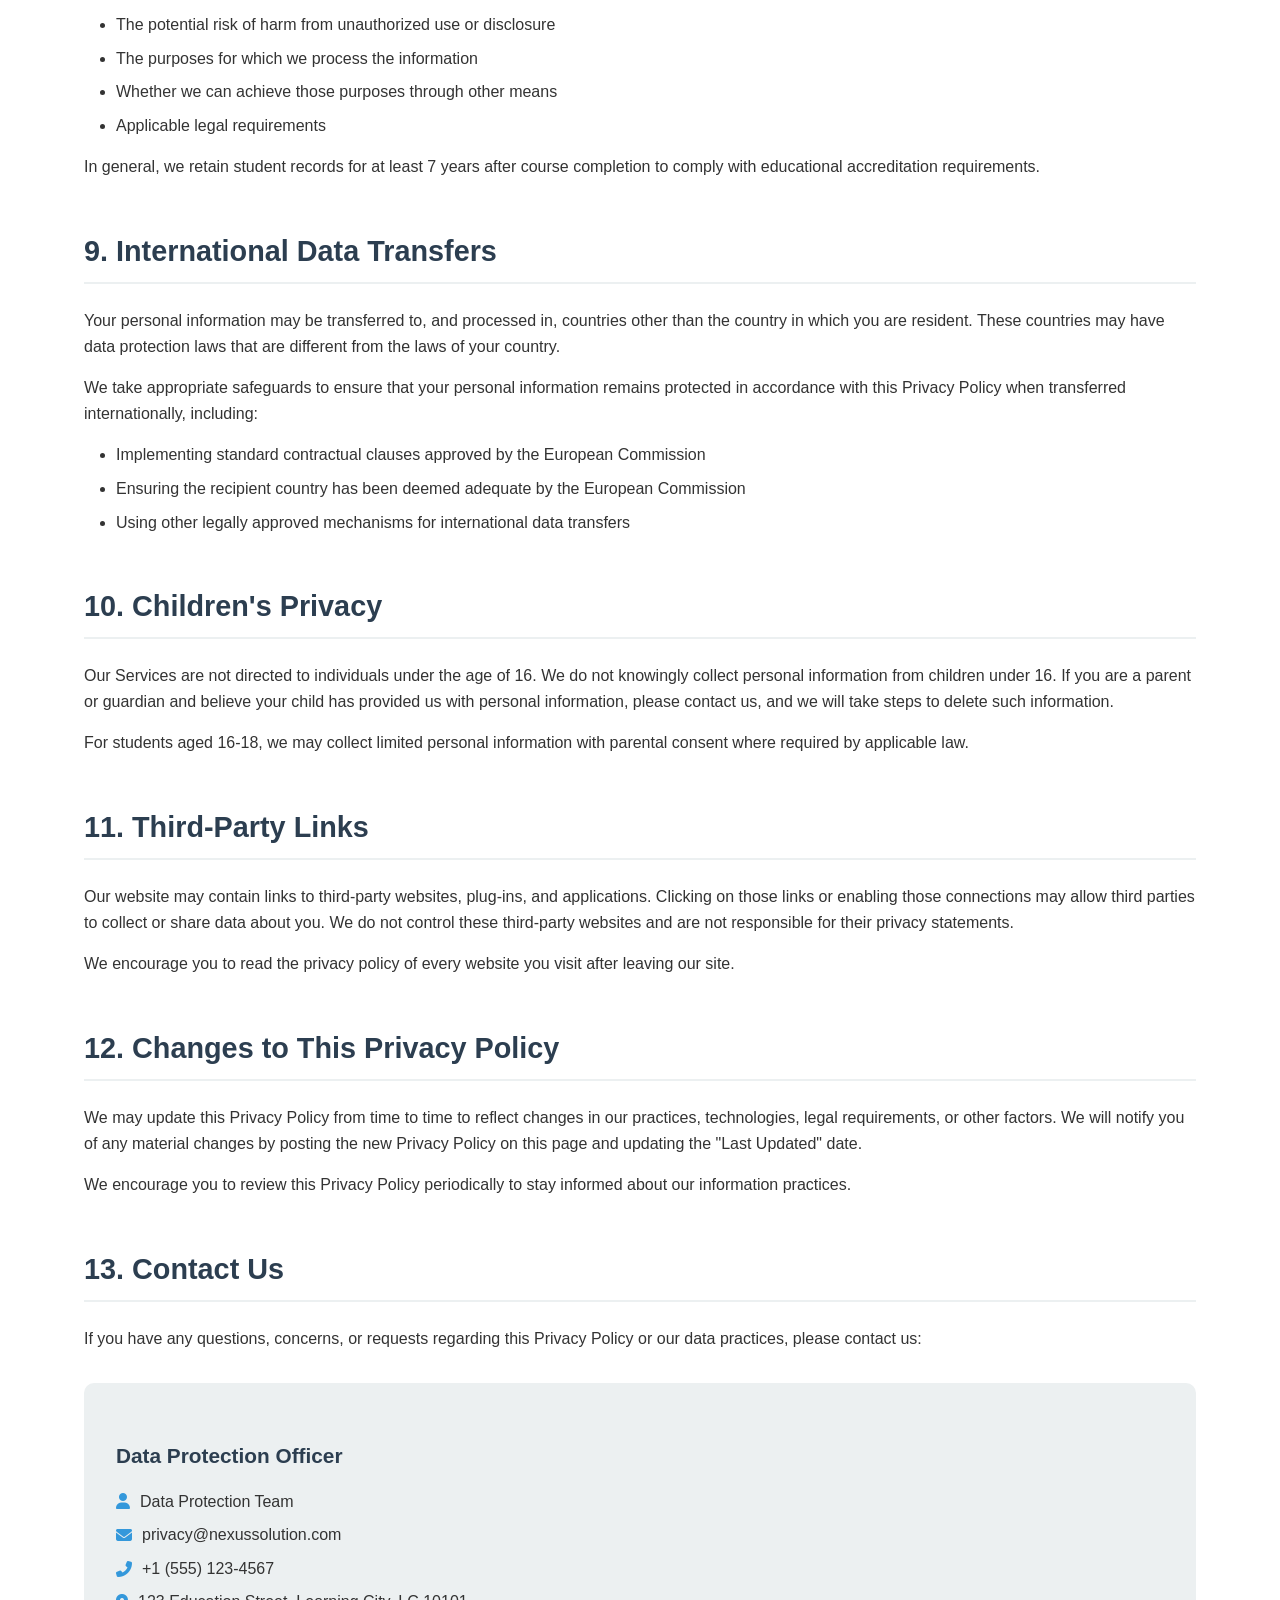
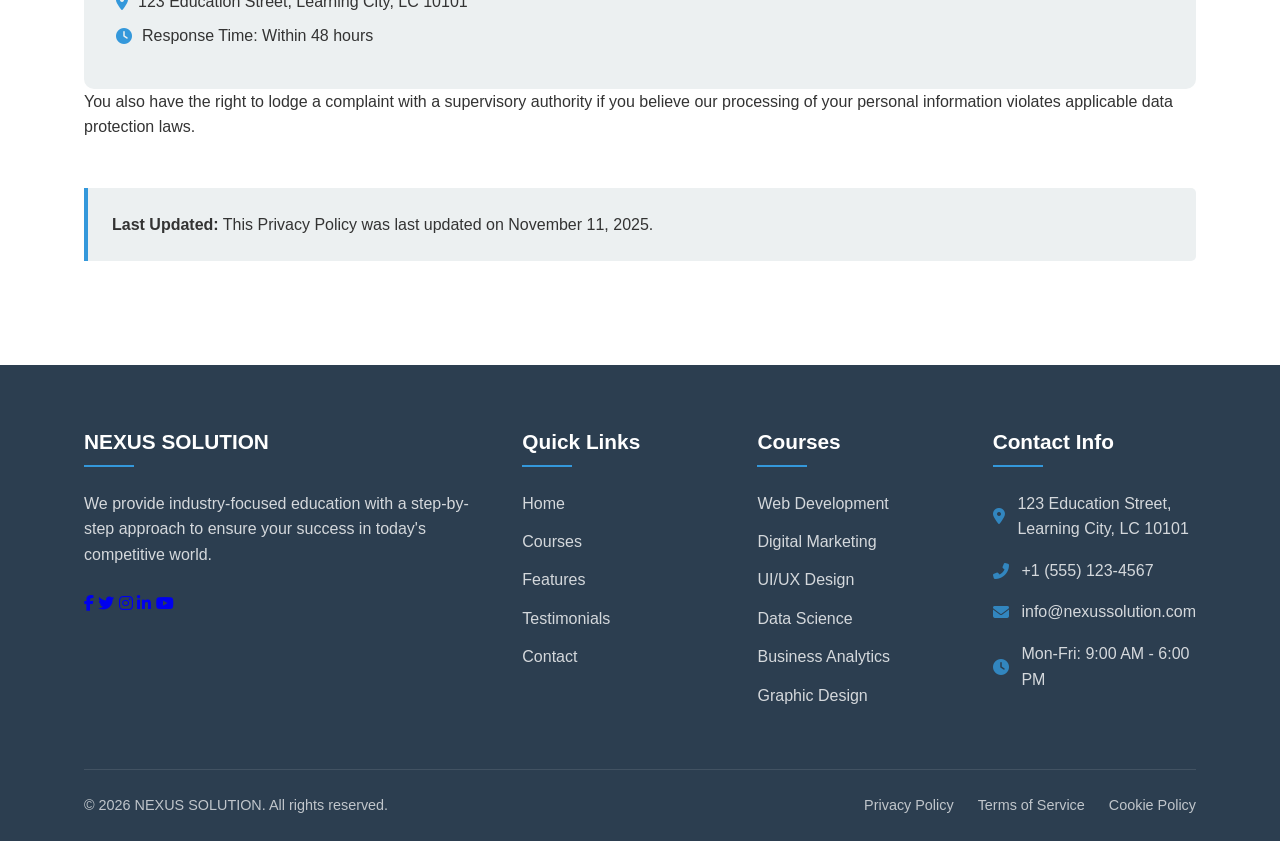
<file: privacy-policy.html>
<!DOCTYPE html>
<html lang="en">
<head>
    <meta charset="UTF-8">
    <meta name="viewport" content="width=device-width, initial-scale=1.0">
    <title>Privacy Policy | NEXUS SOLUTION Academy</title>
    <link rel="stylesheet" href="https://cdnjs.cloudflare.com/ajax/libs/font-awesome/6.4.0/css/all.min.css">
    <style>
        /* Import styles from main site */
        :root {
            --primary: #2c3e50;
            --secondary: #3498db;
            --accent: #e74c3c;
            --light: #ecf0f1;
            --dark: #2c3e50;
            --text: #333;
            --gray: #7f8c8d;
            --success: #2ecc71;
            --shadow: 0 5px 15px rgba(0,0,0,0.1);
            --transition: all 0.3s ease;
        }
        
        * {
            margin: 0;
            padding: 0;
            box-sizing: border-box;
        }
        
        body {
            font-family: 'Segoe UI', Tahoma, Geneva, Verdana, sans-serif;
            line-height: 1.6;
            color: var(--text);
            background-color: #f9f9f9;
        }
        
        .container {
            width: 90%;
            max-width: 1200px;
            margin: 0 auto;
            padding: 0 20px;
        }
        
        /* Header & Navigation */
        header {
            background: rgba(255, 255, 255, 0.95);
            box-shadow: 0 2px 10px rgba(0,0,0,0.1);
            position: fixed;
            width: 100%;
            top: 0;
            z-index: 1000;
        }
        
        nav {
            display: flex;
            justify-content: space-between;
            align-items: center;
            padding: 1rem 0;
        }
        
        .logo {
            font-size: 1.8rem;
            font-weight: 700;
            color: var(--primary);
            display: flex;
            align-items: center;
            text-decoration: none;
        }
        
        .logo span {
            color: var(--secondary);
        }
        
        .logo i {
            margin-right: 10px;
            font-size: 2rem;
            color: var(--secondary);
        }
        
        .nav-links {
            display: flex;
            list-style: none;
        }
        
        .nav-links li {
            margin-left: 2rem;
        }
        
        .nav-links a {
            color: var(--dark);
            text-decoration: none;
            font-weight: 500;
            transition: var(--transition);
        }
        
        .nav-links a:hover {
            color: var(--secondary);
        }
        
        .mobile-menu-btn {
            display: none;
            background: none;
            border: none;
            font-size: 1.5rem;
            cursor: pointer;
            color: var(--dark);
        }
        
        /* Main Content */
        .privacy-hero {
            background: linear-gradient(135deg, var(--primary) 0%, #34495e 100%);
            color: white;
            padding: 150px 0 80px;
            text-align: center;
        }
        
        .privacy-hero h1 {
            font-size: 2.8rem;
            margin-bottom: 1rem;
        }
        
        .privacy-hero p {
            font-size: 1.2rem;
            max-width: 700px;
            margin: 0 auto;
            opacity: 0.9;
        }
        
        .privacy-content {
            background: white;
            padding: 80px 0;
        }
        
        .privacy-section {
            margin-bottom: 3rem;
        }
        
        .privacy-section h2 {
            color: var(--primary);
            margin-bottom: 1.5rem;
            font-size: 1.8rem;
            border-bottom: 2px solid var(--light);
            padding-bottom: 0.5rem;
        }
        
        .privacy-section h3 {
            color: var(--secondary);
            margin: 1.5rem 0 1rem;
            font-size: 1.3rem;
        }
        
        .privacy-section p {
            margin-bottom: 1rem;
            color: var(--text);
        }
        
        .privacy-section ul, .privacy-section ol {
            margin: 1rem 0 1rem 2rem;
        }
        
        .privacy-section li {
            margin-bottom: 0.5rem;
        }
        
        .highlight-box {
            background: var(--light);
            border-left: 4px solid var(--secondary);
            padding: 1.5rem;
            margin: 1.5rem 0;
            border-radius: 0 5px 5px 0;
        }
        
        .contact-info-box {
            background: var(--light);
            padding: 2rem;
            border-radius: 10px;
            margin-top: 2rem;
        }
        
        .contact-info-box h3 {
            color: var(--primary);
            margin-bottom: 1rem;
        }
        
        .contact-info-box p {
            margin-bottom: 0.5rem;
            display: flex;
            align-items: center;
        }
        
        .contact-info-box i {
            margin-right: 10px;
            color: var(--secondary);
        }
        
        .data-table {
            width: 100%;
            border-collapse: collapse;
            margin: 1.5rem 0;
        }
        
        .data-table th, .data-table td {
            padding: 1rem;
            text-align: left;
            border-bottom: 1px solid #eee;
        }
        
        .data-table th {
            background: var(--light);
            color: var(--primary);
            font-weight: 600;
        }
        
        /* Footer */
        footer {
            background: var(--dark);
            color: white;
            padding: 60px 0 0;
        }
        
        .footer-content {
            display: grid;
            grid-template-columns: 2fr 1fr 1fr 1fr;
            gap: 2rem;
            margin-bottom: 3rem;
        }
        
        .footer-col h3 {
            font-size: 1.3rem;
            margin-bottom: 1.5rem;
            position: relative;
            padding-bottom: 0.5rem;
        }
        
        .footer-col h3::after {
            content: '';
            position: absolute;
            left: 0;
            bottom: 0;
            width: 50px;
            height: 2px;
            background: var(--secondary);
        }
        
        .footer-about p {
            margin-bottom: 1.5rem;
            opacity: 0.8;
        }
        
        .footer-links {
            list-style: none;
        }
        
        .footer-links li {
            margin-bottom: 0.8rem;
        }
        
        .footer-links a {
            color: rgba(255,255,255,0.8);
            text-decoration: none;
            transition: var(--transition);
        }
        
        .footer-links a:hover {
            color: var(--secondary);
            padding-left: 5px;
        }
        
        .footer-contact p {
            display: flex;
            align-items: center;
            margin-bottom: 1rem;
            opacity: 0.8;
        }
        
        .footer-contact i {
            margin-right: 0.8rem;
            color: var(--secondary);
        }
        
        .footer-bottom {
            border-top: 1px solid rgba(255,255,255,0.1);
            padding: 1.5rem 0;
            display: flex;
            justify-content: space-between;
            align-items: center;
            flex-wrap: wrap;
        }
        
        .footer-bottom-links {
            display: flex;
            gap: 1.5rem;
        }
        
        .footer-bottom-links a {
            color: rgba(255,255,255,0.7);
            text-decoration: none;
            font-size: 0.9rem;
            transition: var(--transition);
        }
        
        .footer-bottom-links a:hover {
            color: var(--secondary);
        }
        
        .copyright {
            opacity: 0.7;
            font-size: 0.9rem;
        }
        
        /* Responsive Design */
        @media (max-width: 768px) {
            .nav-links {
                display: none;
                position: fixed;
                top: 0;
                left: 0;
                width: 100%;
                height: 100vh;
                background: white;
                flex-direction: column;
                justify-content: center;
                align-items: center;
                gap: 2rem;
                z-index: 999;
            }
            
            .nav-links.active {
                display: flex;
            }
            
            .mobile-menu-btn {
                display: block;
            }
            
            .privacy-hero h1 {
                font-size: 2.2rem;
            }
            
            .footer-content {
                grid-template-columns: 1fr;
            }
            
            .footer-bottom {
                flex-direction: column;
                gap: 1rem;
                text-align: center;
            }
            
            .data-table {
                display: block;
                overflow-x: auto;
            }
        }
        
        @media (max-width: 576px) {
            .privacy-hero h1 {
                font-size: 1.8rem;
            }
            
            .privacy-hero p {
                font-size: 1rem;
            }
        }
    </style>
</head>
<body>
    <!-- Header & Navigation -->
    <header id="header">
        <div class="container">
            <nav>
                <a href="index.html" class="logo">
                    <i class="fas fa-graduation-cap"></i>
                    NEXUS <span>SOLUTION</span>
                </a>
                <ul class="nav-links">
                    <li><a href="index.html">Home</a></li>
                    <li><a href="index.html#courses">Courses</a></li>
                    <li><a href="index.html#contact">Contact</a></li>
                    <li><a href="terms-of-service.html">Terms of Service</a></li>
                </ul>
                <button class="mobile-menu-btn">
                    <i class="fas fa-bars"></i>
                </button>
            </nav>
        </div>
    </header>

    <!-- Privacy Policy Content -->
    <main>
        <section class="privacy-hero">
            <div class="container">
                <h1>Privacy Policy</h1>
                <p>Your privacy is important to us. This policy explains how we collect, use, and protect your personal information.</p>
            </div>
        </section>

        <section class="privacy-content">
            <div class="container">
                <div class="privacy-section">
                    <h2>1. Introduction</h2>
                    <p>NEXUS SOLUTION Academy ("we," "our," or "us") is committed to protecting your privacy. This Privacy Policy explains how we collect, use, disclose, and safeguard your information when you visit our website, use our services, or enroll in our courses.</p>
                    <p>By accessing or using our Services, you agree to the terms of this Privacy Policy. If you do not agree with the terms, please do not access the site or use our services.</p>
                </div>

                <div class="privacy-section">
                    <h2>2. Information We Collect</h2>
                    <p>We collect several types of information from and about users of our Services:</p>
                    
                    <h3>2.1 Personal Information</h3>
                    <p>When you register for an account, enroll in courses, or contact us, we may collect:</p>
                    <ul>
                        <li>Name, email address, phone number, and mailing address</li>
                        <li>Payment information and billing details</li>
                        <li>Educational background and career information</li>
                        <li>Course progress, assignments, and assessment results</li>
                    </ul>
                    
                    <h3>2.2 Automatically Collected Information</h3>
                    <p>When you visit our website, we automatically collect:</p>
                    <ul>
                        <li>IP address, browser type, and operating system</li>
                        <li>Pages visited, time spent, and referring website</li>
                        <li>Device information and unique identifiers</li>
                        <li>Cookies and similar tracking technologies</li>
                    </ul>
                    
                    <h3>2.3 Information from Third Parties</h3>
                    <p>We may receive information about you from third parties, such as:</p>
                    <ul>
                        <li>Payment processors when you make a purchase</li>
                        <li>Social media platforms if you connect your account</li>
                        <li>Educational partners or affiliates</li>
                    </ul>
                </div>

                <div class="privacy-section">
                    <h2>3. How We Use Your Information</h2>
                    <p>We use the information we collect for various purposes, including:</p>
                    
                    <table class="data-table">
                        <thead>
                            <tr>
                                <th>Purpose</th>
                                <th>Legal Basis</th>
                            </tr>
                        </thead>
                        <tbody>
                            <tr>
                                <td>To create and manage your account</td>
                                <td>Contractual necessity</td>
                            </tr>
                            <tr>
                                <td>To process enrollments and payments</td>
                                <td>Contractual necessity</td>
                            </tr>
                            <tr>
                                <td>To provide educational services and support</td>
                                <td>Contractual necessity</td>
                            </tr>
                            <tr>
                                <td>To communicate with you about courses and updates</td>
                                <td>Legitimate interests</td>
                            </tr>
                            <tr>
                                <td>To improve our services and user experience</td>
                                <td>Legitimate interests</td>
                            </tr>
                            <tr>
                                <td>To send marketing communications (with consent)</td>
                                <td>Consent</td>
                            </tr>
                            <tr>
                                <td>To comply with legal obligations</td>
                                <td>Legal compliance</td>
                            </tr>
                        </tbody>
                    </table>
                </div>

                <div class="privacy-section">
                    <h2>4. How We Share Your Information</h2>
                    <p>We may share your information in the following circumstances:</p>
                    
                    <h3>4.1 Service Providers</h3>
                    <p>We may share your information with third-party vendors who provide services on our behalf, such as:</p>
                    <ul>
                        <li>Payment processors (e.g., PayPal, Stripe)</li>
                        <li>Email and communication services</li>
                        <li>Cloud hosting and data storage providers</li>
                        <li>Analytics and marketing platforms</li>
                    </ul>
                    
                    <h3>4.2 Legal Requirements</h3>
                    <p>We may disclose your information if required to do so by law or in response to valid requests by public authorities.</p>
                    
                    <h3>4.3 Business Transfers</h3>
                    <p>In the event of a merger, acquisition, or sale of all or a portion of our assets, your information may be transferred to the new entity.</p>
                    
                    <h3>4.4 With Your Consent</h3>
                    <p>We may share your information with third parties when we have your explicit consent to do so.</p>
                    
                    <div class="highlight-box">
                        <p><strong>Important:</strong> We do not sell, rent, or trade your personal information to third parties for their marketing purposes.</p>
                    </div>
                </div>

                <div class="privacy-section">
                    <h2>5. Data Security</h2>
                    <p>We implement appropriate technical and organizational security measures to protect your personal information against unauthorized access, alteration, disclosure, or destruction. These measures include:</p>
                    <ul>
                        <li>Encryption of sensitive data in transit and at rest</li>
                        <li>Regular security assessments and vulnerability testing</li>
                        <li>Access controls and authentication mechanisms</li>
                        <li>Employee training on data protection</li>
                    </ul>
                    <p>While we strive to protect your personal information, no method of transmission over the Internet or electronic storage is 100% secure. We cannot guarantee absolute security.</p>
                </div>

                <div class="privacy-section">
                    <h2>6. Your Data Rights</h2>
                    <p>Depending on your location, you may have the following rights regarding your personal information:</p>
                    
                    <h3>6.1 Access and Portability</h3>
                    <p>You have the right to request access to the personal information we hold about you and to receive a copy of that information in a structured, machine-readable format.</p>
                    
                    <h3>6.2 Correction</h3>
                    <p>You can request that we correct any inaccurate or incomplete personal information we hold about you.</p>
                    
                    <h3>6.3 Deletion</h3>
                    <p>You may request that we delete your personal information in certain circumstances, subject to any legal obligations we may have to retain it.</p>
                    
                    <h3>6.4 Restriction and Objection</h3>
                    <p>You have the right to restrict or object to our processing of your personal information in certain situations.</p>
                    
                    <h3>6.5 Withdraw Consent</h3>
                    <p>Where we rely on your consent to process your personal information, you have the right to withdraw that consent at any time.</p>
                    
                    <p>To exercise any of these rights, please contact us using the information provided in the "Contact Us" section below.</p>
                </div>

                <div class="privacy-section">
                    <h2>7. Cookies and Tracking Technologies</h2>
                    <p>We use cookies and similar tracking technologies to collect and use personal information about you, including to:</p>
                    <ul>
                        <li>Remember your preferences and settings</li>
                        <li>Understand how you use our website and services</li>
                        <li>Personalize your experience</li>
                        <li>Deliver targeted advertisements (with consent)</li>
                        <li>Analyze and improve our services</li>
                    </ul>
                    
                    <p>You can control cookies through your browser settings. However, disabling cookies may limit your ability to use certain features of our website.</p>
                    
                    <div class="highlight-box">
                        <p><strong>Cookie Preferences:</strong> You can manage your cookie preferences by clicking on the "Cookie Settings" link in our website footer.</p>
                    </div>
                </div>

                <div class="privacy-section">
                    <h2>8. Data Retention</h2>
                    <p>We retain your personal information only for as long as necessary to fulfill the purposes for which we collected it, including to satisfy any legal, accounting, or reporting requirements.</p>
                    
                    <p>To determine the appropriate retention period, we consider:</p>
                    <ul>
                        <li>The amount, nature, and sensitivity of the personal information</li>
                        <li>The potential risk of harm from unauthorized use or disclosure</li>
                        <li>The purposes for which we process the information</li>
                        <li>Whether we can achieve those purposes through other means</li>
                        <li>Applicable legal requirements</li>
                    </ul>
                    
                    <p>In general, we retain student records for at least 7 years after course completion to comply with educational accreditation requirements.</p>
                </div>

                <div class="privacy-section">
                    <h2>9. International Data Transfers</h2>
                    <p>Your personal information may be transferred to, and processed in, countries other than the country in which you are resident. These countries may have data protection laws that are different from the laws of your country.</p>
                    
                    <p>We take appropriate safeguards to ensure that your personal information remains protected in accordance with this Privacy Policy when transferred internationally, including:</p>
                    <ul>
                        <li>Implementing standard contractual clauses approved by the European Commission</li>
                        <li>Ensuring the recipient country has been deemed adequate by the European Commission</li>
                        <li>Using other legally approved mechanisms for international data transfers</li>
                    </ul>
                </div>

                <div class="privacy-section">
                    <h2>10. Children's Privacy</h2>
                    <p>Our Services are not directed to individuals under the age of 16. We do not knowingly collect personal information from children under 16. If you are a parent or guardian and believe your child has provided us with personal information, please contact us, and we will take steps to delete such information.</p>
                    
                    <p>For students aged 16-18, we may collect limited personal information with parental consent where required by applicable law.</p>
                </div>

                <div class="privacy-section">
                    <h2>11. Third-Party Links</h2>
                    <p>Our website may contain links to third-party websites, plug-ins, and applications. Clicking on those links or enabling those connections may allow third parties to collect or share data about you. We do not control these third-party websites and are not responsible for their privacy statements.</p>
                    
                    <p>We encourage you to read the privacy policy of every website you visit after leaving our site.</p>
                </div>

                <div class="privacy-section">
                    <h2>12. Changes to This Privacy Policy</h2>
                    <p>We may update this Privacy Policy from time to time to reflect changes in our practices, technologies, legal requirements, or other factors. We will notify you of any material changes by posting the new Privacy Policy on this page and updating the "Last Updated" date.</p>
                    
                    <p>We encourage you to review this Privacy Policy periodically to stay informed about our information practices.</p>
                </div>

                <div class="privacy-section">
                    <h2>13. Contact Us</h2>
                    <p>If you have any questions, concerns, or requests regarding this Privacy Policy or our data practices, please contact us:</p>
                    
                    <div class="contact-info-box">
                        <h3>Data Protection Officer</h3>
                        <p><i class="fas fa-user"></i> Data Protection Team</p>
                        <p><i class="fas fa-envelope"></i> privacy@nexussolution.com</p>
                        <p><i class="fas fa-phone-alt"></i> +1 (555) 123-4567</p>
                        <p><i class="fas fa-map-marker-alt"></i> 123 Education Street, Learning City, LC 10101</p>
                        <p><i class="fas fa-clock"></i> Response Time: Within 48 hours</p>
                    </div>
                    
                    <p>You also have the right to lodge a complaint with a supervisory authority if you believe our processing of your personal information violates applicable data protection laws.</p>
                </div>

                <div class="highlight-box">
                    <p><strong>Last Updated:</strong> This Privacy Policy was last updated on November 11, 2025.</p>
                </div>
            </div>
        </section>
    </main>

    <!-- Footer -->
    <footer>
        <div class="container">
            <div class="footer-content">
                <div class="footer-col footer-about">
                    <h3>NEXUS SOLUTION</h3>
                    <p>We provide industry-focused education with a step-by-step approach to ensure your success in today's competitive world.</p>
                    <div class="social-links">
                        <a href="#"><i class="fab fa-facebook-f"></i></a>
                        <a href="#"><i class="fab fa-twitter"></i></a>
                        <a href="#"><i class="fab fa-instagram"></i></a>
                        <a href="#"><i class="fab fa-linkedin-in"></i></a>
                        <a href="#"><i class="fab fa-youtube"></i></a>
                    </div>
                </div>
                <div class="footer-col">
                    <h3>Quick Links</h3>
                    <ul class="footer-links">
                        <li><a href="index.html">Home</a></li>
                        <li><a href="index.html#courses">Courses</a></li>
                        <li><a href="index.html#features">Features</a></li>
                        <li><a href="index.html#testimonials">Testimonials</a></li>
                        <li><a href="index.html#contact">Contact</a></li>
                    </ul>
                </div>
                <div class="footer-col">
                    <h3>Courses</h3>
                    <ul class="footer-links">
                        <li><a href="#">Web Development</a></li>
                        <li><a href="#">Digital Marketing</a></li>
                        <li><a href="#">UI/UX Design</a></li>
                        <li><a href="#">Data Science</a></li>
                        <li><a href="#">Business Analytics</a></li>
                        <li><a href="#">Graphic Design</a></li>
                    </ul>
                </div>
                <div class="footer-col footer-contact">
                    <h3>Contact Info</h3>
                    <p><i class="fas fa-map-marker-alt"></i> 123 Education Street, Learning City, LC 10101</p>
                    <p><i class="fas fa-phone-alt"></i> +1 (555) 123-4567</p>
                    <p><i class="fas fa-envelope"></i> info@nexussolution.com</p>
                    <p><i class="fas fa-clock"></i> Mon-Fri: 9:00 AM - 6:00 PM</p>
                </div>
            </div>
            <div class="footer-bottom">
                <div class="copyright">
                    &copy; 2025 NEXUS SOLUTION. All rights reserved.
                </div>
                <div class="footer-bottom-links">
                    <a href="privacy-policy.html">Privacy Policy</a>
                    <a href="terms-of-service.html">Terms of Service</a>
                    <a href="cookie-policy.html">Cookie Policy</a>
                </div>
            </div>
        </div>
    </footer>

    <script>
        // Mobile Menu Toggle
        document.querySelector('.mobile-menu-btn').addEventListener('click', function() {
            document.querySelector('.nav-links').classList.toggle('active');
            this.querySelector('i').classList.toggle('fa-bars');
            this.querySelector('i').classList.toggle('fa-times');
        });

        // Close mobile menu when clicking on a link
        document.querySelectorAll('.nav-links a').forEach(link => {
            link.addEventListener('click', () => {
                document.querySelector('.nav-links').classList.remove('active');
                document.querySelector('.mobile-menu-btn i').classList.add('fa-bars');
                document.querySelector('.mobile-menu-btn i').classList.remove('fa-times');
            });
        });

        // Update year in copyright
        document.addEventListener('DOMContentLoaded', function() {
            const year = new Date().getFullYear();
            document.querySelector('.copyright').innerHTML = `&copy; ${year} NEXUS SOLUTION. All rights reserved.`;
        });
    </script>
</body>
</html>
</file>
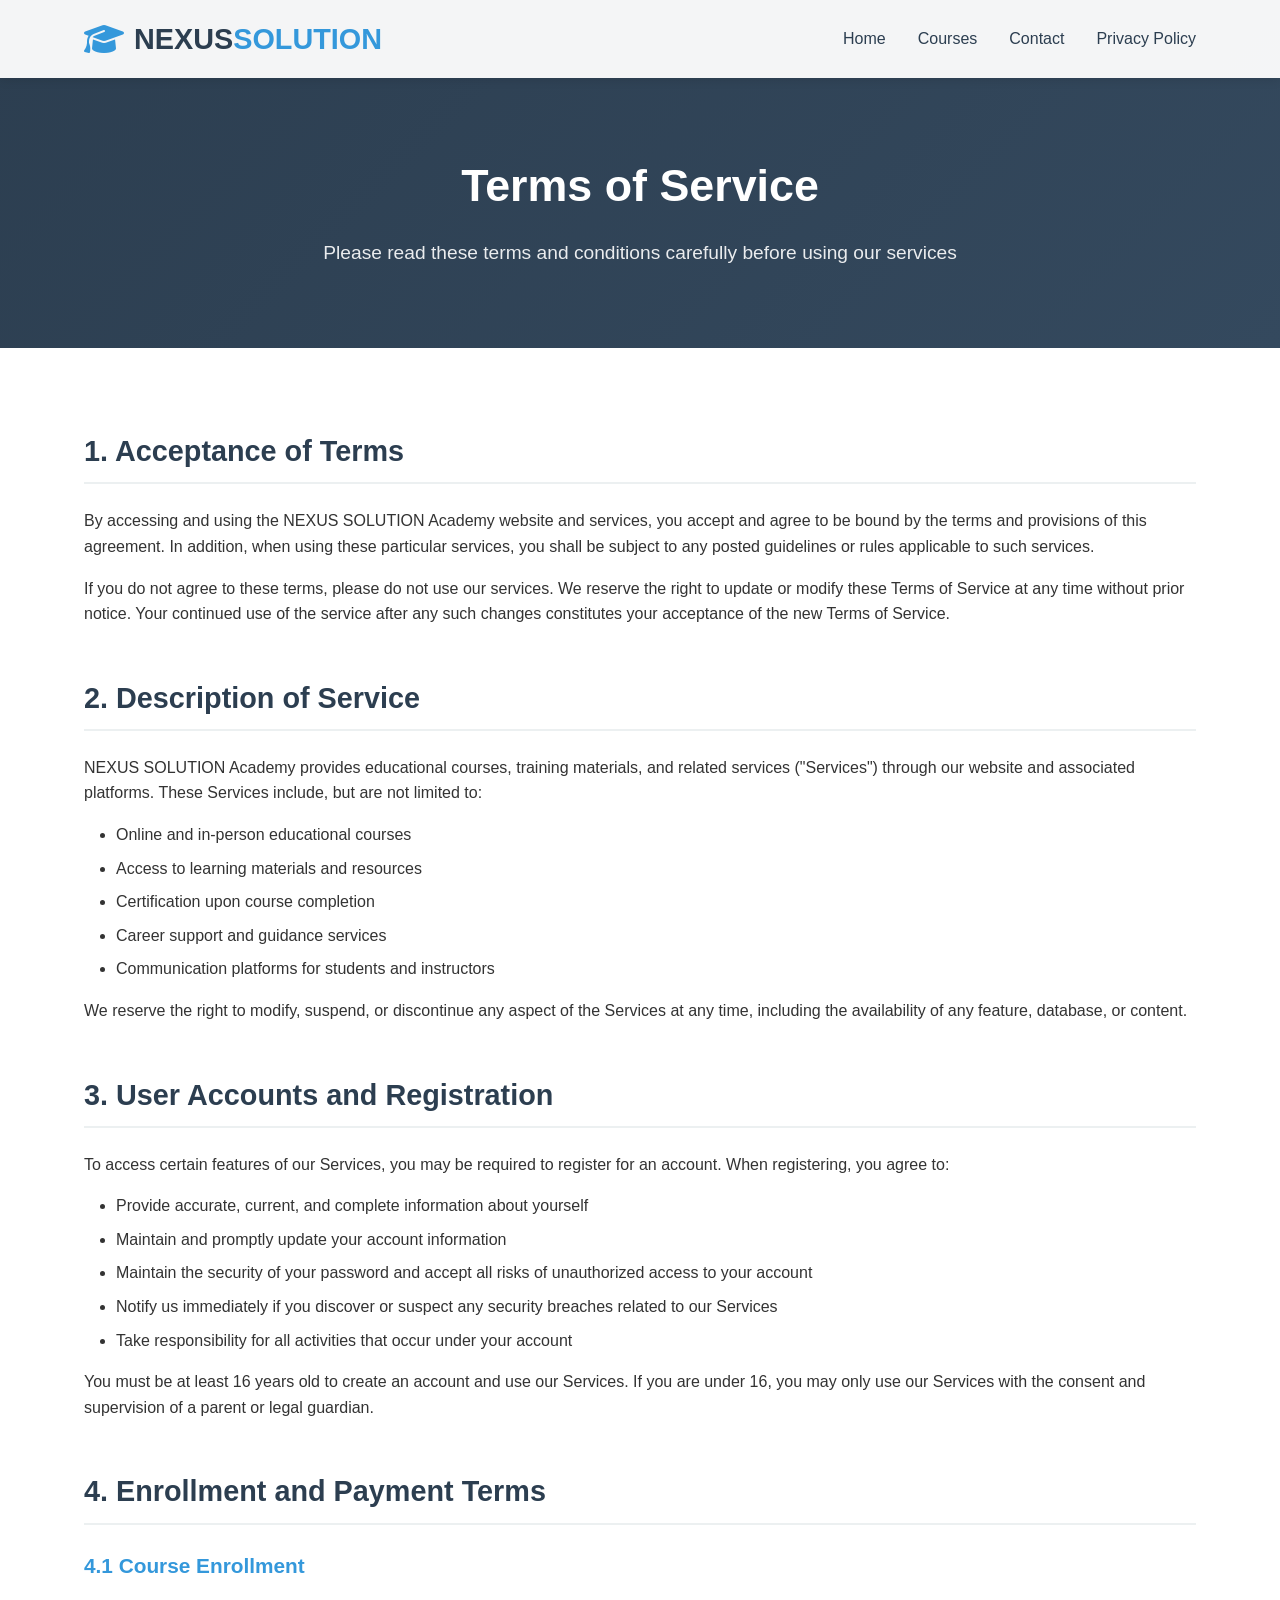
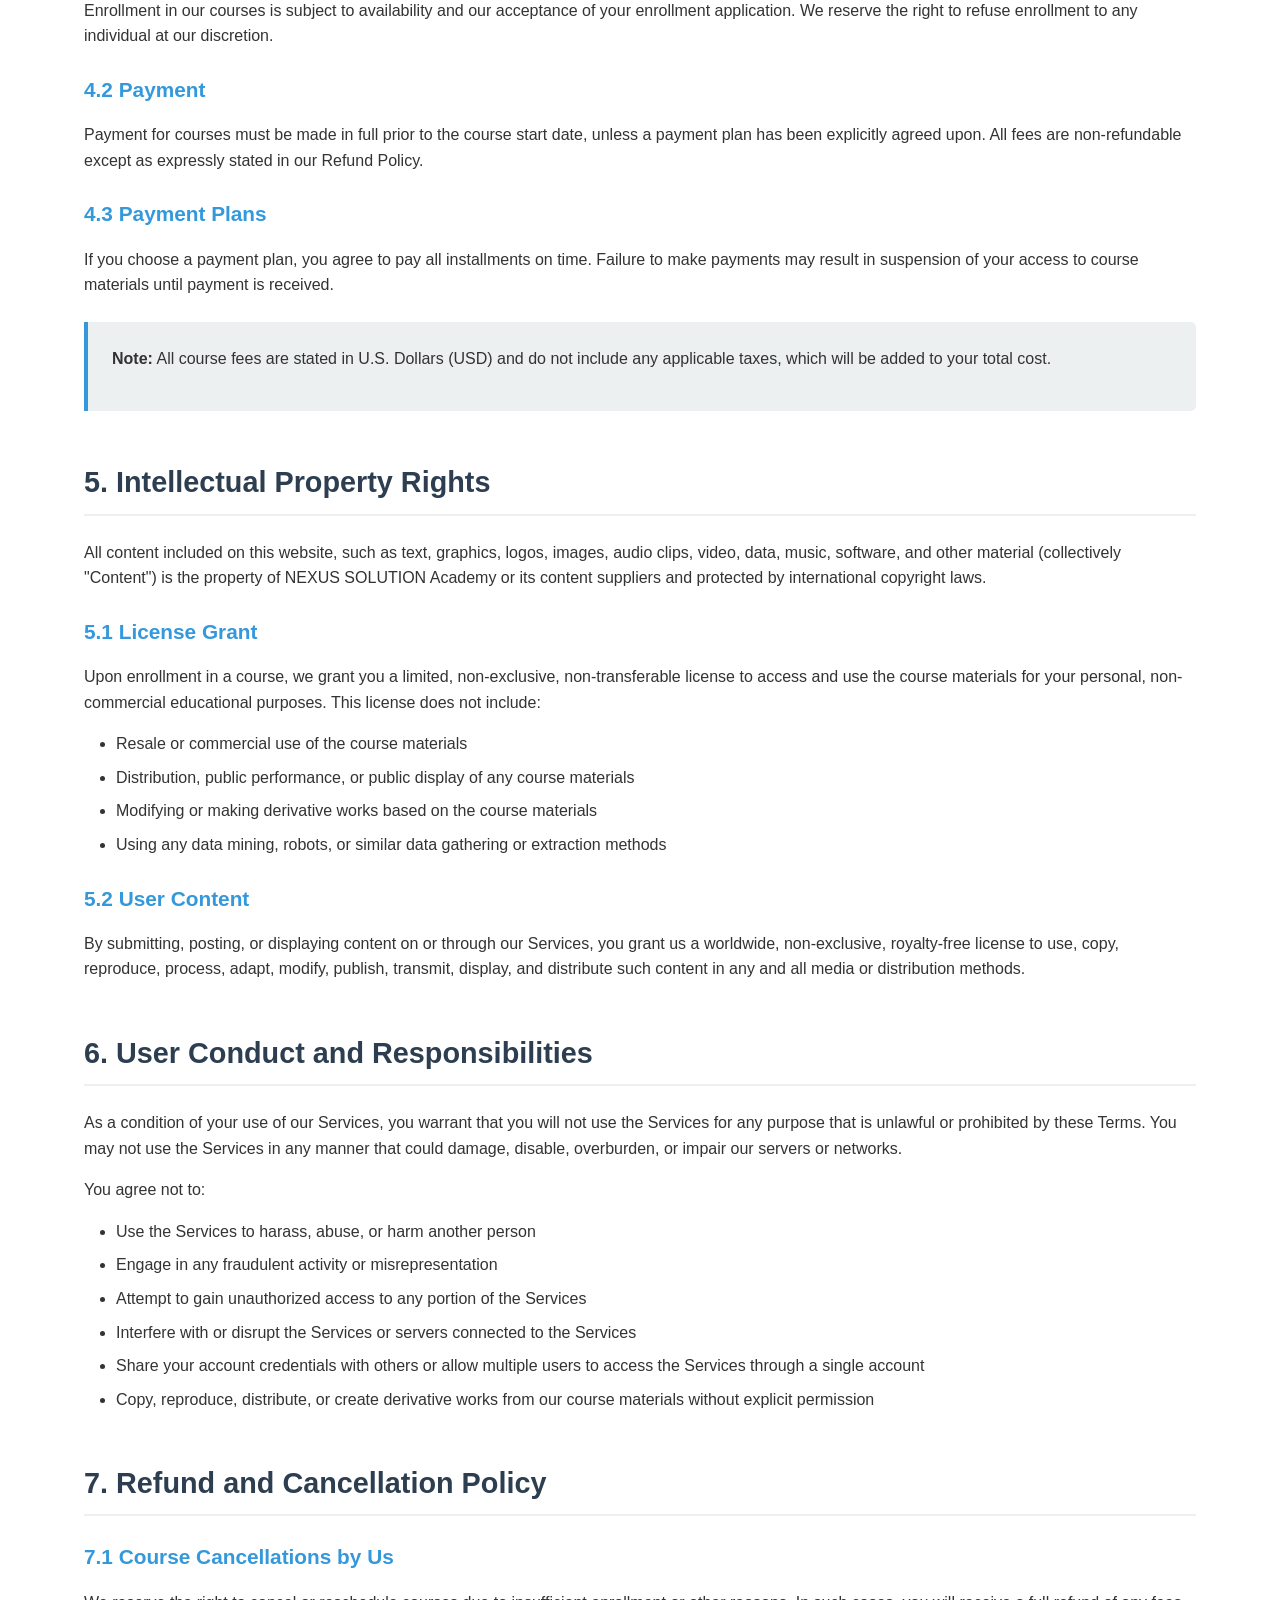
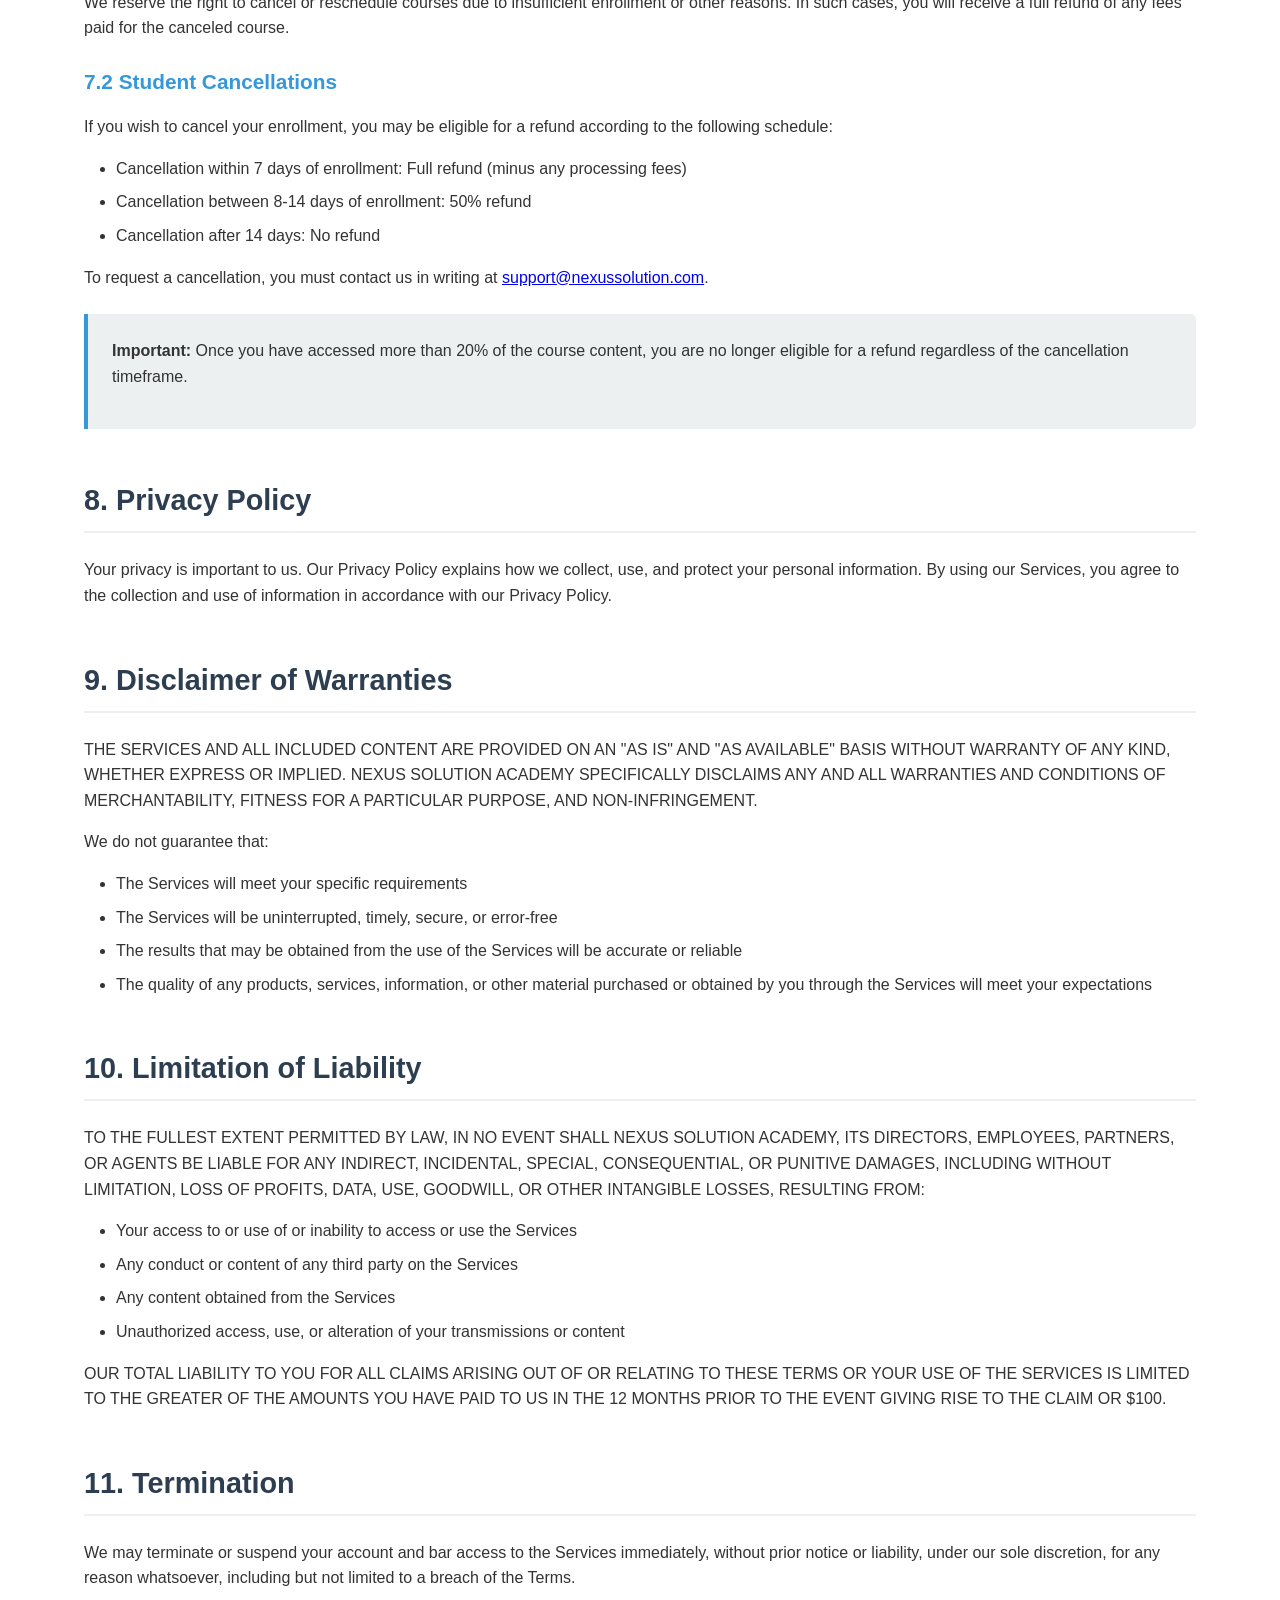
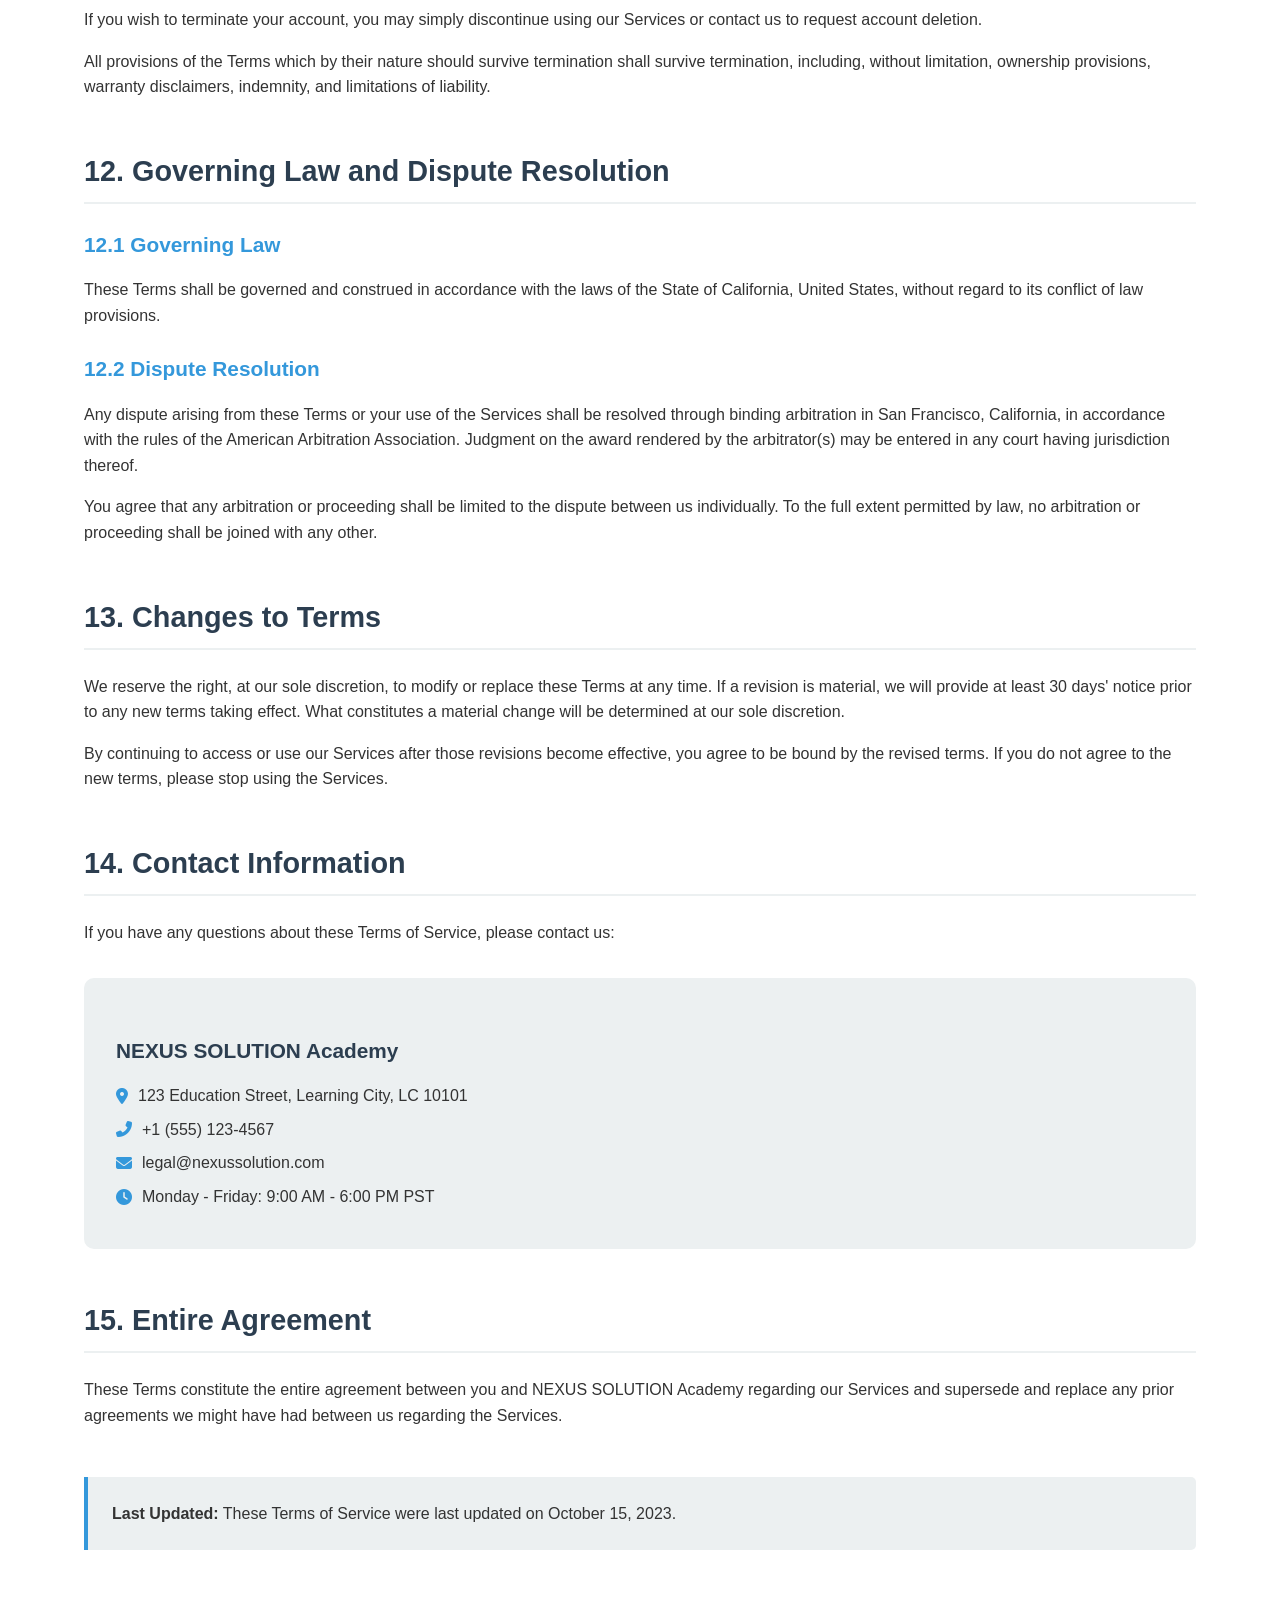
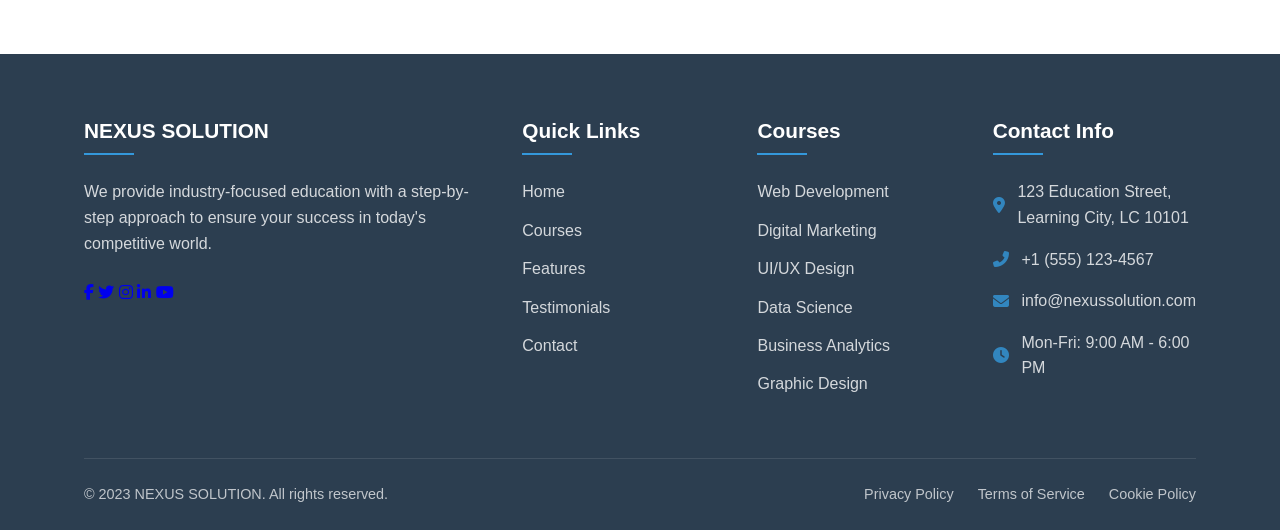
<file: terms-of-service.html>
<!DOCTYPE html>
<html lang="en">
<head>
    <meta charset="UTF-8">
    <meta name="viewport" content="width=device-width, initial-scale=1.0">
    <title>Terms of Service | NEXUS SOLUTION Academy</title>
    <link rel="stylesheet" href="https://cdnjs.cloudflare.com/ajax/libs/font-awesome/6.4.0/css/all.min.css">
    <style>
        /* Import styles from main site */
        :root {
            --primary: #2c3e50;
            --secondary: #3498db;
            --accent: #e74c3c;
            --light: #ecf0f1;
            --dark: #2c3e50;
            --text: #333;
            --gray: #7f8c8d;
            --success: #2ecc71;
            --shadow: 0 5px 15px rgba(0,0,0,0.1);
            --transition: all 0.3s ease;
        }
        
        * {
            margin: 0;
            padding: 0;
            box-sizing: border-box;
        }
        
        body {
            font-family: 'Segoe UI', Tahoma, Geneva, Verdana, sans-serif;
            line-height: 1.6;
            color: var(--text);
            background-color: #f9f9f9;
        }
        
        .container {
            width: 90%;
            max-width: 1200px;
            margin: 0 auto;
            padding: 0 20px;
        }
        
        /* Header & Navigation */
        header {
            background: rgba(255, 255, 255, 0.95);
            box-shadow: 0 2px 10px rgba(0,0,0,0.1);
            position: fixed;
            width: 100%;
            top: 0;
            z-index: 1000;
        }
        
        nav {
            display: flex;
            justify-content: space-between;
            align-items: center;
            padding: 1rem 0;
        }
        
        .logo {
            font-size: 1.8rem;
            font-weight: 700;
            color: var(--primary);
            display: flex;
            align-items: center;
            text-decoration: none;
        }
        
        .logo span {
            color: var(--secondary);
        }
        
        .logo i {
            margin-right: 10px;
            font-size: 2rem;
            color: var(--secondary);
        }
        
        .nav-links {
            display: flex;
            list-style: none;
        }
        
        .nav-links li {
            margin-left: 2rem;
        }
        
        .nav-links a {
            color: var(--dark);
            text-decoration: none;
            font-weight: 500;
            transition: var(--transition);
        }
        
        .nav-links a:hover {
            color: var(--secondary);
        }
        
        .mobile-menu-btn {
            display: none;
            background: none;
            border: none;
            font-size: 1.5rem;
            cursor: pointer;
            color: var(--dark);
        }
        
        /* Main Content */
        .terms-hero {
            background: linear-gradient(135deg, var(--primary) 0%, #34495e 100%);
            color: white;
            padding: 150px 0 80px;
            text-align: center;
        }
        
        .terms-hero h1 {
            font-size: 2.8rem;
            margin-bottom: 1rem;
        }
        
        .terms-hero p {
            font-size: 1.2rem;
            max-width: 700px;
            margin: 0 auto;
            opacity: 0.9;
        }
        
        .terms-content {
            background: white;
            padding: 80px 0;
        }
        
        .terms-section {
            margin-bottom: 3rem;
        }
        
        .terms-section h2 {
            color: var(--primary);
            margin-bottom: 1.5rem;
            font-size: 1.8rem;
            border-bottom: 2px solid var(--light);
            padding-bottom: 0.5rem;
        }
        
        .terms-section h3 {
            color: var(--secondary);
            margin: 1.5rem 0 1rem;
            font-size: 1.3rem;
        }
        
        .terms-section p {
            margin-bottom: 1rem;
            color: var(--text);
        }
        
        .terms-section ul, .terms-section ol {
            margin: 1rem 0 1rem 2rem;
        }
        
        .terms-section li {
            margin-bottom: 0.5rem;
        }
        
        .highlight-box {
            background: var(--light);
            border-left: 4px solid var(--secondary);
            padding: 1.5rem;
            margin: 1.5rem 0;
            border-radius: 0 5px 5px 0;
        }
        
        .contact-info-box {
            background: var(--light);
            padding: 2rem;
            border-radius: 10px;
            margin-top: 2rem;
        }
        
        .contact-info-box h3 {
            color: var(--primary);
            margin-bottom: 1rem;
        }
        
        .contact-info-box p {
            margin-bottom: 0.5rem;
            display: flex;
            align-items: center;
        }
        
        .contact-info-box i {
            margin-right: 10px;
            color: var(--secondary);
        }
        
        /* Footer */
        footer {
            background: var(--dark);
            color: white;
            padding: 60px 0 0;
        }
        
        .footer-content {
            display: grid;
            grid-template-columns: 2fr 1fr 1fr 1fr;
            gap: 2rem;
            margin-bottom: 3rem;
        }
        
        .footer-col h3 {
            font-size: 1.3rem;
            margin-bottom: 1.5rem;
            position: relative;
            padding-bottom: 0.5rem;
        }
        
        .footer-col h3::after {
            content: '';
            position: absolute;
            left: 0;
            bottom: 0;
            width: 50px;
            height: 2px;
            background: var(--secondary);
        }
        
        .footer-about p {
            margin-bottom: 1.5rem;
            opacity: 0.8;
        }
        
        .footer-links {
            list-style: none;
        }
        
        .footer-links li {
            margin-bottom: 0.8rem;
        }
        
        .footer-links a {
            color: rgba(255,255,255,0.8);
            text-decoration: none;
            transition: var(--transition);
        }
        
        .footer-links a:hover {
            color: var(--secondary);
            padding-left: 5px;
        }
        
        .footer-contact p {
            display: flex;
            align-items: center;
            margin-bottom: 1rem;
            opacity: 0.8;
        }
        
        .footer-contact i {
            margin-right: 0.8rem;
            color: var(--secondary);
        }
        
        .footer-bottom {
            border-top: 1px solid rgba(255,255,255,0.1);
            padding: 1.5rem 0;
            display: flex;
            justify-content: space-between;
            align-items: center;
            flex-wrap: wrap;
        }
        
        .footer-bottom-links {
            display: flex;
            gap: 1.5rem;
        }
        
        .footer-bottom-links a {
            color: rgba(255,255,255,0.7);
            text-decoration: none;
            font-size: 0.9rem;
            transition: var(--transition);
        }
        
        .footer-bottom-links a:hover {
            color: var(--secondary);
        }
        
        .copyright {
            opacity: 0.7;
            font-size: 0.9rem;
        }
        
        /* Responsive Design */
        @media (max-width: 768px) {
            .nav-links {
                display: none;
                position: fixed;
                top: 0;
                left: 0;
                width: 100%;
                height: 100vh;
                background: white;
                flex-direction: column;
                justify-content: center;
                align-items: center;
                gap: 2rem;
                z-index: 999;
            }
            
            .nav-links.active {
                display: flex;
            }
            
            .mobile-menu-btn {
                display: block;
            }
            
            .terms-hero h1 {
                font-size: 2.2rem;
            }
            
            .footer-content {
                grid-template-columns: 1fr;
            }
            
            .footer-bottom {
                flex-direction: column;
                gap: 1rem;
                text-align: center;
            }
        }
        
        @media (max-width: 576px) {
            .terms-hero h1 {
                font-size: 1.8rem;
            }
            
            .terms-hero p {
                font-size: 1rem;
            }
        }
    </style>
</head>
<body>
    <!-- Header & Navigation -->
    <header id="header">
        <div class="container">
            <nav>
                <a href="index.html" class="logo">
                    <i class="fas fa-graduation-cap"></i>
                    NEXUS <span>SOLUTION</span>
                </a>
                <ul class="nav-links">
                    <li><a href="index.html">Home</a></li>
                    <li><a href="index.html#courses">Courses</a></li>
                    <li><a href="index.html#contact">Contact</a></li>
                    <li><a href="privacy-policy.html">Privacy Policy</a></li>
                </ul>
                <button class="mobile-menu-btn">
                    <i class="fas fa-bars"></i>
                </button>
            </nav>
        </div>
    </header>

    <!-- Terms of Service Content -->
    <main>
        <section class="terms-hero">
            <div class="container">
                <h1>Terms of Service</h1>
                <p>Please read these terms and conditions carefully before using our services</p>
            </div>
        </section>

        <section class="terms-content">
            <div class="container">
                <div class="terms-section">
                    <h2>1. Acceptance of Terms</h2>
                    <p>By accessing and using the NEXUS SOLUTION Academy website and services, you accept and agree to be bound by the terms and provisions of this agreement. In addition, when using these particular services, you shall be subject to any posted guidelines or rules applicable to such services.</p>
                    <p>If you do not agree to these terms, please do not use our services. We reserve the right to update or modify these Terms of Service at any time without prior notice. Your continued use of the service after any such changes constitutes your acceptance of the new Terms of Service.</p>
                </div>

                <div class="terms-section">
                    <h2>2. Description of Service</h2>
                    <p>NEXUS SOLUTION Academy provides educational courses, training materials, and related services ("Services") through our website and associated platforms. These Services include, but are not limited to:</p>
                    <ul>
                        <li>Online and in-person educational courses</li>
                        <li>Access to learning materials and resources</li>
                        <li>Certification upon course completion</li>
                        <li>Career support and guidance services</li>
                        <li>Communication platforms for students and instructors</li>
                    </ul>
                    <p>We reserve the right to modify, suspend, or discontinue any aspect of the Services at any time, including the availability of any feature, database, or content.</p>
                </div>

                <div class="terms-section">
                    <h2>3. User Accounts and Registration</h2>
                    <p>To access certain features of our Services, you may be required to register for an account. When registering, you agree to:</p>
                    <ul>
                        <li>Provide accurate, current, and complete information about yourself</li>
                        <li>Maintain and promptly update your account information</li>
                        <li>Maintain the security of your password and accept all risks of unauthorized access to your account</li>
                        <li>Notify us immediately if you discover or suspect any security breaches related to our Services</li>
                        <li>Take responsibility for all activities that occur under your account</li>
                    </ul>
                    <p>You must be at least 16 years old to create an account and use our Services. If you are under 16, you may only use our Services with the consent and supervision of a parent or legal guardian.</p>
                </div>

                <div class="terms-section">
                    <h2>4. Enrollment and Payment Terms</h2>
                    <h3>4.1 Course Enrollment</h3>
                    <p>Enrollment in our courses is subject to availability and our acceptance of your enrollment application. We reserve the right to refuse enrollment to any individual at our discretion.</p>
                    
                    <h3>4.2 Payment</h3>
                    <p>Payment for courses must be made in full prior to the course start date, unless a payment plan has been explicitly agreed upon. All fees are non-refundable except as expressly stated in our Refund Policy.</p>
                    
                    <h3>4.3 Payment Plans</h3>
                    <p>If you choose a payment plan, you agree to pay all installments on time. Failure to make payments may result in suspension of your access to course materials until payment is received.</p>
                    
                    <div class="highlight-box">
                        <p><strong>Note:</strong> All course fees are stated in U.S. Dollars (USD) and do not include any applicable taxes, which will be added to your total cost.</p>
                    </div>
                </div>

                <div class="terms-section">
                    <h2>5. Intellectual Property Rights</h2>
                    <p>All content included on this website, such as text, graphics, logos, images, audio clips, video, data, music, software, and other material (collectively "Content") is the property of NEXUS SOLUTION Academy or its content suppliers and protected by international copyright laws.</p>
                    
                    <h3>5.1 License Grant</h3>
                    <p>Upon enrollment in a course, we grant you a limited, non-exclusive, non-transferable license to access and use the course materials for your personal, non-commercial educational purposes. This license does not include:</p>
                    <ul>
                        <li>Resale or commercial use of the course materials</li>
                        <li>Distribution, public performance, or public display of any course materials</li>
                        <li>Modifying or making derivative works based on the course materials</li>
                        <li>Using any data mining, robots, or similar data gathering or extraction methods</li>
                    </ul>
                    
                    <h3>5.2 User Content</h3>
                    <p>By submitting, posting, or displaying content on or through our Services, you grant us a worldwide, non-exclusive, royalty-free license to use, copy, reproduce, process, adapt, modify, publish, transmit, display, and distribute such content in any and all media or distribution methods.</p>
                </div>

                <div class="terms-section">
                    <h2>6. User Conduct and Responsibilities</h2>
                    <p>As a condition of your use of our Services, you warrant that you will not use the Services for any purpose that is unlawful or prohibited by these Terms. You may not use the Services in any manner that could damage, disable, overburden, or impair our servers or networks.</p>
                    
                    <p>You agree not to:</p>
                    <ul>
                        <li>Use the Services to harass, abuse, or harm another person</li>
                        <li>Engage in any fraudulent activity or misrepresentation</li>
                        <li>Attempt to gain unauthorized access to any portion of the Services</li>
                        <li>Interfere with or disrupt the Services or servers connected to the Services</li>
                        <li>Share your account credentials with others or allow multiple users to access the Services through a single account</li>
                        <li>Copy, reproduce, distribute, or create derivative works from our course materials without explicit permission</li>
                    </ul>
                </div>

                <div class="terms-section">
                    <h2>7. Refund and Cancellation Policy</h2>
                    <h3>7.1 Course Cancellations by Us</h3>
                    <p>We reserve the right to cancel or reschedule courses due to insufficient enrollment or other reasons. In such cases, you will receive a full refund of any fees paid for the canceled course.</p>
                    
                    <h3>7.2 Student Cancellations</h3>
                    <p>If you wish to cancel your enrollment, you may be eligible for a refund according to the following schedule:</p>
                    <ul>
                        <li>Cancellation within 7 days of enrollment: Full refund (minus any processing fees)</li>
                        <li>Cancellation between 8-14 days of enrollment: 50% refund</li>
                        <li>Cancellation after 14 days: No refund</li>
                    </ul>
                    
                    <p>To request a cancellation, you must contact us in writing at <a href="mailto:support@nexussolution.com">support@nexussolution.com</a>.</p>
                    
                    <div class="highlight-box">
                        <p><strong>Important:</strong> Once you have accessed more than 20% of the course content, you are no longer eligible for a refund regardless of the cancellation timeframe.</p>
                    </div>
                </div>

                <div class="terms-section">
                    <h2>8. Privacy Policy</h2>
                    <p>Your privacy is important to us. Our Privacy Policy explains how we collect, use, and protect your personal information. By using our Services, you agree to the collection and use of information in accordance with our Privacy Policy.</p>
                </div>

                <div class="terms-section">
                    <h2>9. Disclaimer of Warranties</h2>
                    <p>THE SERVICES AND ALL INCLUDED CONTENT ARE PROVIDED ON AN "AS IS" AND "AS AVAILABLE" BASIS WITHOUT WARRANTY OF ANY KIND, WHETHER EXPRESS OR IMPLIED. NEXUS SOLUTION ACADEMY SPECIFICALLY DISCLAIMS ANY AND ALL WARRANTIES AND CONDITIONS OF MERCHANTABILITY, FITNESS FOR A PARTICULAR PURPOSE, AND NON-INFRINGEMENT.</p>
                    
                    <p>We do not guarantee that:</p>
                    <ul>
                        <li>The Services will meet your specific requirements</li>
                        <li>The Services will be uninterrupted, timely, secure, or error-free</li>
                        <li>The results that may be obtained from the use of the Services will be accurate or reliable</li>
                        <li>The quality of any products, services, information, or other material purchased or obtained by you through the Services will meet your expectations</li>
                    </ul>
                </div>

                <div class="terms-section">
                    <h2>10. Limitation of Liability</h2>
                    <p>TO THE FULLEST EXTENT PERMITTED BY LAW, IN NO EVENT SHALL NEXUS SOLUTION ACADEMY, ITS DIRECTORS, EMPLOYEES, PARTNERS, OR AGENTS BE LIABLE FOR ANY INDIRECT, INCIDENTAL, SPECIAL, CONSEQUENTIAL, OR PUNITIVE DAMAGES, INCLUDING WITHOUT LIMITATION, LOSS OF PROFITS, DATA, USE, GOODWILL, OR OTHER INTANGIBLE LOSSES, RESULTING FROM:</p>
                    <ul>
                        <li>Your access to or use of or inability to access or use the Services</li>
                        <li>Any conduct or content of any third party on the Services</li>
                        <li>Any content obtained from the Services</li>
                        <li>Unauthorized access, use, or alteration of your transmissions or content</li>
                    </ul>
                    
                    <p>OUR TOTAL LIABILITY TO YOU FOR ALL CLAIMS ARISING OUT OF OR RELATING TO THESE TERMS OR YOUR USE OF THE SERVICES IS LIMITED TO THE GREATER OF THE AMOUNTS YOU HAVE PAID TO US IN THE 12 MONTHS PRIOR TO THE EVENT GIVING RISE TO THE CLAIM OR $100.</p>
                </div>

                <div class="terms-section">
                    <h2>11. Termination</h2>
                    <p>We may terminate or suspend your account and bar access to the Services immediately, without prior notice or liability, under our sole discretion, for any reason whatsoever, including but not limited to a breach of the Terms.</p>
                    
                    <p>If you wish to terminate your account, you may simply discontinue using our Services or contact us to request account deletion.</p>
                    
                    <p>All provisions of the Terms which by their nature should survive termination shall survive termination, including, without limitation, ownership provisions, warranty disclaimers, indemnity, and limitations of liability.</p>
                </div>

                <div class="terms-section">
                    <h2>12. Governing Law and Dispute Resolution</h2>
                    <h3>12.1 Governing Law</h3>
                    <p>These Terms shall be governed and construed in accordance with the laws of the State of California, United States, without regard to its conflict of law provisions.</p>
                    
                    <h3>12.2 Dispute Resolution</h3>
                    <p>Any dispute arising from these Terms or your use of the Services shall be resolved through binding arbitration in San Francisco, California, in accordance with the rules of the American Arbitration Association. Judgment on the award rendered by the arbitrator(s) may be entered in any court having jurisdiction thereof.</p>
                    
                    <p>You agree that any arbitration or proceeding shall be limited to the dispute between us individually. To the full extent permitted by law, no arbitration or proceeding shall be joined with any other.</p>
                </div>

                <div class="terms-section">
                    <h2>13. Changes to Terms</h2>
                    <p>We reserve the right, at our sole discretion, to modify or replace these Terms at any time. If a revision is material, we will provide at least 30 days' notice prior to any new terms taking effect. What constitutes a material change will be determined at our sole discretion.</p>
                    
                    <p>By continuing to access or use our Services after those revisions become effective, you agree to be bound by the revised terms. If you do not agree to the new terms, please stop using the Services.</p>
                </div>

                <div class="terms-section">
                    <h2>14. Contact Information</h2>
                    <p>If you have any questions about these Terms of Service, please contact us:</p>
                    
                    <div class="contact-info-box">
                        <h3>NEXUS SOLUTION Academy</h3>
                        <p><i class="fas fa-map-marker-alt"></i> 123 Education Street, Learning City, LC 10101</p>
                        <p><i class="fas fa-phone-alt"></i> +1 (555) 123-4567</p>
                        <p><i class="fas fa-envelope"></i> legal@nexussolution.com</p>
                        <p><i class="fas fa-clock"></i> Monday - Friday: 9:00 AM - 6:00 PM PST</p>
                    </div>
                </div>

                <div class="terms-section">
                    <h2>15. Entire Agreement</h2>
                    <p>These Terms constitute the entire agreement between you and NEXUS SOLUTION Academy regarding our Services and supersede and replace any prior agreements we might have had between us regarding the Services.</p>
                </div>

                <div class="highlight-box">
                    <p><strong>Last Updated:</strong> These Terms of Service were last updated on October 15, 2023.</p>
                </div>
            </div>
        </section>
    </main>

    <!-- Footer -->
    <footer>
        <div class="container">
            <div class="footer-content">
                <div class="footer-col footer-about">
                    <h3>NEXUS SOLUTION</h3>
                    <p>We provide industry-focused education with a step-by-step approach to ensure your success in today's competitive world.</p>
                    <div class="social-links">
                        <a href="#"><i class="fab fa-facebook-f"></i></a>
                        <a href="#"><i class="fab fa-twitter"></i></a>
                        <a href="#"><i class="fab fa-instagram"></i></a>
                        <a href="#"><i class="fab fa-linkedin-in"></i></a>
                        <a href="#"><i class="fab fa-youtube"></i></a>
                    </div>
                </div>
                <div class="footer-col">
                    <h3>Quick Links</h3>
                    <ul class="footer-links">
                        <li><a href="index.html">Home</a></li>
                        <li><a href="index.html#courses">Courses</a></li>
                        <li><a href="index.html#features">Features</a></li>
                        <li><a href="index.html#testimonials">Testimonials</a></li>
                        <li><a href="index.html#contact">Contact</a></li>
                    </ul>
                </div>
                <div class="footer-col">
                    <h3>Courses</h3>
                    <ul class="footer-links">
                        <li><a href="#">Web Development</a></li>
                        <li><a href="#">Digital Marketing</a></li>
                        <li><a href="#">UI/UX Design</a></li>
                        <li><a href="#">Data Science</a></li>
                        <li><a href="#">Business Analytics</a></li>
                        <li><a href="#">Graphic Design</a></li>
                    </ul>
                </div>
                <div class="footer-col footer-contact">
                    <h3>Contact Info</h3>
                    <p><i class="fas fa-map-marker-alt"></i> 123 Education Street, Learning City, LC 10101</p>
                    <p><i class="fas fa-phone-alt"></i> +1 (555) 123-4567</p>
                    <p><i class="fas fa-envelope"></i> info@nexussolution.com</p>
                    <p><i class="fas fa-clock"></i> Mon-Fri: 9:00 AM - 6:00 PM</p>
                </div>
            </div>
            <div class="footer-bottom">
                <div class="copyright">
                    &copy; 2023 NEXUS SOLUTION. All rights reserved.
                </div>
                <div class="footer-bottom-links">
                    <a href="privacy-policy.html">Privacy Policy</a>
                    <a href="terms-of-service.html">Terms of Service</a>
                    <a href="cookie-policy.html">Cookie Policy</a>
                </div>
            </div>
        </div>
    </footer>

    <script>
        // Mobile Menu Toggle
        document.querySelector('.mobile-menu-btn').addEventListener('click', function() {
            document.querySelector('.nav-links').classList.toggle('active');
            this.querySelector('i').classList.toggle('fa-bars');
            this.querySelector('i').classList.toggle('fa-times');
        });

        // Close mobile menu when clicking on a link
        document.querySelectorAll('.nav-links a').forEach(link => {
            link.addEventListener('click', () => {
                document.querySelector('.nav-links').classList.remove('active');
                document.querySelector('.mobile-menu-btn i').classList.add('fa-bars');
                document.querySelector('.mobile-menu-btn i').classList.remove('fa-times');
            });
        });
    </script>
</body>
</html>
</file>
